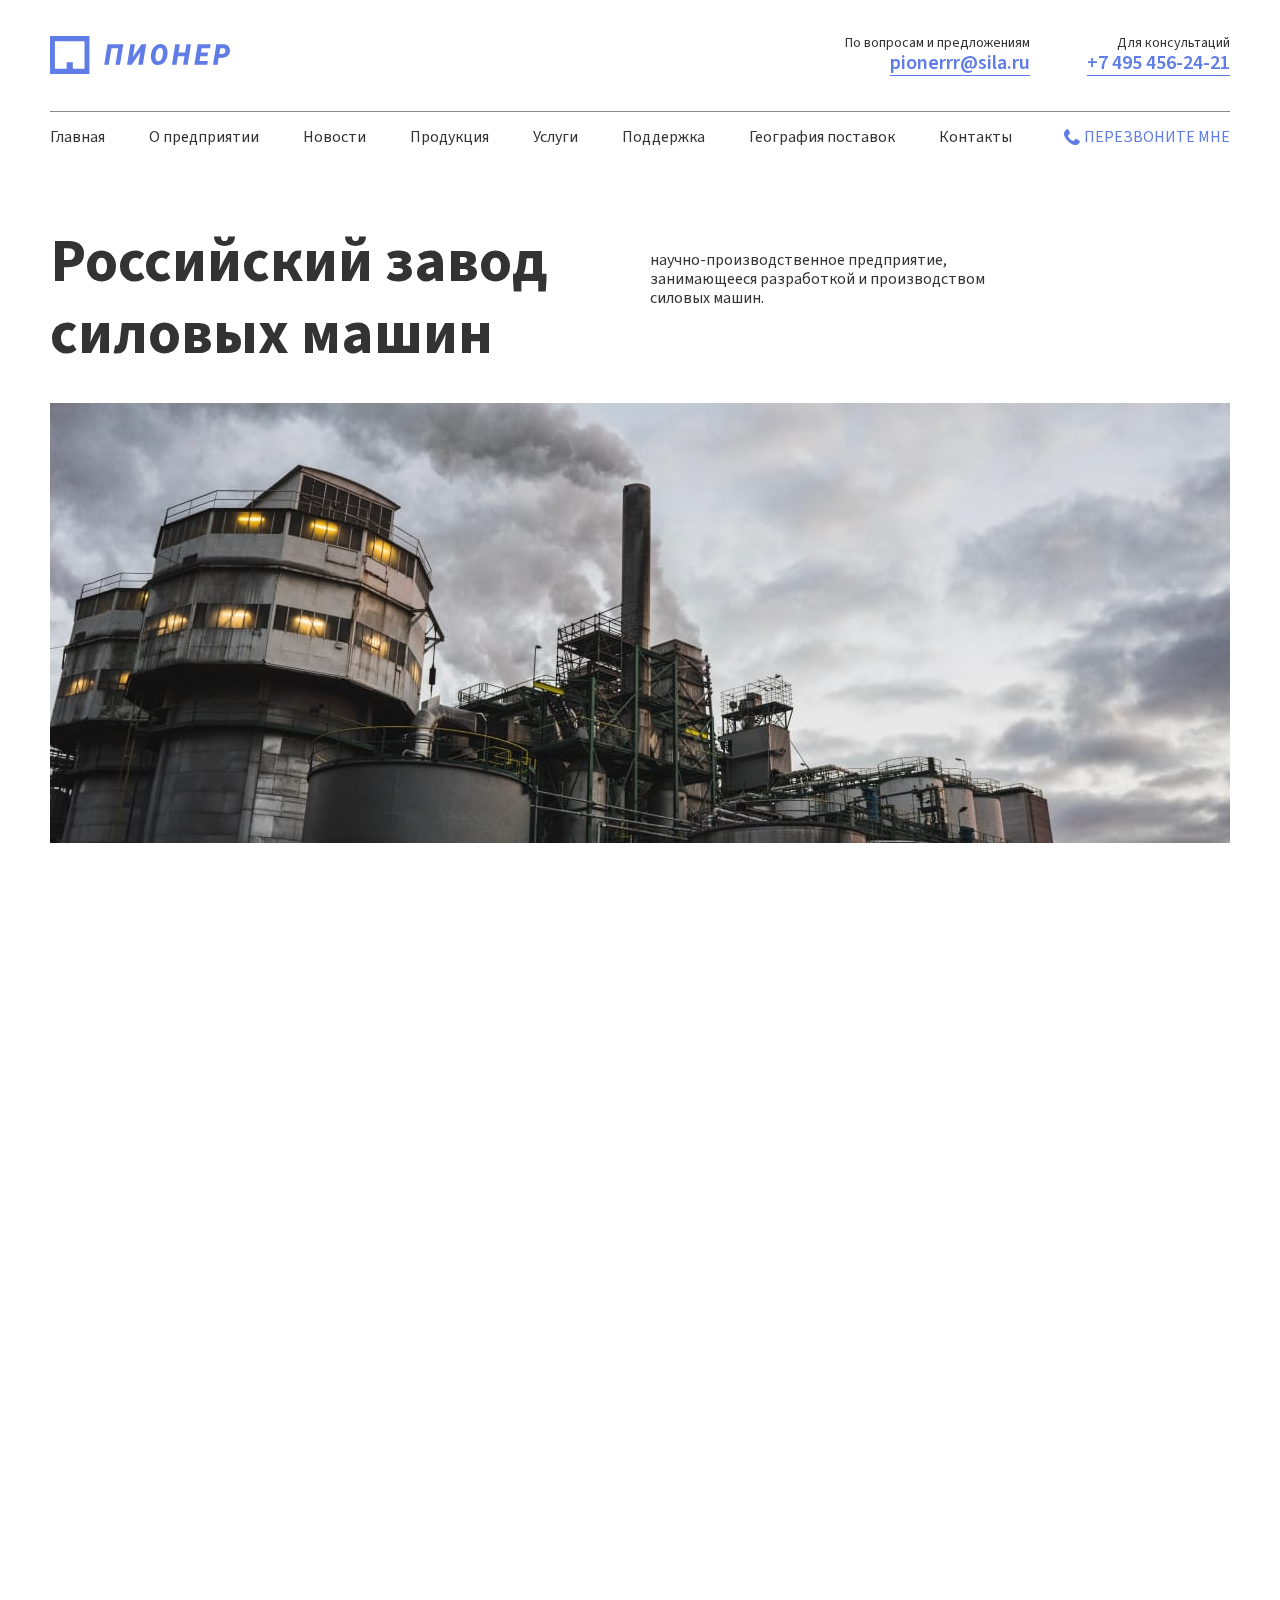
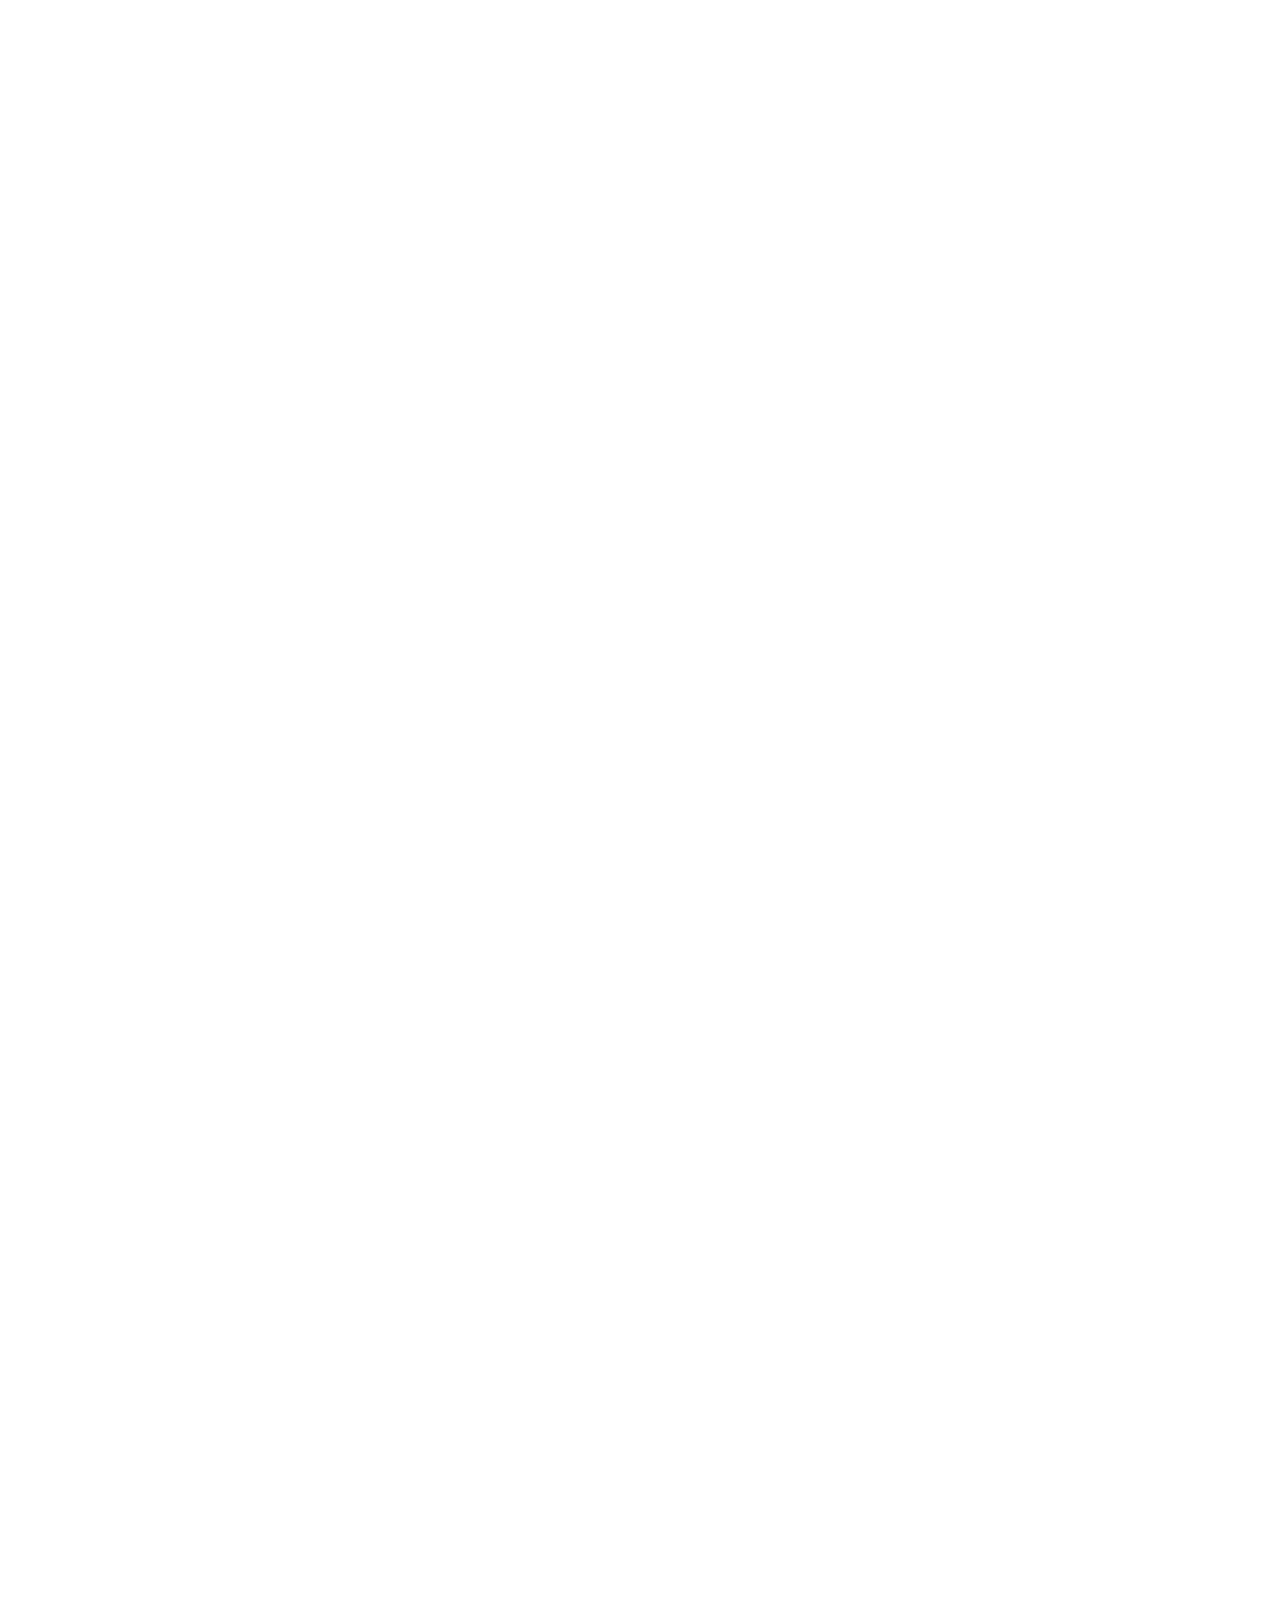
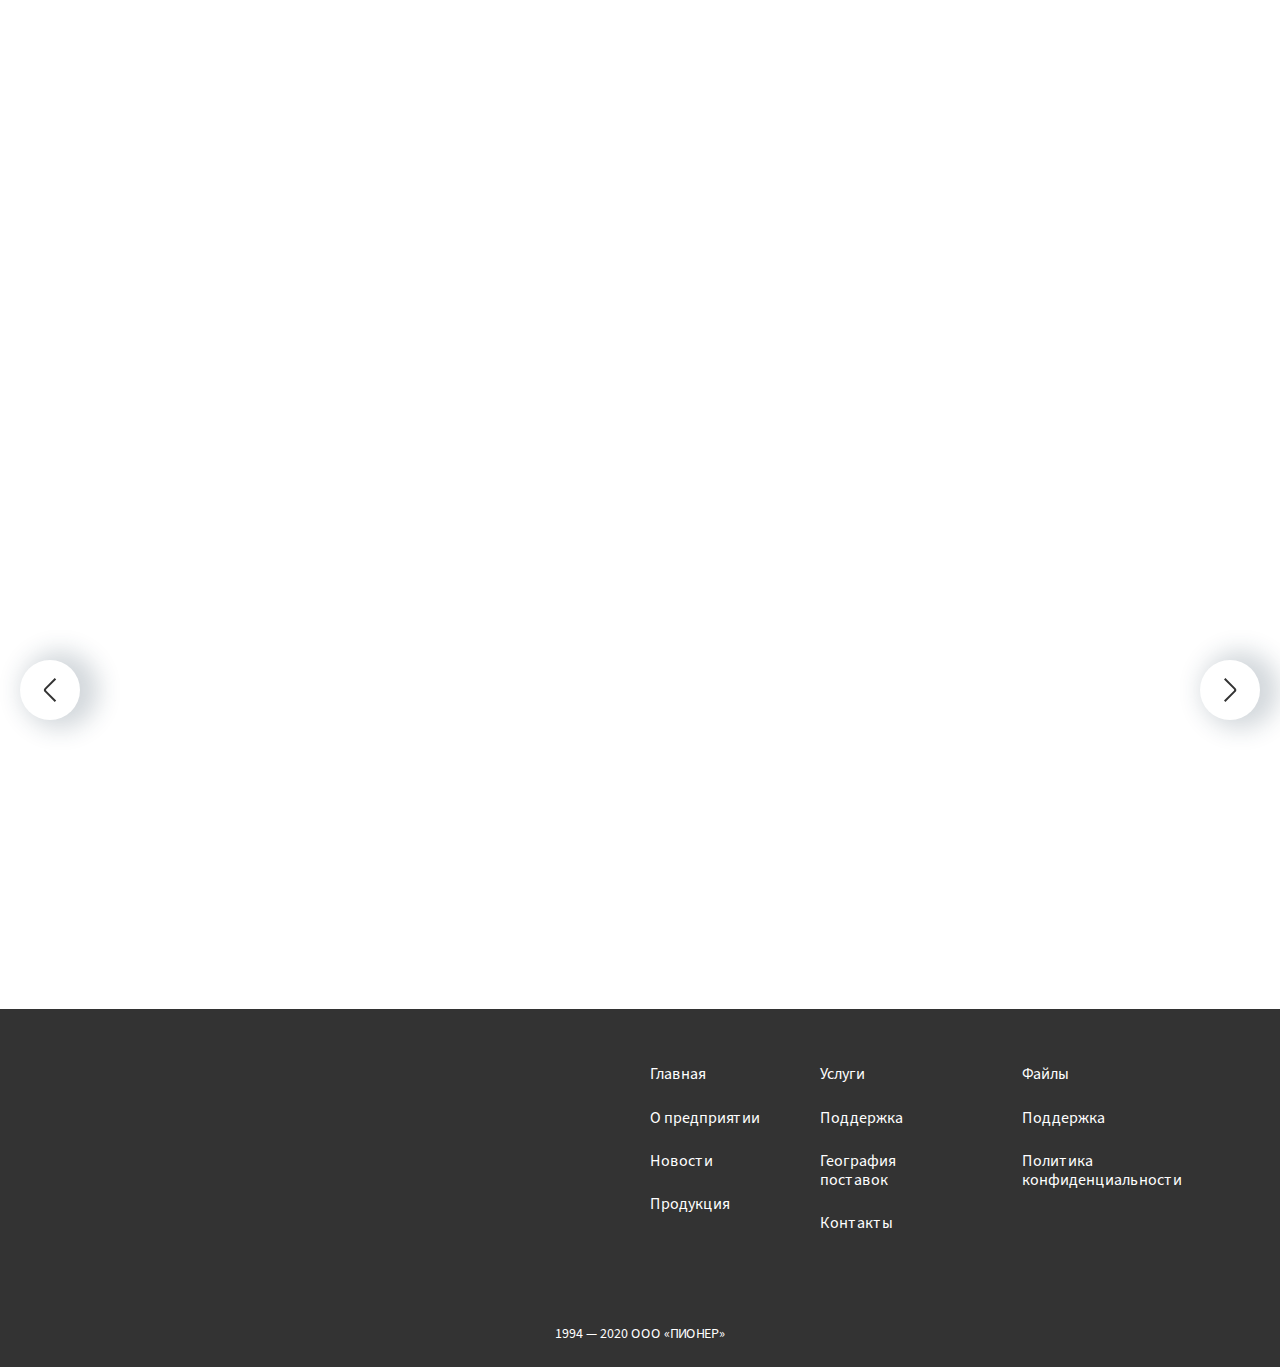
<file: index.html>
<!DOCTYPE html><html lang="ru" class="page"><head><meta charset="UTF-8"><meta name="viewport" content="width=device-width,initial-scale=1"><link rel="shortcut icon" href="favicon.ico" type="image/x-icon"><meta http-equiv="X-UA-Compatible" content="ie=edge"><meta name="theme-color" content="#111111"><title>Pioneer</title><link rel="preload" href="fonts/SourceSans3Regular.woff2" as="font" type="font/woff2" crossorigin><link rel="preload" href="fonts/SourceSans3SemiBold.woff2" as="font" type="font/woff2" crossorigin><link rel="preload" href="fonts/SourceSans3Bold.woff2" as="font" type="font/woff2" crossorigin><link rel="stylesheet" href="css/vendor.css"><link rel="stylesheet" href="css/main.css"><script defer="defer" src="js/main.js"></script></head><body class="page__body"><div class="site-container"><header class="header" data-aos="fade-in"><div class="container"><div class="header__top"><a href="#" class="logo header__logo" data-aos="flip-left" data-aos-delay="150" data-aos-duration="1000"><img src="img/logo.svg" alt="Логотип" width="180" height="38"></a><div class="header__contacts"><div class="header__contact"><span class="header__caption">По вопросам и предложениям</span> <a href="mailto:pionerrr@sila.ru" class="header__link">pionerrr@sila.ru</a></div><div class="header__contact"><span class="header__caption">Для консультаций</span> <a href="tel:+74954562421" class="header__link">+7 495 456-24-21</a></div></div><button class="burger" aria-label="Открыть меню" aria-expanded="false" data-burger><span class="burger__line"></span></button></div><div class="header__bottom" data-menu><nav class="nav" title="Главная навигация"><ul class="list-reset nav__list"><li class="nav__item"><a href="#" class="nav__link">Главная</a></li><li class="nav__item"><a href="#" class="nav__link">О предприятии</a></li><li class="nav__item"><a href="#" class="nav__link">Новости</a></li><li class="nav__item"><a href="#" class="nav__link">Продукция</a></li><li class="nav__item"><a href="#" class="nav__link">Услуги</a></li><li class="nav__item"><a href="#" class="nav__link">Поддержка</a></li><li class="nav__item"><a href="#" class="nav__link">География поставок</a></li><li class="nav__item"><a href="#" class="nav__link">Контакты</a></li></ul></nav><button class="btn-reset header__btn" data-graph-path="callMeBack"><svg><use xlink:href="img/sprite.svg#phone"></use></svg> Перезвоните мне</button><div class="header__contact header__contact--mobile"><span class="header__caption">По вопросам и предложениям</span> <a href="mailto:pionerrr@sila.ru" class="header__link">pionerrr@sila.ru</a></div><div class="header__contact header__contact--mobile"><span class="header__caption">Для консультаций</span> <a href="tel:+74954562421" class="header__link">+7 495 456-24-21</a></div></div></div></header><div class="graph-modal"><div class="graph-modal__container" role="dialog" aria-modal="true" data-graph-target="callMeBack"><button class="btn-reset js-modal-close graph-modal__close" aria-label="Закрыть модальное окно"></button><div class="graph-modal__text"><form id="form" class="form" autocomplete="off"><div class="form__input-box"><input class="form__input-inp" type="text" id="name" name="name" placeholder="Имя" autocomplete="off" required></div><div class="form__input-box"><input class="form__input-inp" type="tel" id="tel" name="tel" placeholder="+7(___) ___-__-__" autocomplete="off" required data-tel-input></div><div class="form__input-box"><textarea class="form__input-inp" name="msg" id="msg" placeholder="Сообщение" required></textarea></div><button class="form__btn" type="submit">Отправить сообщение</button></form></div></div></div><main class="main"><section class="hero section-offset"><div class="container"><div class="hero__top grid"><h1 class="hero__title" data-aos="fade-in" data-aos-delay="50">Российский завод силовых машин</h1><p class="hero__descr" data-aos="fade-in" data-aos-delay="150">научно-производственное предприятие, занимающееся разработкой и производством силовых машин.</p></div><img data-aos="fade-in" data-aos-delay="250" src="img/hero.jpg" srcset="img/hero_2x.jpg 2x" alt="Пионер - завод силовых машин" width="1180" height="440" class="hero__image"></div></section><section class="about section-offset"><div class="container"><h2 class="section-title about__title" data-aos="fade-up" data-aos-delay="50">О предприятии</h2><div class="about__text grid"><p class="about__descr" data-aos="fade-up" data-aos-delay="150">За 20 лет развития в структуре завода сформирован мощный производственный потенциал, научно-технический центр, испытательная лаборатория, современная база, учебный центр и широкая сеть региональных и международных представительств в Российской Федерации, Республике Беларусь, Узбекистане и Казахстане.</p><p class="about__descr" data-aos="fade-up" data-aos-delay="250">Ежегодно НПП «ПИОНЕР» реализует несколько проектов по модернизации серийных и разработке новых приборов, призванные в наибольшей степени удовлетворять возрастающие требования наших заказчиков.</p><p class="about__descr" data-aos="fade-up" data-aos-delay="350">В номенклатуре выпускаемой НПП «ПИОНЕР» продукции найдется все, что необходимо для успешного решения задачи автоматизации технологических процессов на любом предприятии. Все средства измерения производства «ПИОНЕР» внесены в Государственный реестр СИ и имеют необходимые разрешительные документы.</p></div><div class="about__images grid"><img src="img/about-1.jpg" data-aos="fade-up" data-aos-delay="450" srcset="img/about-1_2x.jpg 2x" loading="lazy" alt="Сварщик работает на заводе" width="580" height="280" class="about__image"> <img src="img/about-2.jpg" data-aos="fade-up" data-aos-delay="550" srcset="img/about-2_2x.jpg 2x" loading="lazy" alt="Конвейер автомобилей" width="580" height="280" class="about__image"></div></div></section><section class="products section-offset"><div class="container"><h2 class="section-title" data-aos="fade-up" data-aos-delay="50">Продукция</h2><ul class="list-reset products__list grid"><li class="products__item" data-aos="zoom-in-up" data-aos-delay="150" data-aos-duration="1000"><div class="products-card"><img src="img/1.png" srcset="img/1_2x.png 2x" alt="Сигнализатор уровня" width="200" loading="lazy" class="products-card__image"><h3 class="products-card__title">Сигнализатор уровня</h3><a href="#" class="products-card__link">Подробнее <svg><use xlink:href="img/sprite.svg#angle"></use></svg></a></div></li><li class="products__item" data-aos="zoom-in-up" data-aos-delay="250" data-aos-duration="1000"><div class="products-card"><img src="img/2.png" srcset="img/2_2x.png 2x" alt="Датчики давления" width="200" loading="lazy" class="products-card__image"><h3 class="products-card__title">Датчики давления</h3><a href="#" class="products-card__link">Подробнее <svg><use xlink:href="img/sprite.svg#angle"></use></svg></a></div></li><li class="products__item" data-aos="zoom-in-up" data-aos-delay="350" data-aos-duration="1000"><div class="products-card"><img src="img/3.png" srcset="img/3_2x.png 2x" alt="ПИД-регуляторы" width="200" loading="lazy" class="products-card__image"><h3 class="products-card__title">ПИД-регуляторы</h3><a href="#" class="products-card__link">Подробнее <svg><use xlink:href="img/sprite.svg#angle"></use></svg></a></div></li><li class="products__item" data-aos="zoom-in-up" data-aos-delay="450" data-aos-duration="1000"><div class="products-card"><img src="img/4.png" srcset="img/4_2x.png 2x" alt="Калибратор давления" width="200" loading="lazy" class="products-card__image"><h3 class="products-card__title">Калибратор давления</h3><a href="#" class="products-card__link">Подробнее <svg><use xlink:href="img/sprite.svg#angle"></use></svg></a></div></li><li class="products__item" data-aos="zoom-in-up" data-aos-delay="550" data-aos-duration="1000"><div class="products-card"><img src="img/5.png" srcset="img/5_2x.png 2x" alt="Корректор расхода газа" width="200" loading="lazy" class="products-card__image"><h3 class="products-card__title">Корректор расхода газа</h3><a href="#" class="products-card__link">Подробнее <svg><use xlink:href="img/sprite.svg#angle"></use></svg></a></div></li><li class="products__item" data-aos="zoom-in-up" data-aos-delay="650" data-aos-duration="1000"><div class="products-card"><img src="img/6.png" srcset="img/6_2x.png 2x" alt="Манометры" width="200" loading="lazy" class="products-card__image"><h3 class="products-card__title">Манометры</h3><a href="#" class="products-card__link">Подробнее <svg><use xlink:href="img/sprite.svg#angle"></use></svg></a></div></li></ul></div></section><section class="present section-offset"><div class="container"><h2 class="section-title" data-aos="fade-up" data-aos-delay="50">Представительства</h2><div class="present__map" data-aos="zoom-in" data-aos-duration="1000" data-aos-delay="700"><svg width="1153" height="680" viewBox="0 0 1153 680" fill="none" xmlns="http://www.w3.org/2000/svg"><path d="M68.4436 479.983C67.943 479.411 67.1564 475.406 66.7273 471.116C66.2982 466.755 65.583 462.966 65.2255 462.608C64.7964 462.251 62.937 461.393 61.0776 460.678C58.217 459.677 57.1442 458.676 55.0703 455.458C52.7103 451.74 52.6388 451.382 53.4255 448.737C53.8545 447.235 54.6412 445.806 55.1418 445.663C56.5721 445.091 61.7927 447.307 65.3685 449.953C67.5855 451.669 69.4448 452.526 71.0182 452.526C72.9491 452.526 73.8073 453.099 75.8812 455.601C78.2412 458.461 78.4558 459.105 78.4558 463.323C78.3842 470.187 77.5261 472.904 74.0933 476.765C70.3745 480.912 69.5164 481.341 68.4436 479.983Z"/><path d="M61.4352 421.138C60.6485 420.637 60.6485 419.994 61.3636 417.634C62.6509 413.13 62.0788 412.486 56.7867 412.486H52.2097L51.7091 408.84C51.28 405.622 50.9939 405.122 48.777 404.049C47.4182 403.406 46.2739 402.476 46.2739 401.904C46.2739 400.689 51.8521 392.466 52.7103 392.466C53.0679 392.466 53.5685 393.11 53.783 393.825C54.4982 396.041 64.0812 398.258 66.0121 396.685C66.6558 396.113 69.8739 395.541 73.5212 395.326C79.3855 394.969 79.8145 395.04 80.1721 396.399C80.9588 399.259 80.5297 401.332 78.7418 403.763C76.4533 406.623 75.1661 412.2 76.3818 413.63C77.0255 414.417 76.8824 414.631 75.7382 414.631C74.88 414.631 73.0921 416.061 71.3042 418.206C68.5867 421.424 68.0145 421.781 65.3685 421.781C63.7236 421.71 61.9358 421.495 61.4352 421.138Z"/><path d="M203.321 416.276L198.387 412.987L195.741 414.56C191.807 416.776 188.017 416.49 183.655 413.702C180.651 411.771 180.079 411.128 180.293 409.626C180.508 408.339 179.721 406.981 176.789 403.978C173.142 400.188 172.927 400.045 171.211 400.975C169.352 401.904 165.633 401.618 163.63 400.403C162.128 399.402 166.419 395.827 172.856 392.538C175.788 390.965 179.221 389.249 180.365 388.605C181.867 387.819 184.37 387.461 188.446 387.461C195.812 387.461 199.102 388.891 202.392 393.682C207.255 400.689 208.828 401.976 214.978 403.835C220.413 405.408 220.842 405.479 222.058 404.335C223.703 402.905 227.207 402.762 227.207 404.121C227.207 404.693 226.707 405.551 226.135 406.051C225.419 406.623 225.062 408.196 225.062 410.699V414.488L221.057 414.131C217.696 413.845 216.623 414.059 214.406 415.489C207.541 420.065 208.756 419.994 203.321 416.276Z"/><path d="M81.1018 413.344C77.7406 412.2 77.5976 412.057 77.9552 409.912C78.1697 408.625 79.3139 406.266 80.5297 404.621C82.5321 401.833 82.6752 401.261 82.3176 397.471C81.8885 393.968 82.0315 393.324 83.1042 392.895C83.9624 392.538 85.0352 392.967 86.3224 394.182C88.1103 395.97 88.4679 396.041 94.9758 395.612C98.6945 395.398 102.485 395.112 103.486 394.969C104.916 394.754 105.56 395.183 106.49 396.756C107.205 397.972 108.206 398.901 108.778 398.901C110.352 398.901 112.068 401.761 112.068 404.478C112.068 406.266 111.496 407.41 109.851 408.983C107.348 411.342 105.775 411.485 101.198 409.912L97.9079 408.768L93.2594 411.7C88.2533 414.917 86.537 415.132 81.1018 413.344Z"/><path d="M163.702 418.636C158.267 411.7 154.619 408.196 153.046 408.196C152.259 408.196 151.187 407.696 150.686 407.124C149.971 406.194 150.042 405.766 151.115 404.55C152.188 403.335 152.259 402.834 151.544 401.69C150.257 399.617 151.044 398.901 154.548 398.901C156.622 398.901 158.267 399.402 159.983 400.618C163.13 402.977 169.495 404.478 171.068 403.191C171.998 402.405 172.427 402.477 173.714 403.621C177.29 406.695 178.505 408.483 178.076 410.413C177.79 412.058 178.148 412.558 180.651 413.916C183.941 415.775 184.37 416.776 182.01 416.776C181.152 416.776 179.721 417.42 178.863 418.278C177.576 419.422 177.004 419.565 175.859 418.993C173.142 417.492 170.853 417.992 169.638 420.28C169.065 421.424 168.279 422.568 167.921 422.783C167.564 422.997 165.633 421.138 163.702 418.636Z"/><path d="M77.1685 454.028C75.3806 451.811 74.2364 451.096 71.8764 450.739C70.017 450.381 67.3709 449.166 65.2255 447.521C63.2945 446.091 60.2909 444.518 58.6461 444.018C56.143 443.303 55.5709 442.802 55.5709 441.515C55.5709 440.586 54.9273 438.012 54.1406 435.724C52.2812 430.29 52.2812 430.075 55.2133 428.717C56.5721 428.073 58.217 426.5 58.7891 425.285C59.9333 423.068 60.1479 422.997 63.6521 423.354C67.0848 423.712 67.5855 424.069 71.1612 427.93C76.4533 433.793 76.9539 434.58 77.8121 439.156C78.4558 442.66 79.0279 443.732 82.4606 447.092C84.6061 449.237 86.3224 451.311 86.3224 451.669C86.3224 452.026 85.4642 452.884 84.3915 453.599C78.9564 457.102 79.6 457.031 77.1685 454.028Z"/><path d="M101.198 463.18C99.4097 462.251 98.337 461.035 97.7648 459.319C97.3358 457.961 96.5491 456.531 96.12 456.245C95.6194 455.959 94.6897 454.886 94.0461 453.814C93.3309 452.741 91.8291 451.74 90.6133 451.454C89.3976 451.168 87.5382 449.81 86.3224 448.308L84.177 445.734L86.68 445.52C88.8255 445.305 89.6836 444.662 92.1867 441.23C93.76 438.942 95.3333 436.868 95.6909 436.511C95.977 436.153 97.0497 436.797 97.9794 437.869L99.6958 439.871L102.842 438.584C104.559 437.941 106.347 437.226 106.776 437.011C107.491 436.725 114.928 445.663 114.928 446.735C114.928 446.95 113.141 448.451 110.995 450.024L107.062 452.884L107.205 458.175C107.419 463.323 107.348 463.538 105.56 463.967C104.416 464.324 102.842 464.038 101.198 463.18Z"/><path d="M121.079 405.765C120.864 404.907 120.65 403.191 120.65 401.976C120.65 399.831 120.864 399.688 123.796 399.187C127.873 398.615 128.516 399.044 128.516 402.476C128.516 405.622 128.373 405.694 124.44 406.623C121.722 407.195 121.436 407.124 121.079 405.765Z"/><path d="M116.788 424.856C116.645 424.641 116.931 423.497 117.432 422.282C118.29 420.208 118.147 419.636 115.858 414.631C113.784 410.055 113.427 408.768 113.856 405.908C114.356 401.976 112.568 397.471 110.566 397.471C109.922 397.471 108.635 396.327 107.777 394.969L106.275 392.466L108.635 388.176C110.566 384.673 111.424 383.743 113.498 383.171C117.575 382.027 119.005 382.313 120.864 384.673C122.438 386.675 123.367 387.032 129.589 388.248C138.528 389.964 143.463 393.467 138.528 394.611C137.241 394.897 136.526 396.041 135.239 399.902C133.737 404.192 133.665 405.193 134.381 407.624C134.81 409.126 136.097 411.199 137.241 412.129C139.601 414.059 139.673 414.703 137.885 418.564C136.598 421.424 136.455 421.495 131.305 422.425C128.373 422.925 124.011 423.783 121.579 424.284C119.148 424.784 117.002 424.999 116.788 424.856ZM125.656 408.268L130.304 406.981L130.519 403.12C130.805 397.471 130.018 396.756 123.868 397.328L118.862 397.829L119.076 402.834C119.291 408.125 119.577 409.626 120.435 409.626C120.793 409.626 123.081 408.983 125.656 408.268Z"/><path d="M80.8873 442.373C80.5297 441.873 79.8861 439.513 79.3854 437.225C78.6703 433.722 77.8836 432.435 74.1648 428.431C71.6618 425.714 70.017 423.497 70.3745 422.997C72.2339 419.636 75.0945 416.848 76.0958 417.277C76.7394 417.491 77.5976 417.205 78.1697 416.419C79.0279 415.275 79.5285 415.275 84.1055 416.133L89.1115 417.062L89.5406 420.566C89.8982 422.925 90.7564 424.784 92.1151 426.357C95.2618 429.932 95.0473 433.936 91.4715 438.941C88.897 442.731 88.6824 442.874 85.1067 443.088C82.6751 443.231 81.2448 442.945 80.8873 442.373Z"/><path d="M134.309 450.167C132.092 447.951 132.021 447.951 128.731 448.809C126.371 449.452 125.227 449.524 125.084 448.952C124.512 447.307 122.581 446.092 120.435 446.092C117.503 446.02 117.145 445.806 113.212 440.729C109.636 436.082 109.422 435.653 110.995 435.081C111.567 434.866 112.855 433.079 113.856 431.077C115 428.789 116.216 427.359 117.288 427.144C121.079 426.215 134.023 423.927 135.382 423.927C136.884 423.927 142.676 430.576 146.681 436.94L148.755 440.372L143.463 445.949C140.531 449.095 137.813 451.74 137.313 452.026C136.884 452.241 135.525 451.383 134.309 450.167Z"/><path d="M67.5139 393.038C65.3685 391.823 65.9406 383.958 68.7297 375.378C71.0182 368.514 71.5188 367.584 75.4521 363.652C79.6715 359.433 79.743 359.433 82.1745 360.291C84.177 361.006 85.4642 362.436 88.7539 367.87L92.9018 374.591H98.1939H103.486L106.347 378.238C107.92 380.24 109.207 382.099 109.207 382.456C109.207 383.243 104.988 391.108 103.915 392.252C103.343 392.824 100.268 393.396 95.8339 393.61L88.6109 394.111L86.823 392.037L85.0351 389.964L81.6024 391.537C77.8121 393.181 69.3733 394.111 67.5139 393.038Z"/><path d="M113.069 477.337C107.777 471.617 106.561 470.044 106.061 468.042C105.703 466.397 105.846 466.04 107.491 465.682C109.279 465.182 109.279 465.11 109.136 459.605C108.993 456.53 109.064 453.885 109.279 453.742C114.428 449.523 116.859 448.236 119.362 448.236C121.579 448.236 122.295 448.522 122.938 450.024C123.868 452.026 123.939 452.097 128.23 450.953C131.234 450.238 131.663 450.31 133.022 451.74L134.595 453.313L132.593 454.743L130.59 456.244L131.091 464.681L131.592 473.118L124.368 476.765C120.364 478.767 116.859 480.411 116.502 480.411C116.216 480.411 114.642 479.053 113.069 477.337Z"/><path d="M139.172 389.32C137.813 388.105 135.382 387.318 130.519 386.46C124.297 385.316 123.653 385.03 121.794 382.671C119.863 380.24 119.648 380.168 116.573 380.669C114.785 380.883 112.926 381.241 112.497 381.455C111.996 381.598 110.137 379.811 108.278 377.451L104.916 373.161H100.125C97.4073 373.09 94.9042 372.875 94.4751 372.589C93.4024 371.874 87.0376 361.578 87.0376 360.577C87.0376 360.077 88.0388 359.29 89.183 358.861C91.8291 357.717 92.4012 356.716 93.1163 352.069C93.9745 345.991 95.7624 344.347 97.9079 347.564C98.6945 348.78 100.625 349.495 106.061 350.639C109.922 351.497 114.142 352.641 115.429 353.141C117.432 353.999 118.147 353.928 122.509 352.069L127.301 349.995L131.448 354.428C135.024 358.289 135.811 358.79 137.027 358.146C139.172 357.002 140.388 357.217 144.035 359.576C146.538 361.149 148.255 361.721 150.758 361.721C153.69 361.721 154.19 361.936 154.548 363.437C155.192 366.011 153.904 368.585 150.114 372.303C145.895 376.379 143.392 382.313 144.893 384.673C145.68 385.96 145.537 386.46 143.892 388.534C142.891 389.892 141.818 391.036 141.532 390.965C141.246 390.965 140.173 390.25 139.172 389.32Z"/><path d="M98.623 435.295C97.9794 434.151 97.1927 433.221 96.9067 433.221C96.5491 433.221 96.3346 432.077 96.3346 430.719C96.3346 428.931 95.6909 427.501 94.1176 425.714C92.1867 423.497 91.8291 422.568 91.7576 419.064L91.6861 415.06L94.9042 413.058L98.1224 411.056L102.342 412.272C106.49 413.416 106.633 413.416 109.207 411.914L111.925 410.341L113.927 414.846C116.216 419.994 116.216 420.137 114.785 423.712C110.566 433.936 110.781 433.65 103.915 436.01L99.8388 437.44L98.623 435.295Z"/><path d="M143.177 428.789C137.885 422.139 138.099 422.997 140.245 418.206L142.104 413.916L139.53 411.557C135.811 408.196 135.382 406.552 136.812 401.261C137.456 398.759 138.242 396.756 138.457 396.756C138.672 396.756 139.816 397.9 140.96 399.33C142.891 401.761 143.177 401.833 146.038 401.404C149.685 400.903 150.758 401.833 148.827 403.978C147.611 405.265 147.611 405.551 148.612 407.339C149.184 408.411 150.758 409.626 152.045 410.055C155.263 411.056 165.99 423.14 164.775 424.355C164.059 425.07 147.611 432.506 146.824 432.435C146.395 432.435 144.75 430.791 143.177 428.789Z"/><path d="M79.1709 492.566C77.383 491.422 75.6667 490.493 75.2376 490.421C74.6654 490.421 71.8764 486.346 70.7321 483.915C70.6606 483.629 72.4485 481.341 74.8085 478.767C79.457 473.619 80.6012 470.401 80.6012 462.608V458.461L84.6061 455.744C89.1115 452.741 91.6145 452.741 92.7588 455.744C93.1164 456.745 93.76 457.531 94.1891 457.531C94.6182 457.531 95.5479 458.961 96.3345 460.677C97.3357 463.037 98.337 464.181 100.125 464.896C102.699 465.968 104.916 468.471 104.916 470.33C104.916 470.973 107.205 473.833 109.922 476.836C114.428 481.698 114.928 482.485 114.928 485.202C114.928 488.92 113.784 489.206 110.065 486.346C107.777 484.63 107.276 484.487 102.27 484.916C99.3382 485.13 96.7636 485.488 96.5491 485.631C96.3345 485.845 95.977 487.132 95.6909 488.419C95.2618 490.493 94.6897 490.993 91.0424 492.423C84.6776 494.926 82.8897 494.997 79.1709 492.566Z"/><path d="M142.533 398.186C140.96 396.47 141.461 394.54 144.607 390.679C147.825 386.603 147.968 386.246 147.039 384.459C145.68 381.956 147.539 377.594 151.83 373.304C156.622 368.585 158.195 368.514 161.985 372.589L164.846 375.593L166.848 374.234C168.636 373.018 168.851 373.019 169.709 374.163C170.567 375.378 172.141 384.387 172.141 388.463C172.141 390.322 171.783 390.965 170.496 391.251C169.638 391.466 167.206 393.181 165.061 394.969C162.057 397.543 160.841 398.187 159.697 397.758C157.122 396.9 148.469 397.471 147.325 398.544C145.895 399.974 143.964 399.831 142.533 398.186Z"/><path d="M14.7358 564.21C14.2351 563.137 13.663 561.993 13.52 561.707C13.377 561.421 14.0206 561.207 14.9503 561.207C15.88 561.135 17.0958 560.849 17.6679 560.492C18.5261 559.92 18.5976 559.562 17.8824 558.347C16.3806 555.987 16.8097 555.058 19.7418 553.699C22.4594 552.484 24.5333 549.624 23.7467 548.265C23.4606 547.908 22.2448 547.622 20.8861 547.622C18.1685 547.622 15.0933 544.976 14.3782 542.045C13.7345 539.542 14.5212 539.328 16.9527 541.401C18.5976 542.76 20.0279 543.332 22.0303 543.332C24.6048 543.332 24.9624 543.546 25.9636 545.834C27.3939 549.266 28.1091 557.06 27.1079 558.776C26.3927 559.991 26.2497 559.92 25.5345 557.775C25.0339 556.488 24.3188 555.487 23.8182 555.487C23.3891 555.487 21.6012 557.846 19.8133 560.849C18.097 563.781 16.4521 566.212 16.1661 566.212C15.9515 566.212 15.3079 565.282 14.7358 564.21Z"/><path d="M108.85 593.668C104.13 593.167 99.6957 592.881 99.0521 593.096C98.337 593.31 97.3357 593.167 96.6921 592.81C95.8339 592.309 96.1915 591.665 98.766 589.091L101.984 586.017L100.554 583.229C98.9806 580.083 98.7661 580.297 105.059 579.081C107.348 578.581 109.35 578.009 109.493 577.723C109.636 577.509 109.493 575.649 109.136 573.719C108.492 570.43 108.635 570.072 110.995 566.569C112.354 564.567 113.498 562.708 113.498 562.422C113.498 562.136 111.853 561.921 109.851 561.921H106.132L106.633 556.201C106.919 552.555 106.776 549.409 106.204 547.336C105.775 545.548 105.56 543.832 105.846 543.546C106.204 543.26 108.921 543.046 111.925 543.117C116.645 543.189 117.575 543.474 118.647 544.761C120.221 546.692 120.292 548.051 118.862 549.481C117.718 550.625 117.575 552.841 118.433 555.129C118.79 555.987 118.504 557.989 117.718 560.349C116.144 564.925 116.43 565.64 120.936 569C122.724 570.359 124.368 571.932 124.512 572.575C124.726 573.219 125.084 576.579 125.298 580.154L125.799 586.661L122.795 587.876C119.791 589.02 119.72 589.02 120.221 591.88C120.721 595.241 121.794 595.098 108.85 593.668Z"/><path d="M51.8521 621.696C51.2085 620.409 50.9224 618.979 51.137 618.621C51.423 618.192 55.1418 615.618 59.5042 612.83C67.2279 607.825 67.3709 607.753 68.6582 609.112C69.3733 609.898 70.5891 610.542 71.3042 610.542C73.8073 610.542 73.0206 613.259 70.2315 614.617C68.3006 615.547 67.5139 616.476 66.6558 619.122L65.5115 622.482L60.3624 622.983C57.5733 623.269 54.7127 623.626 54.0691 623.769C53.3539 623.984 52.5673 623.269 51.8521 621.696Z"/><path d="M59.5758 653.942C59.3612 653.084 59.1467 650.081 59.1467 647.364C59.1467 642.645 59.0036 642.216 55.4994 636.925C52.2812 631.992 51.9952 631.134 52.4242 628.774C52.9964 625.557 54.5697 624.842 61.2921 624.842C66.6558 624.842 66.7273 624.77 68.4436 620.194C69.0873 618.621 70.2315 616.977 71.0897 616.548C74.2364 615.046 74.9515 613.902 74.737 611.328C74.5939 609.112 74.2364 608.683 72.5915 608.54C70.6606 608.254 69.6594 607.181 66.4412 601.819L64.8679 599.245L71.0182 595.884L77.1685 592.452L81.0303 596.313C85.2497 600.46 85.5358 601.032 83.6764 601.747C80.1721 602.963 79.8861 603.821 80.3867 611.972C80.8873 620.552 80.9588 620.194 75.5236 627.344L72.8061 630.991L72.5915 642.359L72.377 653.799L68.8012 654.586C66.8703 655.086 64.0812 655.444 62.6509 655.515C60.5055 655.587 59.9333 655.301 59.5758 653.942Z"/><path d="M48.7055 615.904C48.4194 615.189 48.8485 614.045 49.8497 613.044C51.28 611.542 51.423 610.827 50.9939 607.324L50.4933 603.391H55.7854C62.2218 603.391 65.3685 603.963 65.8691 605.179C66.1551 605.965 63.223 608.039 50.7794 616.119C49.3491 616.977 49.1345 616.976 48.7055 615.904Z"/><path d="M33.1151 597.457C32.4 595.026 31.2558 592.309 30.3976 591.451L28.9673 589.878L32.543 588.091L36.1188 586.232L39.9806 588.377C42.0545 589.521 45.9164 591.594 48.5624 593.024L53.3539 595.527L51.9236 597.958C50.4933 600.317 50.4933 600.389 46.3455 599.96C43.4848 599.745 41.0533 599.96 38.6933 600.746C36.8339 601.39 35.1176 601.962 34.8315 601.962C34.5455 601.962 33.8303 599.96 33.1151 597.457Z"/><path d="M83.2473 596.027C79.743 592.81 78.8848 591.451 77.6691 587.661C76.8824 585.159 75.1661 580.726 73.8073 577.795C72.4485 574.863 71.0897 571.145 70.8752 569.501C70.3745 566.426 66.2267 558.275 64.0097 556.059C63.2945 555.272 61.7212 554.771 60.2909 554.771C58.2885 554.771 57.7879 554.486 57.5733 553.127C57.4303 551.84 57.0012 551.554 55.1418 551.769C53.8545 551.84 52.5673 551.483 52.1382 550.911C51.423 550.124 51.9236 549.838 54.9988 549.409C57.0727 549.123 59.3612 548.408 60.0048 547.836C61.0776 546.835 61.3636 547.05 63.08 549.767C64.1527 551.411 65.3685 553.771 65.8691 555.058C67.5139 559.491 68.0861 559.991 72.1624 560.277C76.0242 560.635 76.0958 560.563 77.0255 558.346C77.9551 556.13 78.0267 556.058 81.3164 556.559L84.7491 556.988L87.3951 552.698C88.8255 550.267 89.8267 547.979 89.5406 547.622C89.3261 547.193 87.8242 546.907 86.2509 546.907C83.8909 546.907 83.3903 546.692 83.6048 545.62C83.8194 544.619 84.7491 544.333 89.183 544.19C93.3309 543.975 94.9042 543.618 96.0485 542.545C97.6933 540.972 98.48 541.33 98.48 543.618C98.48 545.906 99.8388 546.978 101.555 546.049C103.987 544.762 104.559 546.406 104.559 554.986V562.994L107.276 563.209C108.707 563.352 109.922 563.709 109.922 564.066C109.922 564.424 109.136 565.854 108.135 567.284C106.99 569.071 106.561 570.502 106.776 571.789C107.705 576.508 107.777 576.508 102.771 577.437C100.268 578.009 97.8364 578.724 97.4788 579.081C97.0497 579.439 97.3358 580.869 98.1224 582.656L99.4812 585.588L96.0485 588.877C92.6158 592.238 92.6158 592.238 94.1176 593.453C96.12 595.098 96.0485 595.598 93.3309 597.457C88.897 600.389 87.8242 600.174 83.2473 596.027Z"/><path d="M26.0351 587.59C24.3903 586.303 15.88 572.789 16.3806 572.289C16.5236 572.146 18.24 571.288 20.1709 570.501L23.6751 569L25.8921 571.646L28.1806 574.291L30.5406 573.076C33.7588 571.503 34.3309 571.574 35.6897 573.934C36.8339 575.793 36.8339 575.936 35.6897 576.651C34.5455 577.366 34.5455 577.651 35.6897 580.654L36.8339 583.944L34.6885 584.801C33.5442 585.302 31.4703 586.446 30.183 587.376C27.823 588.949 27.7515 588.948 26.0351 587.59Z"/><path d="M26.6073 569.429C25.5345 568.071 24.3188 566.927 23.8182 566.927C23.3891 566.927 21.1721 567.856 18.9552 568.929C16.6667 570.001 14.5927 570.716 14.3067 570.43C14.0206 570.144 12.5903 569.572 11.16 569.143C8.08485 568.142 7.65576 566.712 7.65576 556.774C7.65576 551.697 7.29818 549.481 5.43879 544.261C2.57818 536.11 1.36242 531.749 0.790304 527.459C0.361213 524.384 0.504243 524.027 1.72 524.027C2.43515 524.027 3.65091 524.956 4.29455 526.172C5.93939 528.889 7.01212 528.817 10.9455 526.029C13.8776 523.884 14.3067 523.812 18.6691 524.241C24.1042 524.742 24.6764 524.313 24.9624 519.308C25.177 515.447 24.9624 515.59 31.0412 516.519C33.1151 516.877 33.3297 517.091 32.9721 518.879C32.4 521.596 34.2594 523.455 36.5479 522.597C37.9067 522.096 38.5503 522.311 39.623 523.526C42.9127 527.316 42.9127 527.316 41.6255 531.177L40.4097 534.752L43.0558 538.684C45.1297 541.759 45.6303 543.189 45.4158 545.262C45.2012 547.908 45.1297 547.979 42.1976 547.979C39.48 547.979 38.9794 548.265 37.3345 550.625C35.2606 553.699 35.1891 554.486 36.6909 558.347C37.8351 561.064 37.7636 561.207 36.3333 562.422C35.5467 563.137 34.4024 564.996 33.9018 566.569C33.2582 568.357 32.1139 569.858 30.6836 570.716L28.5382 572.003L26.6073 569.429ZM20.5285 563.495L23.6036 558.704L24.6048 560.992C25.8921 564.138 27.2509 563.924 28.6812 560.277C29.6109 557.703 29.6824 556.273 29.1818 551.84C28.0376 543.046 26.6788 541.187 21.3867 541.187C20.3855 541.187 18.6691 540.329 17.5248 539.256C15.8085 537.612 15.3079 537.469 13.7345 538.184C11.303 539.328 11.4461 542.188 14.1636 545.834C15.6655 547.765 17.0242 548.766 18.5261 549.052C21.9588 549.552 21.6727 550.839 17.5964 552.484C13.8776 554.057 13.7345 554.343 15.0933 557.703C15.5224 558.561 15.0933 558.919 13.4485 559.276C12.0897 559.562 11.2315 560.134 11.2315 560.849C11.2315 562.851 14.8788 568.357 16.2376 568.357C17.0242 568.357 18.6691 566.569 20.5285 563.495Z"/><path d="M41.983 611.328C37.263 610.113 36.5479 609.398 35.2606 605.108C34.903 603.749 35.2606 603.463 38.5503 602.677C40.6242 602.248 43.7709 601.962 45.5588 602.033L48.777 602.319L48.9915 606.466C49.2061 610.256 48.4194 612.83 47.0606 612.615C46.8461 612.544 44.5576 611.972 41.983 611.328Z"/><path d="M54.3551 601.318C52.3527 601.104 52.3527 600.746 54.1406 598.029C56.0715 595.026 56 594.526 52.9248 593.096C51.423 592.381 47.6327 590.379 44.4145 588.591C39.0509 585.517 38.6218 585.088 37.9782 582.156C37.3345 579.439 37.4061 579.081 38.4788 579.081C40.7673 579.081 40.6242 577.723 38.1212 573.934C36.6909 571.86 35.5467 569.572 35.5467 568.857C35.5467 567.07 36.8339 564.639 38.5503 563.28C39.9806 562.136 39.9806 562.065 38.7648 558.132C37.5491 554.343 37.5491 554.057 38.6933 552.269C39.5515 550.982 40.4097 550.482 41.84 550.553C42.9127 550.625 44.5576 550.339 45.4873 549.838C46.9891 548.98 47.4182 549.123 50.1358 551.84C52.2812 553.914 53.5685 554.629 54.4267 554.343C55.2848 553.985 55.7854 554.271 56.0715 555.344C56.3576 556.631 57.0012 556.916 59.4327 556.916C62.2218 556.916 62.5079 557.06 65.1539 561.278C67.0133 564.067 68.3006 567.213 68.8727 570.001C69.3018 572.432 70.8751 576.722 72.2339 579.511C75.5236 586.16 76.5964 589.878 75.3806 590.951C74.9515 591.38 72.3055 592.952 69.5164 594.454C63.08 597.886 62.5794 598.315 63.0085 600.103C63.3661 601.461 63.08 601.604 59.6473 601.604C57.5733 601.604 55.2133 601.461 54.3551 601.318Z"/><a href="#" class="present__link"><path d="M71.6618 558.49C69.0158 558.132 67.7285 557.131 67.7285 555.344C67.7285 553.485 62.8655 544.762 61.5782 544.261C61.0061 544.047 59.8618 544.69 59.0752 545.763C57.6448 547.55 57.2158 547.622 52.8533 547.479L48.0618 547.264L47.7042 544.404C47.4897 542.831 46.2024 539.971 44.9152 538.041L42.5552 534.537L43.7709 530.819L45.0582 527.03L42.4121 523.741C39.623 520.38 39.2655 520.166 36.4048 520.38C35.1176 520.523 34.76 520.237 34.9745 519.236C35.1891 518.164 35.9042 517.949 38.5503 517.949C40.4097 517.949 42.3406 517.52 42.8412 516.948C43.8424 515.947 42.9127 514.946 38.0497 511.371C35.9758 509.87 35.9758 509.798 37.263 508.368C38.2642 507.224 39.48 506.867 41.7685 506.867C44.5576 506.867 45.3442 507.296 49.2776 510.871L53.64 514.946L55.857 512.444C57.0727 511.085 59.2182 508.368 60.577 506.509C62.4364 503.935 63.7951 502.791 65.9406 502.219C70.5176 500.861 71.8764 499.86 72.7345 497C74.0933 492.924 74.5224 492.781 78.5988 495.355C81.7454 497.286 82.7467 497.572 84.8921 497.214C90.2558 496.142 90.1127 496.07 91.257 501.004C92.4727 506.009 92.5442 505.866 87.3951 509.441C85.9648 510.442 85.9648 510.442 87.6097 513.516C89.2545 516.591 89.2545 516.662 88.0388 519.236C86.823 521.739 86.6085 521.882 83.3188 521.882C79.743 521.882 75.5951 523.455 75.5951 524.742C75.5951 525.171 76.0958 526.529 76.7394 527.673C77.6691 529.532 77.7406 530.462 77.097 533.036C76.0242 537.111 77.24 541.401 79.8861 543.332C81.3879 544.404 81.7454 545.119 81.4594 546.835C81.1733 548.98 81.2448 549.052 84.177 549.052H87.1091L85.4642 551.983C83.8194 554.915 83.8194 554.915 80.4582 554.486C77.24 554.128 76.9539 554.2 75.9527 556.202C74.6655 558.633 74.3794 558.776 71.6618 558.49Z"/></a><a href="#" class="present__link"><path d="M121.079 544.476C120.006 541.973 118.719 541.473 111.71 540.972C109.35 540.758 102.485 541.973 101.555 542.76C100.625 543.546 100.411 543.189 99.6242 539.542C99.0521 536.968 98.1939 537.111 95.5479 540.114C93.4024 542.474 93.1164 542.617 88.4679 542.617C81.96 542.617 80.2436 541.83 79.1709 538.613C78.5273 536.611 78.5273 535.324 79.1709 532.964C79.8861 530.39 79.8145 529.532 78.8133 527.602C77.1685 524.384 78.0267 523.812 84.7491 523.669C87.6812 523.669 87.8958 523.455 89.7552 520.166L91.6145 516.734L90.1127 514.017L88.5394 511.3L91.4715 508.869L94.4752 506.366L93.5455 502.148C93.0449 499.788 92.4727 497.286 92.3297 496.499C92.0436 495.427 92.6158 494.712 94.6182 493.639C97.1927 492.209 97.9794 491.351 98.7661 488.777C99.0521 487.776 99.9818 487.562 103.415 487.562C105.775 487.562 107.92 487.919 108.206 488.348C108.421 488.706 109.636 489.707 110.852 490.422C111.996 491.137 113.856 493.282 114.857 495.141C116.645 498.43 116.931 498.644 121.937 500.074C124.798 500.861 127.444 502.005 127.873 502.577C128.659 503.935 128.731 508.726 127.873 511.586C127.015 514.517 127.944 515.876 131.091 516.448C132.95 516.805 134.023 517.592 135.096 519.451C135.954 520.881 137.599 522.454 138.743 522.954C140.245 523.526 141.175 524.67 141.818 526.529C142.319 528.031 142.605 529.532 142.39 529.818C142.247 530.104 139.387 531.82 136.097 533.608C129.232 537.326 128.731 537.826 128.373 541.044C128.23 542.903 127.587 543.689 125.155 545.119L122.152 546.907L121.079 544.476Z"/></a><path d="M253.668 390.322C252.667 389.964 250.95 389.678 249.878 389.678C248.59 389.607 247.232 388.892 246.373 387.748C245.086 386.175 244.585 385.96 242.154 386.389L239.365 386.818V384.03C239.365 381.813 239.079 381.098 238.006 380.812C237.219 380.598 235.932 379.096 235.145 377.523C233.644 374.592 232.213 373.948 230.139 375.235C229.639 375.521 228.352 375.593 227.279 375.307C225.777 374.949 225.348 374.306 225.062 372.018C224.776 369.73 224.418 369.229 223.274 369.372C222.487 369.515 220.413 369.801 218.625 370.016C215.55 370.445 215.264 370.302 213.476 367.942C212.261 366.369 209.615 364.582 206.182 362.937C202.034 360.935 200.675 359.934 200.318 358.504C200.032 357.432 199.245 356.502 198.172 356.288C196.17 355.787 187.159 346.421 187.159 344.848C187.159 344.276 187.945 341.845 188.947 339.557C189.948 337.197 190.735 334.838 190.735 334.194C190.735 333.622 192.022 332.478 193.524 331.692C196.027 330.476 196.456 329.833 197.099 326.615C197.528 324.542 198.673 321.968 199.674 320.824C201.319 318.822 201.39 318.679 200.389 315.39C198.601 309.527 198.959 307.668 202.821 302.52C204.322 300.589 205.038 300.232 207.612 300.232C209.972 300.232 210.687 300.518 210.973 301.59C211.259 302.877 215.336 305.952 216.623 305.952C217.41 305.952 222.201 301.59 222.988 300.16C223.417 299.302 223.345 297.801 222.773 295.727C221.772 291.938 222.63 286.79 224.49 285.646C226.421 284.43 227.136 285.717 227.851 292.224L228.495 298.158L233.072 302.949C239.079 309.241 240.223 309.384 242.154 304.021C245.73 294.083 247.017 293.153 257.601 293.153C266.827 293.225 267.041 293.296 269.473 299.159C272.405 305.952 273.12 306.595 275.838 305.022L277.912 303.735L282.989 313.388L288.067 323.04L292.501 322.611C295.719 322.325 297.292 322.54 298.293 323.255C299.509 324.184 299.438 324.47 296.792 329.904L293.931 335.624L295.504 340.772C296.863 345.062 296.935 346.135 296.219 347.207C295.361 348.28 294.932 348.351 292 347.565C290.212 347.064 287.423 346.707 285.778 346.707C283.347 346.707 282.417 346.206 279.413 343.275C277.482 341.416 273.835 338.77 271.261 337.412C266.898 335.124 266.469 335.052 263.752 335.839C262.107 336.339 260.819 337.197 260.819 337.698C260.819 338.198 261.821 340.772 262.965 343.275C264.824 347.279 265.039 348.208 264.395 349.996C263.895 351.14 263.752 353.499 263.966 355.358C264.467 359.005 264.61 358.862 260.033 359.791C258.531 360.149 257.959 361.007 256.528 365.654L254.812 371.088L256.958 372.804C259.818 375.164 260.962 375.021 263.608 371.732C265.539 369.301 266.326 368.872 268.615 368.872C270.76 368.872 271.618 369.229 272.476 370.516C273.549 372.161 273.406 372.375 267.542 378.238C262.321 383.315 261.535 384.53 261.821 386.103C262.607 390.107 258.96 391.966 253.668 390.322Z"/><path d="M366.876 342.488C353.789 336.697 349.141 334.266 339.915 328.117C331.476 322.611 328.33 320.895 327.114 321.181C325.684 321.539 305.445 321.61 294.217 321.324C291.571 321.253 289.139 320.895 288.782 320.538C288.424 320.18 286.136 316.033 283.704 311.386C280.057 304.593 279.413 302.806 280.2 302.234C280.772 301.876 282.274 300.947 283.633 300.089L285.993 298.587L285.564 293.654L285.063 288.792L288.138 287.433C292.358 285.646 298.722 278.639 298.722 275.85C298.722 274.778 299.008 273.634 299.366 273.419C300.51 272.704 303.872 276.065 305.23 279.282C306.947 283.358 306.947 286.075 305.23 287.648C303.872 288.863 303.657 288.863 300.153 287.648C296.648 286.361 296.577 286.361 293.359 287.934C291.571 288.792 289.926 290.007 289.64 290.651C289.211 291.866 290.641 303.02 291.428 304.307C292 305.165 299.223 308.097 300.868 308.097C301.512 308.097 303.728 306.309 305.874 304.164L309.736 300.232H329.975C341.202 300.232 350.285 300.518 350.499 300.875C350.785 301.233 349.141 302.52 346.995 303.735C344.778 304.951 342.847 306.452 342.561 307.096C342.132 308.24 346.781 313.531 349.141 314.46C350.07 314.818 352.001 314.532 354.433 313.674C359.296 312.029 360.726 312.029 365.232 313.817C368.164 314.961 369.737 315.104 374.242 314.746L379.678 314.317L379.177 317.606C378.676 320.752 378.748 320.967 380.679 321.753C384.112 323.183 387.616 322.754 390.977 320.538L394.052 318.464L393.623 313.674C393.265 309.884 393.48 308.597 394.338 307.739C395.482 306.524 395.339 306.524 406.496 312.887C408.212 313.888 410.429 316.033 411.788 318.178L414.076 321.753L412.575 323.827C410.644 326.401 410.644 326.115 412.932 331.477C413.933 333.98 414.577 336.196 414.291 336.482C414.005 336.768 412.789 336.554 411.502 336.053C409.285 335.195 409.142 335.267 406.567 338.127C404.708 340.2 402.992 341.273 400.918 341.773C399.273 342.131 396.627 343.561 394.982 344.848C393.194 346.349 390.405 347.708 387.687 348.423C385.256 349.066 383.182 349.495 383.039 349.495C382.896 349.495 375.601 346.278 366.876 342.488Z"/><path d="M377.318 278.067C374.242 275.707 371.668 273.062 371.453 272.204C371.239 271.274 370.381 266.984 369.594 262.623C368.235 255.687 368.235 254.329 369.022 251.898C369.808 249.61 370.524 248.895 372.741 248.18C374.385 247.608 378.033 244.819 382.252 240.815C388.259 235.167 389.332 234.452 391.048 234.809C392.765 235.167 393.337 234.738 396.341 230.877C398.128 228.517 401.132 225.586 402.992 224.299C404.851 223.012 409.428 219.723 413.147 216.934C416.865 214.074 420.799 211.286 421.8 210.571C424.017 209.141 438.463 206.853 452.051 205.78C457.701 205.351 464.28 204.35 467.212 203.564C470.073 202.706 472.862 202.277 473.505 202.491C475.508 203.278 474.793 206.996 472.147 209.641C469.429 212.358 469.429 212.358 453.481 214.074C441.896 215.29 438.606 216.505 429.023 222.869C426.806 224.299 423.016 226.301 420.727 227.23C418.439 228.231 414.362 230.734 411.788 232.807C409.213 234.952 404.493 238.599 401.347 240.958C395.339 245.391 387.83 253.399 384.755 258.619C382.967 261.622 382.967 261.979 383.325 270.416C383.539 275.207 383.825 279.711 383.968 280.498C384.398 282.929 382.824 282.357 377.318 278.067Z"/><path d="M472.862 129.704C471.503 126.201 473.935 123.555 477.153 124.985C479.227 125.986 479.298 126.558 477.367 128.918C475.722 131.063 473.505 131.42 472.862 129.704Z"/><path d="M484.733 129.704C482.802 128.846 482.516 128.417 483.16 127.345C484.161 125.486 490.955 123.77 491.813 125.2C493.101 127.202 492.457 128.775 489.954 129.776C488.595 130.348 487.379 130.777 487.308 130.777C487.165 130.705 486.021 130.276 484.733 129.704Z"/><path d="M463.851 128.345C463.851 125.271 468.785 125.056 468.857 128.131C468.857 128.703 465.782 130.133 464.495 130.133C464.137 130.133 463.851 129.346 463.851 128.345Z"/><path d="M463.207 119.623C461.777 114.546 462.349 114.189 468.428 116.262C471.575 117.335 471.789 117.549 471.574 119.623C471.36 121.839 471.217 121.911 467.641 122.125L463.922 122.34L463.207 119.623Z"/><path d="M435.745 117.263C434.53 115.905 434.53 115.833 436.89 114.904C445.472 111.329 449.762 109.97 450.406 110.614C450.978 111.257 450.549 116.548 449.905 116.548C449.762 116.548 447.188 116.977 444.113 117.621C437.104 118.979 437.247 118.979 435.745 117.263Z"/><path d="M468.499 112.687L466.354 111.758L470.287 110.542C473.648 109.541 474.292 109.47 475.222 110.399C476.08 111.257 476.08 111.615 475.293 112.544C474.221 113.903 471.432 113.903 468.499 112.687Z"/><path d="M439.965 108.683C439.75 108.254 438.392 107.968 437.033 107.968C434.029 107.968 433.886 106.61 436.675 104.536L438.749 103.035L442.754 104.608C444.971 105.466 446.687 106.395 446.687 106.753C446.687 107.325 442.396 109.398 441.109 109.398C440.752 109.398 440.179 109.041 439.965 108.683Z"/><path d="M14.3067 304.736C13.1624 303.234 10.0158 298.801 7.29818 294.94C2.00606 287.29 2.00606 286.646 7.08364 286.646C9.30061 286.646 9.94424 287.004 11.16 289.006C11.9467 290.293 13.3055 291.937 14.0921 292.724C15.5224 294.011 15.5939 294.011 17.6679 292.509C18.9552 291.508 19.8848 291.222 20.1709 291.651C20.9576 292.867 24.1042 303.306 24.1042 304.664C24.1042 306.166 23.7467 306.38 19.7418 307.024C16.5952 307.453 16.3806 307.381 14.3067 304.736Z"/><path d="M145.823 344.419C145.322 343.918 144.965 343.275 144.965 342.989C144.965 342.631 143.606 339.485 141.961 335.982L139.029 329.547H136.24C133.737 329.547 133.451 329.332 133.88 328.117C134.166 327.187 133.737 325.686 132.807 324.184C131.234 321.61 130.09 321.253 126.371 322.325C123.582 323.112 118.647 321.896 116.645 319.894C114.928 318.178 114.785 318.107 112.783 319.179C111.639 319.751 110.566 320.252 110.352 320.252C110.208 320.252 109.851 318.393 109.636 316.105C109.35 313.888 108.492 309.813 107.634 307.167C105.775 301.59 105.918 301.376 111.067 300.589C113.355 300.232 115 300.518 117.718 301.662C121.508 303.306 122.152 304.307 123.224 310.385C123.653 312.887 123.796 313.03 127.372 313.459C129.375 313.674 132.164 313.817 133.522 313.674C135.739 313.459 136.168 313.03 137.885 309.527C138.958 307.31 139.673 305.308 139.458 305.022C139.315 304.736 137.17 303.378 134.595 302.019C131.234 300.089 129.875 298.873 129.303 297.229C128.159 293.868 128.302 293.225 130.948 290.508C133.093 288.22 133.737 288.005 136.526 288.22C139.53 288.434 139.673 288.577 141.675 292.51C142.819 294.798 145.68 301.018 148.112 306.452L152.474 316.319L156.622 316.891C160.484 317.463 160.913 317.392 162.629 315.819L164.417 314.174L166.133 316.319C167.063 317.463 168.851 319.751 169.995 321.396L172.141 324.399L169.566 325.257C168.136 325.757 164.632 328.188 161.771 330.691C157.623 334.337 156.479 335.767 156.264 337.555C156.121 339.414 155.335 340.2 151.759 342.488C146.824 345.563 146.967 345.491 145.823 344.419Z"/><path d="M187.945 328.546C185.872 326.329 185.085 326.043 180.436 325.614L175.216 325.114L170.281 318.393C167.564 314.746 164.918 311.672 164.488 311.672C163.988 311.672 162.844 312.458 161.985 313.459C160.484 315.175 158.338 315.604 155.263 314.818C154.047 314.46 152.402 311.529 148.255 302.091C145.251 295.37 142.819 289.435 142.819 288.935C142.819 288.291 144.25 288.077 147.682 288.077C153.547 288.077 172.141 284.788 173.285 283.572C173.785 283.072 174.644 279.354 175.287 275.207C175.931 271.06 176.718 267.485 177.004 267.127C177.361 266.841 179.006 266.198 180.794 265.697C183.798 264.839 184.155 264.41 187.874 257.761C191.45 251.397 192.165 250.539 196.098 248.251C201.605 245.034 203.107 243.604 206.611 238.527C208.113 236.311 209.686 234.452 210.044 234.452C210.473 234.452 212.404 235.596 214.406 237.026C217.767 239.457 217.982 239.814 217.553 241.888C216.48 246.392 217.481 248.752 220.485 248.752C222.416 248.752 222.487 249.109 223.703 257.618L224.561 264.053L222.559 265.483C218.339 268.486 215.193 271.703 211.116 277.066L206.897 282.5L208.256 289.006C208.971 292.581 209.686 296.085 209.901 296.8C210.187 297.872 209.758 298.087 206.968 298.087C203.965 298.087 203.607 298.301 200.818 301.876C198.029 305.451 197.886 305.952 197.958 310.313C198.029 312.816 198.244 315.676 198.53 316.677C198.959 317.964 198.673 318.965 197.528 320.323C196.599 321.396 195.669 323.755 195.455 325.543C195.025 328.188 194.525 329.046 192.88 329.904C191.736 330.476 190.663 330.977 190.592 330.977C190.448 330.977 189.233 329.833 187.945 328.546Z"/><path d="M321.25 419.78C313.955 416.848 310.594 416.562 302.155 418.135C297.006 419.065 296.291 419.065 291.785 417.778C287.137 416.491 286.851 416.276 285.063 412.844L283.275 409.269L277.911 408.769C270.474 408.125 270.116 408.268 270.116 412.558C270.116 417.635 268.615 418.064 259.246 415.704C251.594 413.845 250.95 413.917 248.018 417.063C247.017 418.064 245.873 418.922 245.444 418.922C244.585 418.922 242.225 411.843 242.225 409.269C242.225 408.554 243.298 406.767 244.657 405.337C246.516 403.263 247.375 401.261 248.376 397.114L249.663 391.609L252.238 392.038C260.104 393.539 260.533 393.468 262.464 390.894C263.68 389.321 264.181 387.891 263.966 386.747C263.68 385.245 264.61 383.887 269.759 378.882C273.12 375.521 275.838 372.518 275.838 372.232C275.838 371.875 274.979 370.516 273.907 369.158C272.119 367.013 271.547 366.727 268.543 366.727C265.539 366.727 265.039 366.941 262.822 369.658C260.605 372.304 260.176 372.518 258.817 371.803C256.958 370.802 256.958 370.373 258.602 365.654C259.747 362.294 260.104 362.008 263.036 361.293L266.183 360.506L265.968 356.216C265.825 353.928 266.111 351.068 266.541 349.924C267.184 348.208 266.97 347.207 265.11 343.275C263.394 339.628 263.108 338.413 263.823 337.984C265.468 336.983 267.113 337.34 270.975 339.628C276.91 343.132 278.77 344.562 279.485 346.421C279.985 347.851 280.558 348.137 283.275 348.137C284.991 348.137 288.496 348.78 290.999 349.567C293.502 350.282 295.576 350.925 295.647 350.997C295.719 350.997 296.577 349.853 297.578 348.423L299.295 345.849L297.578 340.844L295.933 335.839L297.793 332.121C298.794 330.119 300.367 327.33 301.297 325.9L302.942 323.255L316.101 323.398L329.259 323.469L340.273 330.691C348.068 335.767 354.147 339.128 360.941 341.988C366.233 344.276 371.882 346.707 373.456 347.35C383.825 351.998 382.61 351.783 388.116 350.282C391.478 349.424 393.981 348.208 395.983 346.492C397.842 344.919 399.916 343.847 401.704 343.632C403.707 343.346 405.065 342.56 406.782 340.701C410.072 336.911 413.576 337.483 410.644 341.344C409.142 343.418 409.356 345.134 411.43 346.921L413.218 348.494L411.216 351.354C410.143 352.999 407.783 355.644 405.995 357.217C402.992 359.934 402.133 360.292 395.983 361.364C389.261 362.508 385.756 364.081 382.681 367.513C382.038 368.228 379.248 369.515 376.602 370.302C373.885 371.088 369.737 373.09 367.377 374.735C363.444 377.452 362.943 377.666 362.299 376.522C361.155 374.52 360.082 375.021 355.291 379.811C351.429 383.744 350.785 384.816 350.499 387.462C350.356 389.178 350.142 390.608 350.07 390.608C349.927 390.679 347.925 392.252 345.493 394.111C341.274 397.329 340.988 397.758 337.77 405.837C332.621 418.493 330.761 422.068 329.116 422.211C328.33 422.282 324.825 421.21 321.25 419.78Z"/><path d="M251.737 280.641C247.232 278.782 245.801 277.495 241.796 271.918C237.72 266.198 234.645 257.689 233.143 247.822C231.999 240.672 231.713 239.743 230.354 239.6C229.281 239.457 227.994 240.386 225.848 242.96C223.703 245.463 222.273 246.607 221.057 246.607C218.768 246.607 218.339 245.32 219.698 242.102C220.699 239.6 220.699 239.528 218.768 237.884C217.696 236.954 215.55 235.381 214.12 234.452C211.259 232.521 211.045 231.878 212.332 229.089C213.19 227.159 213.405 227.016 219.698 225.8C225.419 224.728 226.921 223.655 227.493 220.366C229.281 210.07 230.139 207.425 232.07 206.567C239.079 203.349 241.439 202.92 250.021 203.707C262.75 204.851 262.965 204.922 262.965 206.924C262.965 208.426 262.607 208.712 260.819 208.712C259.604 208.712 258.459 209.141 258.245 209.713C257.53 211.5 260.033 218.722 263.751 225.872C267.113 232.235 267.399 233.165 268.4 241.602C268.972 246.464 270.116 252.398 270.903 254.758C272.548 259.834 272.548 263.266 270.975 272.704L269.759 279.854L265.468 280.998C259.747 282.643 256.171 282.5 251.737 280.641Z"/><path d="M143.892 356.287C141.747 354.929 140.388 354.571 138.528 354.857C136.24 355.215 135.668 354.857 131.949 351.139L127.801 347.064L124.798 348.279C123.081 348.923 120.721 349.853 119.505 350.353C117.646 351.068 116.859 351.068 114.857 350.067C113.498 349.495 109.994 348.565 107.062 348.065C102.771 347.35 101.198 346.778 99.4097 345.062L97.1212 342.846L101.841 337.554L106.561 332.335L105.703 329.547C105.274 328.117 104.916 326.043 104.916 325.042C104.916 323.469 105.274 323.183 107.634 322.897C109.064 322.754 111.281 322.182 112.497 321.61C114.499 320.824 114.928 320.823 116.287 322.182C118.218 323.898 123.153 324.828 127.229 324.113C130.662 323.541 132.021 324.899 132.092 328.974C132.092 331.62 132.164 331.692 134.953 331.692H137.813L140.745 337.912C144.464 345.991 144.679 346.992 143.177 349.352C141.961 351.139 141.961 351.282 143.32 352.355C144.178 352.998 145.322 353.785 146.038 354.214C146.753 354.643 147.182 355.572 147.039 356.502L146.753 358.003L143.892 356.287Z"/><path d="M81.4594 355.43C78.3127 349.281 72.8061 334.552 73.2352 333.336C73.8788 331.477 82.7467 316.534 84.0339 315.032C84.6061 314.389 86.1079 313.817 87.3236 313.817C90.3273 313.817 92.1152 312.458 94.8327 308.168C97.0497 304.736 99.6958 303.092 102.771 303.092C104.487 303.092 106.919 309.598 107.491 315.747L107.992 320.967H106.204C103.558 320.967 102.556 322.611 102.985 326.115C103.2 327.831 103.558 329.833 103.844 330.619C104.13 331.62 103.343 332.979 100.983 335.624C92.2582 345.062 91.4715 346.206 90.6849 350.568C90.2558 352.927 89.8982 354.929 89.8982 355.072C89.8982 355.644 85.1782 358.147 84.1055 358.147C83.4618 358.147 82.2461 356.931 81.4594 355.43Z"/><path d="M125.441 311.1C124.941 310.313 124.154 305.237 124.44 305.237C124.655 305.237 125.942 305.737 127.444 306.309C130.805 307.739 132.378 307.239 131.949 304.879C131.735 303.878 131.878 303.092 132.235 303.092C132.736 303.092 135.382 304.522 137.027 305.737C137.17 305.809 136.741 307.239 136.025 308.812L134.738 311.672H130.233C127.801 311.672 125.584 311.386 125.441 311.1Z"/><path d="M214.406 400.761C209.972 399.331 209.543 398.973 205.967 393.897C202.892 389.535 201.462 388.177 198.101 386.461C194.167 384.459 193.738 384.387 187.159 384.888C182.367 385.245 179.721 385.746 178.005 386.747C176.646 387.533 175.359 388.034 175.216 387.891C175.001 387.676 174.429 384.459 173.928 380.598C173.142 375.307 172.57 373.305 171.354 371.946C169.566 370.087 168.493 369.873 166.348 371.16C165.061 371.946 164.632 371.803 162.701 369.301C161.485 367.799 159.697 366.298 158.767 365.94C157.48 365.44 157.122 364.796 157.122 362.937C157.122 359.791 156.05 358.862 152.331 358.862C149.327 358.862 149.256 358.79 149.256 356.502C149.256 354.786 148.684 353.714 146.967 352.284C144.679 350.425 144.607 350.353 146.038 348.852C146.753 347.994 149.327 346.135 151.759 344.776C157.695 341.201 158.553 340.343 158.553 338.055C158.553 336.554 159.554 335.195 163.058 332.121C165.561 329.976 168.422 327.831 169.352 327.473C170.496 327.044 173.857 327.044 177.862 327.33C184.37 327.902 184.656 327.974 186.944 330.476L189.304 333.05L187.159 338.842C186.015 342.059 185.013 345.062 185.013 345.491C185.013 346.707 195.884 358.147 197.028 358.147C197.529 358.147 198.244 358.933 198.601 359.863C199.03 361.078 201.033 362.508 204.823 364.439C208.47 366.298 211.188 368.228 212.69 370.087L214.978 372.947L218.625 372.232C222.702 371.446 223.632 371.946 223.632 375.092C223.632 377.023 226.063 377.809 229.996 377.166C232.571 376.737 232.857 376.88 233.644 378.953C234.144 380.097 235.36 381.599 236.29 382.242C237.935 383.315 238.364 385.46 237.505 387.748C237.291 388.32 235.145 389.678 232.857 390.751C228.495 392.681 227.708 394.111 229.853 395.684C230.855 396.399 230.998 396.971 230.354 398.616C229.71 400.475 229.424 400.618 226.635 400.475C224.776 400.332 223.059 400.618 222.058 401.333C220.127 402.691 220.127 402.691 214.406 400.761Z"/><path d="M936.351 561.063C932.347 557.417 925.195 550.91 920.475 546.549C904.313 531.677 904.885 532.034 900.093 531.534C896.589 531.105 895.445 531.248 893.871 532.249C892.298 533.321 891.011 533.393 885.361 532.964C878.138 532.463 876.493 532.964 869.485 537.754C865.766 540.328 864.479 540.114 860.045 536.181L856.827 533.393L858.114 531.248C859.83 528.388 859.687 527.387 857.327 525.599C855.825 524.527 854.967 522.882 854.038 519.593C851.749 511.299 851.392 510.441 850.104 510.441C849.389 510.441 848.102 511.228 847.172 512.229C846.242 513.158 845.313 514.016 845.027 514.016C844.812 514.016 843.596 512.515 842.309 510.799C841.093 509.011 839.663 507.581 839.162 507.581C838.733 507.581 837.446 508.439 836.302 509.44C833.799 511.871 832.082 510.87 832.655 507.295C833.012 505.15 832.798 504.864 829.365 503.005C827.362 501.933 825.718 500.646 825.718 500.217C825.718 499.716 827.362 498.215 829.365 496.856C832.798 494.568 833.155 494.497 835.944 495.14C840.593 496.356 849.747 495.712 855.11 493.853L859.902 492.28L863.406 494.568C867.697 497.285 868.698 497.357 874.062 494.997C877.352 493.496 878.996 493.21 881.571 493.496C884.718 493.853 885.29 493.639 890.868 489.921C894.515 487.49 898.878 485.273 901.81 484.415C904.956 483.414 907.03 482.342 907.531 481.484C910.32 476.336 911.822 474.691 914.182 474.262C915.684 473.976 919.045 471.831 922.692 468.971C930.63 462.679 931.846 462.107 934.278 462.965C937.067 463.895 937.21 467.398 934.564 474.048C932.633 478.981 930.13 490.636 930.13 494.926C930.13 497.214 930.559 497.214 936.423 495.426C938.926 494.64 941.358 493.996 941.858 493.996C942.359 493.996 943.503 495.283 944.361 496.856C945.219 498.429 946.292 499.716 946.721 499.716C947.15 499.716 950.512 497.428 954.23 494.711C960.381 489.992 960.881 489.492 960.881 487.204C960.881 484.987 961.096 484.701 962.598 484.701C963.813 484.701 965.387 483.557 967.604 480.983L970.822 477.337L973.039 482.27C974.326 484.987 975.756 488.205 976.328 489.42L977.258 491.708L971.609 493.996C968.462 495.212 965.887 496.642 965.887 497.071C965.887 497.5 966.888 498.858 968.104 500.145L970.321 502.433L968.533 504.006C967.389 505.007 966.531 506.723 966.245 508.511C965.959 510.155 964.743 513.444 963.599 515.875C961.596 520.094 961.453 520.737 961.739 528.03C961.954 535.109 962.168 536.11 963.956 538.827C965.816 541.758 966.03 541.901 969.678 541.901C973.253 541.901 973.611 542.044 977.187 545.691C979.261 547.764 980.905 549.909 980.905 550.41C980.905 550.982 980.262 553.913 979.404 556.988C978.259 561.206 977.544 562.708 976.471 562.994C975.685 563.28 972.038 563.065 968.462 562.565C962.312 561.778 961.739 561.778 958.378 563.208C955.089 564.638 945.505 567.641 944.218 567.641C943.932 567.641 940.428 564.638 936.351 561.063Z"/><path d="M991.561 574.934C990.918 574.648 988.701 572.36 986.555 569.858C979.69 561.778 980.119 562.708 981.192 558.06C981.764 555.844 982.264 553.842 982.407 553.77C983.552 552.841 997.354 545.476 997.998 545.476C998.427 545.476 999.929 545.977 1001.29 546.692C1003.79 547.836 1004.15 547.836 1010.3 546.263C1013.8 545.333 1016.88 544.69 1017.09 544.904C1017.24 545.119 1015.45 548.193 1013.09 551.84C1010.73 555.415 1007.87 560.205 1006.72 562.422C1004.36 567.141 997.139 574.505 994.493 575.077C993.492 575.22 992.205 575.22 991.561 574.934Z"/><path d="M1120.5 332.335C1094.33 319.108 1086.03 314.317 1086.03 312.387C1086.03 312.172 1088.46 309.312 1091.47 306.095L1096.97 300.16L1096.04 295.87C1095.54 293.582 1094.76 291.08 1094.26 290.436C1093.47 289.364 1093.18 289.364 1090.61 290.365C1087.96 291.437 1087.61 291.437 1085.82 290.293C1084.75 289.65 1083.89 288.935 1083.89 288.649C1083.89 288.363 1086.32 286.003 1089.25 283.358C1094.76 278.424 1095.33 277.28 1093.61 274.778C1090.82 270.774 1085.32 259.906 1085.89 259.548C1092.76 254.901 1096.12 251.755 1097.19 248.966C1097.83 247.25 1098.55 245.892 1098.69 245.892C1098.83 245.892 1100.55 246.678 1102.48 247.679C1105.13 248.966 1107.13 249.467 1110.35 249.467C1115.35 249.467 1116.36 250.539 1114.42 253.9C1112.85 256.617 1112.92 257.546 1114.71 263.052C1116.5 268.414 1117.57 269.844 1120.22 270.488C1128.87 272.561 1129.51 272.919 1130.01 275.922C1130.44 278.424 1130.23 279.068 1128.3 281.284C1126.37 283.501 1126.08 284.359 1126.08 287.934C1126.08 290.15 1126.3 292.653 1126.51 293.439C1126.72 294.226 1129.44 296.514 1132.59 298.587C1138.88 302.806 1138.6 302.091 1138.31 311.743L1138.1 317.964L1140.88 321.038C1146.61 327.259 1149.61 332.621 1151.11 339.128C1152.83 346.564 1152.9 347.422 1151.4 347.422C1150.83 347.422 1136.88 340.629 1120.5 332.335Z"/><path d="M1080.24 306.452C1076.45 302.233 1076.16 301.59 1074.73 295.226C1073.23 288.791 1073.02 288.291 1069.87 285.502L1066.58 282.571L1067.8 277.423C1069.3 271.274 1069.87 273.49 1060.14 245.891L1052.92 225.514L1052.42 216.362C1051.78 205.708 1051.49 204.993 1044.77 200.203C1042.19 198.415 1039.33 196.27 1038.33 195.484L1036.69 194.054L1038.48 190.622C1041.05 185.831 1040.48 184.401 1035.97 184.401H1032.47L1029.18 190.479C1026.82 194.84 1025.96 197.057 1026.25 198.201C1026.53 199.059 1028.82 201.49 1031.32 203.563C1034.18 205.851 1035.97 207.925 1035.97 208.711C1035.97 209.498 1035.76 210.141 1035.47 210.141C1035.19 210.141 1032.68 207.925 1029.89 205.208C1024.46 199.917 1021.6 198.415 1018.95 199.631C1016.95 200.489 1016.59 200.131 1014.52 194.912C1013.09 191.122 1012.73 190.836 1010.66 190.836C1007.65 190.765 1007.22 190.407 1004.51 185.617C1002.5 181.97 1001.93 181.47 999.428 181.041C996.996 180.683 996.639 180.397 996.639 178.681C996.639 176.322 998.927 173.176 1004.72 167.67C1007.15 165.311 1010.16 161.736 1011.3 159.805C1013.09 156.802 1013.8 156.159 1015.8 155.944C1017.59 155.801 1018.52 155.229 1019.38 153.656C1020.38 151.94 1021.45 151.44 1025.39 150.51C1032.54 148.866 1032.47 148.866 1035.54 154.443C1037.04 157.231 1038.69 159.662 1039.26 159.877C1039.83 160.091 1041.84 158.947 1043.7 157.374C1046.99 154.657 1047.49 154.443 1052.42 154.3L1057.64 154.085L1058.93 149.438C1059.64 146.864 1060.29 143.789 1060.29 142.574C1060.29 141.358 1061.07 138.355 1062.08 135.853C1063.08 133.35 1063.86 130.204 1063.86 128.917V126.558H1068.01C1070.23 126.558 1072.44 126.772 1072.87 127.058C1073.3 127.344 1075.81 135.138 1078.45 144.433C1081.6 155.587 1083.89 162.379 1085.32 164.667C1086.53 166.526 1087.46 168.385 1087.46 168.671C1087.46 168.957 1084.6 170.101 1081.1 171.102C1077.59 172.103 1074.45 173.39 1074.09 173.819C1073.66 174.32 1073.02 178.324 1072.59 182.757C1071.94 189.478 1071.94 191.122 1072.8 193.267C1074.45 197.2 1074.16 197.486 1070.59 195.555C1064.29 192.052 1063.58 193.267 1067.08 201.49C1068.44 204.707 1069.58 207.71 1069.58 208.068C1069.58 208.425 1068.3 210.356 1066.72 212.358C1065.15 214.36 1063.86 216.219 1063.86 216.505C1063.86 218.149 1081.31 244.89 1082.96 245.748C1083.67 246.106 1085.89 246.177 1087.82 245.963L1091.4 245.534L1091.25 242.888C1091.11 240.743 1091.4 240.1 1092.54 239.742C1094.04 239.313 1095.69 240.314 1096.83 242.388C1097.26 243.246 1097.05 244.747 1096.04 247.464C1094.83 250.682 1093.83 251.754 1089.25 255.115C1086.32 257.26 1083.89 259.405 1083.89 259.905C1083.89 260.334 1086.03 264.553 1088.61 269.2L1093.33 277.637L1091.32 279.353C1085.82 284.072 1081.74 288.005 1081.74 288.72C1081.74 289.149 1083.03 290.293 1084.67 291.365C1087.53 293.296 1087.53 293.296 1090.11 292.08C1093.11 290.65 1093.4 290.865 1094.69 296.084L1095.47 299.516L1090.25 305.022C1087.39 308.096 1084.89 310.67 1084.67 310.742C1084.46 310.813 1082.46 308.883 1080.24 306.452Z"/><path d="M1029.25 566.855C1028.39 564.782 1028.18 562.923 1028.53 560.42C1028.96 557.131 1028.82 556.702 1025.32 551.268C1023.31 548.122 1021.38 544.69 1020.95 543.689C1020.6 542.688 1020.02 541.902 1019.74 541.902C1019.45 541.902 1016.16 542.831 1012.44 544.047C1004.51 546.549 1004.51 546.549 1000.86 544.69L997.998 543.26L990.989 547.193C987.056 549.409 983.695 551.197 983.48 551.197C983.266 551.197 983.051 550.696 983.051 550.053C983.051 549.409 980.977 546.835 978.402 544.333C973.969 539.971 973.539 539.757 970.25 539.757C967.103 539.757 966.745 539.542 965.387 537.04C964.314 535.109 963.813 532.678 963.599 527.959C963.313 521.882 963.384 521.238 965.673 516.305C966.96 513.445 968.033 510.299 968.033 509.298C968.033 508.368 969.034 506.509 970.25 505.151C972.038 503.077 972.252 502.362 971.68 501.218C971.251 500.432 970.321 499.431 969.606 499.073C967.961 498.072 968.891 497.286 974.112 495.141C976.472 494.211 978.689 492.996 978.975 492.424C979.618 491.351 972.181 474.692 971.036 474.692C970.679 474.692 968.891 476.408 967.032 478.553C964.242 481.77 963.241 482.485 961.024 482.7C958.378 482.914 958.378 482.914 958.593 485.846C958.879 488.777 958.807 488.849 953.444 492.853C950.44 495.069 947.722 496.857 947.365 496.857C947.007 496.857 946.006 495.641 945.219 494.211C943.503 491.351 942.788 491.351 935.708 493.568C932.561 494.569 932.275 494.497 932.275 493.425C932.275 490.064 934.635 479.411 936.709 473.762C938.569 468.471 938.855 466.97 938.282 464.825C937.71 462.537 937.21 462.036 934.635 461.107L931.56 460.034L926.196 463.824C923.264 465.826 920.547 467.542 920.189 467.542C919.402 467.542 917.257 460.535 917.257 457.889C917.257 456.817 917.615 455.387 917.972 454.6C919.402 451.955 918.044 449.738 913.181 446.95L908.604 444.304L909.104 441.444C909.891 436.725 909.891 436.582 907.03 434.723C904.742 433.15 904.456 432.793 905.385 431.935C906.172 431.077 906.315 428.932 906.029 420.781L905.672 410.699L912.752 407.053L919.76 403.478L919.617 399.188L919.474 394.826L923.908 393.468L928.342 392.109L928.699 386.747L929.057 381.384L931.56 381.098C936.495 380.669 936.423 380.526 927.77 369.372C923.193 363.509 922.263 361.865 921.619 358.361C920.618 353.07 920.547 353.571 923.05 350.639C925.553 347.851 925.481 347.064 922.263 341.702C921.19 339.843 919.903 337.197 919.331 335.696C918.473 333.408 918.544 332.979 919.617 331.835C920.618 330.905 921.905 330.619 925.338 330.834C927.77 330.905 931.202 330.548 932.99 330.047C935.708 329.189 936.495 328.546 937.996 325.686L939.784 322.397H943.932H948.152L947.651 318.607L947.222 314.889L950.726 312.172C954.23 309.527 954.373 309.455 957.663 310.242C962.812 311.386 966.316 313.531 968.676 316.891L970.822 320.037L968.748 322.897L966.674 325.686L968.462 328.331C970.464 331.263 971.895 331.549 974.469 329.547C976.042 328.331 977.401 328.117 985.053 328.117C992.133 328.117 993.778 328.26 993.778 329.118C993.778 329.69 992.205 330.619 990.059 331.334C985.125 332.979 984.41 333.622 984.624 336.196C984.839 338.198 984.553 338.484 981.764 339.485C980.047 340.129 978.259 341.273 977.83 342.059C977.401 342.846 974.112 346.993 970.536 351.354C966.96 355.644 963.67 359.72 963.098 360.435C962.312 361.507 962.383 362.294 963.813 365.654C965.601 369.944 965.53 370.874 962.669 378.238L961.382 381.527L964.028 385.817L966.745 390.179L964.529 399.045L962.312 407.982L963.456 417.992L964.6 428.074L961.31 443.518C959.451 452.026 958.164 459.319 958.378 459.677C958.664 460.034 960.238 460.392 961.882 460.392C964.385 460.392 965.959 459.748 969.678 457.174C972.324 455.387 974.755 453.957 975.113 453.957C975.542 453.957 977.187 455.53 978.903 457.532C982.479 461.679 984.696 462.251 984.624 458.962C984.624 458.747 984.41 457.889 984.195 457.031C983.838 455.816 984.124 455.244 985.268 454.6C987.199 453.599 988.2 454.529 989.416 458.747C989.988 460.892 990.632 461.822 991.561 461.822C992.992 461.822 999.499 455.244 999.499 453.885C999.499 453.385 998.498 451.24 997.211 449.095L994.994 445.162L997.998 442.302C1000.86 439.657 1001.22 439.514 1004.36 439.943C1006.22 440.157 1010.73 440.586 1014.37 440.801C1021.45 441.23 1021.1 441.015 1021.81 445.663C1021.96 446.521 1024.24 448.237 1028.11 450.382L1034.18 453.742L1035.4 459.391C1037.26 468.328 1041.48 476.622 1048.2 484.416C1051.42 488.134 1056.28 494.926 1059 499.574L1064.08 507.868L1064.58 517.878C1064.86 523.455 1064.79 528.245 1064.51 528.603C1063.72 529.461 1061.72 527.745 1061.72 526.1C1061.72 524.885 1054.49 519.022 1053.06 519.022C1051.92 519.022 1045.27 528.674 1045.48 530.033C1045.56 530.891 1046.84 532.178 1048.42 533.036C1050.63 534.251 1051.63 534.466 1053.42 533.965C1054.64 533.608 1055.71 533.322 1055.85 533.322C1055.92 533.322 1056 535.252 1056 537.612V541.902H1053.78C1052.64 541.902 1050.99 542.188 1050.2 542.617C1048.84 543.403 1048.84 543.546 1051.06 547.407L1053.35 551.411L1050.42 554.128C1047.49 556.845 1047.41 556.917 1041.76 556.917H1036.04L1033.47 560.849C1030.82 565.068 1030.54 566.14 1031.75 567.427C1032.61 568.214 1032.11 569.787 1031.04 569.787C1030.68 569.787 1029.89 568.428 1029.25 566.855Z"/><path d="M970.035 327.044C969.391 325.543 969.535 324.899 971.251 322.683L973.182 320.109L970.607 316.248C967.89 312.172 963.742 309.455 958.736 308.454C957.377 308.168 955.732 307.811 955.088 307.668C954.445 307.453 952.442 308.454 950.655 309.884C948.795 311.314 946.936 312.244 946.578 312.029C946.221 311.743 945.863 310.456 945.863 309.026C945.863 306.881 945.148 305.737 940.928 301.376C934.635 294.869 932.275 290.293 932.275 284.573V280.355L936.995 277.924C939.641 276.637 941.93 275.135 942.144 274.635C942.287 274.063 941.143 272.275 939.498 270.559L936.494 267.556L940.642 263.838C943.646 261.193 945.219 260.263 946.221 260.549C947.007 260.764 948.509 261.121 949.582 261.336L951.513 261.765L951.084 258.118C950.726 254.686 950.798 254.329 953.515 251.111C955.088 249.181 956.59 247.25 956.876 246.75C957.162 246.249 955.661 244.104 953.015 241.173L948.581 236.454L949.081 233.022C949.51 229.661 949.51 229.59 946.936 228.017C944.862 226.73 944.433 226.086 944.79 224.871C946.078 220.724 946.006 220.366 943.789 218.722C942.573 217.864 941.572 216.934 941.572 216.577C941.572 216.291 943.718 214.646 946.292 212.93C948.867 211.214 951.298 209.141 951.656 208.211C952.085 206.996 952.8 206.567 954.373 206.567C956.948 206.567 956.948 206.567 958.235 200.918C959.236 196.771 959.165 196.414 957.878 194.769C956.59 193.053 956.59 193.053 957.949 192.267C958.95 191.766 959.522 191.838 960.309 192.767C960.81 193.411 962.454 194.769 963.956 195.842L966.602 197.844L973.11 195.413C977.115 193.911 980.691 192.052 982.336 190.551C984.41 188.692 985.84 188.048 988.915 187.619C991.418 187.333 993.778 186.475 995.28 185.403C999.07 182.614 1000.57 183.043 1003.65 187.977C1005.94 191.695 1006.58 192.267 1008.51 192.267C1011.16 192.267 1011.66 192.839 1013.37 197.343C1014.02 199.131 1014.95 201.133 1015.45 201.848C1016.38 203.063 1016.52 203.063 1018.74 201.919C1020.88 200.775 1021.17 200.847 1023.31 202.205C1024.6 202.992 1027.53 205.566 1029.89 207.925C1032.25 210.285 1034.54 212.287 1034.97 212.287C1035.61 212.287 1039.55 229.232 1039.55 231.878C1039.55 232.521 1036.19 232.307 1034.04 231.52C1032.97 231.091 1030.68 229.161 1028.96 227.23C1027.25 225.3 1025.24 223.727 1024.46 223.727C1023.53 223.727 1021.38 226.301 1017.52 232.092C1014.45 236.74 1011.73 241.03 1011.51 241.673C1011.01 242.889 1011.8 245.82 1017.74 265.125C1021.6 277.638 1023.89 282.571 1027.03 285.145C1028.03 286.003 1028.46 285.932 1030.25 284.573C1032.54 282.929 1033.83 282.643 1033.83 283.787C1033.83 284.216 1032.25 286.361 1030.39 288.649C1027.39 292.295 1026.75 293.725 1024.96 300.589C1022.53 309.813 1022.03 310.957 1020.38 310.957C1017.88 310.885 1017.45 310.027 1018.31 306.81C1019.24 303.449 1018.59 302.377 1015.59 302.377C1013.73 302.377 998.069 311.529 997.568 312.959C997.282 313.531 997.712 315.676 998.427 317.749C999.142 319.823 999.499 321.825 999.213 322.254C998.999 322.683 997.64 323.326 996.281 323.827C994.922 324.256 993.778 324.899 993.778 325.257C993.778 325.686 989.916 325.972 985.053 325.972C977.473 325.972 975.971 326.186 974.112 327.402C971.394 329.189 971.036 329.189 970.035 327.044Z"/><path d="M962.812 192.839C959.665 190.193 959.236 189.979 957.52 190.765C955.804 191.552 955.446 191.337 952.871 188.906L950.154 186.189L944.433 186.404L938.64 186.618L935.851 183.544C933.133 180.612 932.99 180.183 932.99 175.893C932.99 171.746 933.205 171.103 935.493 168.314C937.353 166.098 937.996 164.596 937.996 162.666C937.996 160.807 938.64 159.234 940.285 157.232C942.502 154.443 942.502 154.443 941.143 152.942C938.568 150.082 933.348 146.793 928.699 145.148C926.125 144.219 923.765 143.218 923.407 142.86C922.406 142.002 924.551 137.927 930.416 129.776C936.566 121.339 937.281 120.052 937.281 117.692C937.281 116.691 937.71 115.619 938.139 115.333C938.64 115.047 942.573 114.618 946.864 114.332C951.799 113.974 954.945 113.474 955.518 112.83C956.733 111.543 957.377 102.534 956.304 101.247C955.804 100.532 953.73 100.103 950.154 99.96C945.863 99.7455 944.361 99.388 942.502 97.958C941.215 97.0285 940.142 95.7415 940.142 95.241C940.142 94.24 948.008 79.8685 952.514 72.7185C954.731 69.1435 963.027 61.4215 973.11 53.628C983.051 45.906 1007.65 29.318 1009.15 29.318C1009.94 29.318 1012.37 29.9615 1014.52 30.748C1016.66 31.5345 1019.09 32.178 1019.88 32.1065C1021.81 32.1065 1029.11 26.9585 1029.46 25.3855C1029.82 23.598 1028.53 23.026 1022.6 22.454C1017.31 21.9535 1016.23 21.167 1018.45 19.308C1019.02 18.8075 1020.17 16.305 1020.95 13.6595C1022.38 8.94052 1022.38 8.86902 1028.25 5.07952C1031.4 2.93452 1034.54 1.07552 1035.19 0.932524C1035.83 0.789524 1037.47 1.64752 1038.83 2.79152L1041.34 4.86502L1040.05 9.72702C1037.9 18.0925 1037.55 17.735 1050.63 20.023C1055.28 20.8095 1059.57 21.8105 1060.07 22.2395C1062.43 24.2415 1060.07 29.318 1056.78 29.318C1054.28 29.318 1053.35 30.1045 1049.56 35.2525C1046.7 39.185 1046.41 39.471 1044.12 39.1135C1042.12 38.756 1041.19 39.1135 1038.19 41.5445C1034.47 44.476 1034.18 44.9765 1033.47 49.6955C1032.54 55.4155 1032.97 55.058 1026.46 54.5575C1019.24 54.057 1018.52 54.5575 1019.24 59.9915C1019.52 61.922 1020.1 64.067 1020.52 64.639C1021.03 65.354 1023.96 66.1405 1028.39 66.784C1032.25 67.356 1035.76 68.071 1036.04 68.4285C1036.4 68.786 1037.33 71.5745 1038.12 74.7205L1039.55 80.369L1036.4 85.0165C1032.47 90.665 1032.83 91.523 1039.12 91.523C1042.98 91.523 1043.98 91.1655 1047.2 89.0205C1051.35 86.232 1051.78 86.1605 1057.43 87.3045C1060.93 88.0195 1061.86 87.948 1065.72 86.5895C1071.44 84.5875 1073.23 84.659 1075.59 87.09L1077.59 89.1635L1072.23 94.8835L1066.87 100.604L1069.66 111.901C1071.23 118.121 1072.37 123.627 1072.16 124.127C1071.87 124.842 1070.3 125.128 1066.72 125.128H1061.72V128.346C1061.72 130.205 1060.93 133.422 1059.93 135.853C1058.93 138.141 1058.14 141.144 1058.14 142.431C1058.14 143.718 1057.71 146.364 1057.21 148.366L1056.28 151.941L1051.28 152.298C1046.84 152.584 1045.91 152.942 1043.55 154.944C1042.12 156.231 1040.55 157.303 1040.05 157.303C1039.62 157.232 1037.97 155.015 1036.47 152.298C1033.47 146.578 1033.33 146.578 1025.67 148.366C1019.45 149.796 1019.09 149.939 1018.24 151.869C1017.74 153.085 1016.66 153.728 1014.73 154.014C1012.3 154.443 1011.73 155.015 1009.23 159.162C1007.72 161.736 1004.72 165.311 1002.65 167.099C996.782 172.104 995.208 174.749 995.208 179.611C995.208 184.473 993.993 185.617 987.985 186.332C984.982 186.69 983.623 187.262 981.335 189.407C978.832 191.623 969.463 195.842 966.96 195.842C966.602 195.842 964.671 194.483 962.812 192.839Z"/><path d="M937.067 44.333C934.707 41.759 934.421 41.044 934.421 37.5405C934.421 34.18 934.635 33.608 936.065 33.179C936.924 32.893 938.497 32.1065 939.57 31.32C940.571 30.605 941.787 30.033 942.216 30.033C944.075 30.033 942.359 46.335 940.428 46.9785C939.999 47.1215 938.497 45.906 937.067 44.333Z"/><a href="#" class="present__link"><path d="M1033.33 651.439C1032.68 651.01 1033.18 649.437 1035.26 645.505C1036.83 642.573 1038.12 639.785 1038.12 639.284C1038.12 638.784 1036.04 635.066 1033.47 630.99C1030.25 625.771 1027.68 622.696 1024.89 620.48C1022.74 618.764 1020.95 616.833 1020.95 616.19C1020.95 614.76 1023.1 608.253 1023.96 607.181C1024.32 606.752 1026.75 606.037 1029.39 605.536C1035.11 604.607 1038.12 603.534 1038.12 602.39C1038.12 601.961 1037.69 600.317 1037.12 598.744C1036.54 597.171 1035.9 592.452 1035.61 588.376C1035.26 582.728 1034.68 579.868 1033.4 577.008C1031.61 573.004 1031.25 571.216 1032.25 571.216C1032.61 571.216 1033.4 570.787 1034.11 570.215C1035.4 569.357 1035.4 569.143 1034.26 567.498C1033.18 565.782 1033.18 565.568 1034.97 562.35L1036.83 559.061H1042.34H1047.84L1051.78 555.558L1055.64 552.054L1053.71 548.05L1051.78 544.118L1054.42 543.903C1056.5 543.689 1057.14 543.331 1057.5 541.901C1058.28 539.113 1058.21 532.034 1057.43 531.534C1057.07 531.248 1055.57 531.391 1054.14 531.82C1052.13 532.392 1051.06 532.249 1049.49 531.462C1048.34 530.89 1047.41 530.175 1047.41 529.818C1047.41 529.532 1048.7 527.387 1050.35 525.17L1053.28 521.095L1056.57 523.454C1058.93 525.17 1060 526.457 1060.14 527.816C1060.36 529.246 1061 530.032 1062.72 530.747C1064.65 531.534 1065.15 532.177 1065.51 534.465C1065.79 535.967 1066.65 539.971 1067.44 543.331C1068.87 548.837 1069.01 551.983 1069.37 579.081L1069.73 608.754L1065.15 618.764L1060.57 628.702L1051.78 631.348C1046.99 632.849 1042.62 634.351 1042.12 634.78C1041.55 635.209 1041.05 637.711 1040.84 640.5C1040.62 643.217 1039.83 646.863 1039.12 648.722C1038.05 651.368 1037.4 652.011 1035.97 652.011C1034.97 651.94 1033.83 651.725 1033.33 651.439Z"/></a><path d="M817.851 495.284C812.845 491.494 812.344 490.779 810.056 484.63C808.697 481.198 806.122 477.48 796.468 465.397L794.537 462.966L790.032 464.896L785.526 466.827L781.021 462.465L776.444 458.104L771.223 458.533C768.362 458.819 765.502 459.176 764.858 459.391C764.286 459.534 761.926 463.466 759.709 468.042C756.634 474.406 755.49 477.552 755.204 480.912C754.846 483.987 754.274 485.774 753.344 486.632C751.985 487.848 751.842 487.776 749.983 485.417C748.624 483.772 747.623 483.129 746.836 483.486C744.619 484.273 734.536 491.28 731.961 493.782L729.387 496.213L727.17 494.283C724.452 492.066 724.381 491.494 726.025 475.264C726.669 468.972 726.955 463.395 726.812 462.894C726.598 462.394 725.382 461.75 724.166 461.464C722.593 461.107 721.162 459.82 719.088 457.031C716.514 453.528 716.228 452.741 716.585 450.31C716.8 448.88 717.229 447.093 717.444 446.521C717.73 445.734 716.943 444.805 714.583 443.375C712.581 442.159 711.365 440.872 711.293 440.086C711.293 438.584 708.576 433.579 705.787 429.79C704.571 428.074 703.284 427.359 701.21 427.001C698.564 426.572 698.421 426.501 699.565 425.285C700.495 424.213 700.566 423.569 699.922 421.567C698.421 417.134 697.634 416.848 686.978 416.562L677.324 416.419L677.109 412.987C676.966 410.771 677.395 408.554 678.396 406.338C679.183 404.479 679.827 402.334 679.827 401.619C679.827 400.832 678.325 398.115 676.537 395.613C673.891 391.895 673.176 390.179 672.675 386.461C671.888 381.241 671.388 379.597 670.458 379.597C668.813 379.597 669.171 377.309 671.316 374.377L673.605 371.088L670.959 357.646L668.384 344.204L664.737 340.558L661.09 336.84L665.166 332.764C669.028 328.903 669.457 328.689 672.032 328.975C675.822 329.547 676.608 328.26 677.61 320.252C678.11 316.462 678.682 312.887 678.897 312.172C679.04 311.457 681.328 308.526 683.832 305.737C686.335 302.877 688.408 300.017 688.408 299.374C688.408 297.372 677.395 281.427 674.105 278.567C671.173 276.065 670.887 275.493 669.457 268.915C668.599 265.125 668.027 261.479 668.17 260.907C668.456 259.763 672.818 256.617 674.105 256.617C674.463 256.617 675.464 257.904 676.251 259.477C678.182 263.266 679.827 263.195 681.829 259.119C683.76 255.115 685.262 254.186 692.628 252.327C698.635 250.897 699.851 250.897 699.851 252.613C699.851 254.114 704.07 257.332 706.001 257.332C706.931 257.332 711.508 255.759 716.156 253.828C720.733 251.898 725.239 250.11 726.097 249.896C728.457 249.109 728.6 247.608 726.669 243.246C724.595 238.67 724.524 237.383 725.882 235.453C726.741 234.309 727.67 234.166 732.319 234.309C737.539 234.523 737.897 234.452 740.328 232.307C741.687 231.163 743.118 230.162 743.404 230.162C743.761 230.162 747.337 233.093 751.413 236.74C757.063 241.888 758.422 243.389 757.349 243.604C755.847 243.89 754.202 245.034 754.202 245.892C754.202 246.178 756.705 248.251 759.709 250.539C764.572 254.186 766.503 255.115 774.87 257.832C787.671 261.908 787.743 261.836 784.024 250.682C782.594 246.249 781.378 242.031 781.378 241.387C781.378 240.386 782.308 240.243 788.029 240.386L794.609 240.529L796.039 236.382C796.825 234.166 797.898 232.164 798.47 231.949C799.042 231.735 801.474 231.306 803.834 231.091C809.484 230.519 810.842 229.804 810.342 227.802C809.984 226.587 810.699 225.514 813.202 223.083C814.99 221.367 816.421 219.723 816.421 219.365C816.421 219.008 814.204 217.006 811.415 215.004C806.265 211.286 805.979 210.857 805.479 204.922C805.121 200.918 805.407 200.489 811.271 197.2C824.144 189.907 832.512 184.688 836.802 181.113C841.165 177.538 841.951 177.18 844.598 177.395C847.744 177.609 847.673 177.466 846.672 182.328C846.457 183.472 846.672 184.33 847.315 184.545C848.316 184.902 871.344 180.04 872.775 179.111C873.275 178.825 876.35 173.176 879.712 166.598L885.79 154.586L891.512 151.583C897.161 148.652 897.304 148.652 901.309 149.367C904.384 149.939 905.815 150.654 907.03 152.084C907.888 153.156 908.675 154.3 908.675 154.586C908.675 154.801 909.319 155.23 910.106 155.516C912.251 156.159 919.975 150.654 921.262 147.508C922.478 144.719 922.335 144.719 929.629 147.651C933.92 149.367 939.427 153.299 939.427 154.515C939.427 154.944 938.783 156.088 937.996 157.089C937.21 158.09 936.566 159.877 936.566 161.021C936.566 163.524 935.636 165.383 932.919 168.6C931.059 170.674 930.845 171.389 930.845 176.036C930.845 180.398 931.131 181.542 932.275 182.543C933.062 183.258 933.849 184.402 934.063 185.117C934.778 187.405 939.57 188.906 944.647 188.334L949.224 187.834L953.158 192.195L957.162 196.628L956.304 200.346C955.518 203.778 955.303 204.064 953.015 204.422C951.155 204.708 950.512 205.208 950.154 206.495C949.868 207.711 947.937 209.427 944.29 211.858C941.215 213.86 938.783 215.933 938.783 216.577C938.712 217.149 939.856 218.364 941.286 219.294C943.36 220.652 943.789 221.224 943.36 222.511C942.001 226.873 942.073 227.159 944.719 228.803C947.222 230.448 947.365 230.591 946.936 233.737C946.507 236.954 946.578 237.097 950.44 241.244C952.657 243.604 954.445 245.892 954.445 246.321C954.445 246.75 953.158 248.609 951.513 250.468C949.01 253.256 948.652 254.114 948.867 256.331C949.153 258.833 949.153 258.833 946.793 258.404C944.576 257.975 943.932 258.333 939.427 262.337C936.638 264.768 934.421 267.127 934.421 267.628C934.421 268.057 935.565 269.558 936.924 270.917C938.354 272.275 939.355 273.634 939.212 273.991C939.141 274.277 937.138 275.636 934.778 276.851L930.487 279.139L930.273 283.787C929.987 290.365 932.776 296.228 938.998 302.162L943.503 306.524L944.504 312.458C945.935 320.967 946.078 320.609 942.001 320.609C938.497 320.609 938.425 320.609 936.781 323.898C934.707 328.045 932.275 329.046 924.48 328.903C919.188 328.76 918.973 328.832 917.758 330.834C917.114 332.049 916.542 333.408 916.542 333.98C916.542 334.552 918.044 337.769 919.832 341.201L923.05 347.422L920.833 350.21L918.544 352.999L919.688 358.361C920.69 363.438 921.19 364.296 926.554 371.088C932.418 378.524 932.704 379.525 928.985 379.597C927.341 379.597 926.554 382.099 926.554 387.819V390.679L922.12 392.109L917.615 393.539L917.829 397.829L918.044 402.119L911.035 405.837L904.027 409.484L904.313 419.851C904.527 429.79 904.456 430.219 903.025 431.005C900.737 432.221 901.238 433.651 904.599 435.51C907.745 437.297 907.745 437.369 906.959 442.302L906.458 445.234L911.107 447.951C913.681 449.452 915.97 451.097 916.184 451.669C916.399 452.241 916.184 453.814 915.684 455.172C914.897 457.246 915.04 458.461 916.399 463.752C918.187 470.759 918.044 471.26 913.324 472.475C910.606 473.119 909.891 473.762 907.602 477.409C905.171 481.341 904.813 481.699 900.952 482.557C898.305 483.2 894.801 484.988 890.653 487.776C884.718 491.78 884.145 491.995 881.213 491.494C878.782 491.137 877.28 491.423 873.99 492.853C868.77 495.212 868.055 495.141 863.621 492.424L859.973 490.136L854.038 492.066C847.601 494.14 840.807 494.569 835.515 493.139C832.512 492.352 832.369 492.352 827.863 495.641C825.36 497.5 823.143 498.93 822.929 498.93C822.714 498.93 820.425 497.286 817.851 495.284Z"/><path d="M793.965 190.265C793.25 185.617 793.393 185.045 796.11 183.973C798.971 182.757 805.05 182.829 805.479 184.116C805.765 184.902 799.114 190.408 795.896 192.124C794.608 192.839 794.394 192.624 793.965 190.265Z"/><path d="M765.716 177.538C763.928 176.966 762.212 176.251 761.855 175.822C761.139 175.107 759.28 166.67 759.208 163.81C759.208 162.237 759.351 162.165 765.502 162.38L771.724 162.666L771.509 160.521C771.438 159.305 771.295 157.518 771.151 156.588C771.08 155.23 771.366 154.801 772.439 154.801C773.44 154.801 774.012 155.516 774.441 157.518C775.085 160.092 775.514 160.521 780.019 162.523L784.882 164.811L781.307 169.458C773.726 179.254 772.725 179.754 765.716 177.538Z"/><path d="M781.736 159.591C776.229 156.588 776.515 152.727 782.308 151.798C784.596 151.44 784.811 151.583 785.598 153.728C786.456 156.374 786.67 161.593 785.884 161.522C785.526 161.522 783.738 160.664 781.736 159.591Z"/><path d="M793.679 149.295C791.748 147.293 792.892 146.149 800.33 142.431C809.984 137.641 810.342 137.641 809.698 142.288C809.412 144.219 809.055 146.292 808.84 146.793C808.625 147.365 805.979 148.294 802.976 148.938C796.396 150.368 794.823 150.439 793.679 149.295Z"/><path d="M1104.27 519.951C1103.12 519.308 1101.55 518.307 1100.76 517.663C1098.05 515.304 1091.11 505.579 1087.82 499.502C1084.89 494.068 1084.1 493.067 1081.46 491.923C1078.95 490.851 1076.02 487.704 1065.58 474.977L1052.78 459.462L1046.99 456.745C1039.76 453.456 1036.33 450.381 1031.75 443.231C1027.89 437.225 1027.39 435.152 1029.32 433.079C1030.25 432.006 1030.39 431.148 1029.82 428.359C1029.18 424.927 1028.89 424.641 1023.46 422.282C1021.03 421.281 1020.67 419.779 1022.6 418.635C1023.67 417.92 1024.53 418.564 1028.46 422.639C1030.97 425.285 1035.61 429.718 1038.83 432.506C1042.48 435.724 1044.98 438.584 1045.7 440.229C1046.63 442.66 1047.99 443.589 1059.79 450.096C1082.03 462.465 1088.54 466.183 1089.18 466.826C1089.61 467.184 1087.96 468.328 1085.1 469.615C1082.46 470.83 1080.1 472.26 1079.88 472.832C1079.67 473.404 1081.17 477.694 1083.17 482.342C1085.25 486.989 1087.68 492.567 1088.68 494.783C1090.75 499.502 1091.32 499.788 1106.2 504.721C1115.43 507.724 1120 510.441 1115.64 510.37C1114.5 510.37 1111.78 510.084 1109.63 509.726C1106.77 509.297 1105.41 509.369 1104.77 510.012C1103.77 510.942 1103.7 510.727 1107.2 518.807C1108.42 521.524 1107.7 521.81 1104.27 519.951Z"/><path d="M536.224 679.324C534.293 679.11 533.435 678.395 531.79 675.749C530.575 673.962 529.502 671.888 529.287 671.245C528.715 669.457 527.213 669.1 524.996 670.244C522.994 671.316 517.058 671.531 513.911 670.673C512.052 670.172 502.255 657.159 502.898 656.087C503.113 655.801 504.042 655.586 504.972 655.586C506.402 655.586 506.903 655.014 507.618 652.655C508.333 650.152 508.333 649.58 507.404 649.08C503.47 646.792 503.542 646.72 509.835 644.647C515.699 642.716 515.985 642.502 518.846 638.426C521.993 633.922 522.493 633.707 526.927 634.78C530.074 635.495 530.646 634.994 531.433 630.919C532.362 625.556 532.434 625.485 538.87 626.915C541.945 627.63 544.806 628.416 545.235 628.702C546.379 629.346 545.45 631.348 543.09 633.421C541.087 635.066 541.016 635.423 541.23 640.142L541.445 645.147L544.591 646.077C547.309 646.792 548.024 646.792 549.311 645.934C550.813 645.004 550.956 645.147 553.102 649.723C554.318 652.369 556.034 655.729 556.892 657.159L558.537 659.876L556.535 661.95L554.461 664.095L556.678 666.597C558.823 669.028 559.038 670.887 557.321 671.459C556.821 671.674 553.745 672.389 550.456 673.175C545.164 674.391 544.234 674.82 542.303 677.179C541.087 678.681 539.8 679.825 539.371 679.753C538.942 679.682 537.511 679.539 536.224 679.324Z"/><path d="M476.724 592.738L469.358 595.813C464.065 597.958 459.703 599.245 453.982 600.103L444.971 602.176C447.116 605.608 448.69 610.327 455.341 628.989C458.201 636.997 460.704 643.432 460.919 643.432C461.205 643.432 462.635 641.787 464.137 639.785C468.07 634.494 469.501 635.352 472.075 644.361L473.219 648.437L476.867 648.508C478.941 648.58 484.233 648.58 488.595 648.437L496.533 648.294L498.822 651.511C500.753 654.157 501.468 654.657 502.898 654.371C503.899 654.157 504.972 653.37 505.473 652.584C506.331 650.939 506.045 650.725 501.754 648.294C499.823 647.221 499.608 646.792 500.324 645.934C500.824 645.291 501.468 644.862 501.897 644.862C502.326 644.862 505.33 644.004 508.691 643.003C514.484 641.215 514.627 641.144 517.916 636.568L521.206 631.92L525.068 632.278C528.787 632.778 528.858 632.85 529.287 630.848C529.573 629.704 530.217 627.487 530.789 625.843C531.576 623.698 531.719 621.41 531.361 616.905L530.861 610.899L523.995 602.891C520.205 598.458 516.772 594.812 516.343 594.812C515.914 594.812 515.127 595.312 514.627 595.884C513.053 597.815 511.408 598.315 504.615 599.102L497.964 599.817L494.388 603.749C492.385 605.966 490.383 607.682 489.954 607.61C489.525 607.467 486.235 604.107 482.945 600.103L476.724 592.738Z"/><path d="M698.778 648.866L692.342 647.292L690.125 641.001C688.838 637.569 687.693 634.637 687.55 634.422C686.978 633.922 657.514 627.559 654.939 627.416C651.578 627.201 650.291 625.27 650.72 621.266C651.006 619.05 651.578 617.692 652.794 616.834C654.725 615.332 654.582 615.475 658.086 611.399C661.304 607.681 663.521 607.538 664.093 610.899C664.451 612.829 665.309 613.473 673.39 617.477C679.541 620.48 683.188 621.91 685.119 621.91C687.121 621.91 689.195 622.768 692.056 624.627C695.775 626.986 696.204 627.558 696.061 629.489C695.918 631.419 696.132 631.634 698.421 631.849C700.065 631.992 701.424 632.635 702.497 633.922L704.07 635.852L707.36 634.208C711.508 632.135 712.724 630.848 712.724 628.631C712.724 627.416 714.226 625.128 717.301 621.696C719.804 618.907 722.235 615.403 722.664 614.045C723.379 611.9 728.886 605.036 737.826 595.312C738.612 594.454 739.327 591.665 739.828 587.447C741.473 573.147 741.544 571.431 740.4 569.644C739.828 568.714 738.398 565.139 737.325 561.707C735.322 555.486 735.322 555.415 736.467 551.125C737.754 546.335 738.04 546.978 732.962 542.831C730.531 540.901 731.532 538.613 735.68 536.468C738.183 535.181 739.184 534.251 739.542 532.678C739.971 530.748 740.185 530.605 745.12 530.176C750.412 529.747 752.057 528.746 752.057 526.029C752.057 524.527 752.772 524.455 756.562 525.456C758.851 526.1 759.566 526.028 760.567 525.099C762.284 523.597 763.142 523.74 764.072 525.814C765.001 527.816 765.073 527.816 771.08 526.815C774.727 526.172 776.229 525.457 778.804 523.169C781.45 520.881 782.093 519.808 782.522 517.019C782.88 514.445 783.595 513.087 785.598 511.299C789.388 507.796 791.462 508.296 788.53 512.014C786.456 514.731 786.742 517.591 789.817 523.454C794.609 532.678 797.541 536.682 799.758 537.183C800.83 537.397 803.476 538.612 805.55 539.756C809.055 541.758 809.269 542.116 809.269 544.69C809.269 547.05 808.983 547.55 807.124 548.336C804.621 549.337 800.473 554.057 794.895 562.208C792.749 565.282 790.675 568.357 790.175 569C788.673 571.002 790.675 576.365 793.393 577.58C797.398 579.368 797.04 582.085 791.819 588.305C789.674 590.951 787.028 593.024 783.738 594.74C779.233 597.1 778.875 597.529 778.303 600.246C777.874 602.462 777.016 603.749 774.942 605.465C773.369 606.68 771.438 609.04 770.651 610.541C769.292 613.187 769.006 613.401 766.145 613.401C763.857 613.401 762.355 613.902 760.067 615.546C758.136 617.048 756.634 617.62 755.704 617.334C753.845 616.762 749.196 619.05 749.196 620.623C749.196 621.338 749.554 622.697 749.983 623.626C750.698 625.128 750.555 625.771 749.268 627.559C747.051 630.705 747.337 632.421 750.341 633.994L752.915 635.281L750.412 636.996C748.553 638.283 747.766 639.356 747.48 641.429C746.979 644.575 746.55 644.647 738.97 642.931C735.108 642.073 732.104 641.93 726.812 642.216L719.732 642.716L714.154 646.649C710.864 648.937 707.861 650.51 706.931 650.51C706.001 650.438 702.354 649.724 698.778 648.866Z"/><path d="M752.128 647.507C749.625 645.505 749.268 644.862 749.411 642.717C749.554 640.715 750.126 639.857 752.557 638.069C754.202 636.854 755.561 635.495 755.561 634.923C755.633 634.423 754.345 633.493 752.772 632.778C749.482 631.42 749.339 630.776 751.413 628.059C752.772 626.343 752.915 625.843 752.2 623.483C751.485 621.267 751.556 620.766 752.629 619.98C753.344 619.408 754.703 619.193 755.919 619.408C757.492 619.694 758.565 619.336 760.782 617.62C762.713 616.047 764.644 615.261 767.29 614.903C770.579 614.474 771.151 614.188 772.081 612.115C772.725 610.828 774.656 608.397 776.515 606.609C778.732 604.464 779.948 602.677 780.234 600.889C780.663 598.601 781.164 598.101 785.168 596.313C788.816 594.597 790.317 593.31 793.75 589.02C797.612 584.158 797.898 583.515 797.684 580.512C797.469 577.652 797.183 577.151 795.181 576.222C791.891 574.863 790.675 571.002 792.677 568.786C793.464 567.928 795.324 565.354 796.897 562.994C801.331 555.987 805.908 550.625 807.839 550.124C810.699 549.338 811.414 548.337 811.414 544.976C811.414 542.545 810.985 541.473 809.698 540.186C807.624 538.327 802.046 535.467 800.401 535.467C798.613 535.467 789.602 520.666 789.102 516.877C788.887 515.304 789.245 515.089 793.607 514.303C802.046 512.73 804.692 510.513 803.905 505.58C802.976 499.86 802.904 499.788 800.33 499.288C797.04 498.644 795.681 496.142 795.681 490.493C795.681 485.488 795.824 485.417 802.69 485.417H807.481L808.911 489.063C810.127 492.209 811.271 493.568 816.063 497.286C819.21 499.788 823.644 502.791 825.861 504.078C829.722 506.152 829.937 506.438 829.794 508.797C829.651 510.942 830.008 511.443 832.297 512.801L834.943 514.303L836.659 512.73C837.589 511.872 838.519 511.157 838.805 511.157C839.019 511.157 840.235 512.587 841.522 514.374C842.81 516.09 844.24 517.592 844.669 517.592C845.17 517.592 846.385 516.877 847.458 516.09C848.531 515.232 849.532 514.66 849.675 514.803C849.747 514.946 850.533 517.377 851.391 520.166C852.25 523.097 853.68 526.029 854.681 527.03L856.469 528.817L854.967 530.676C854.18 531.749 853.608 533.036 853.751 533.536C853.894 534.108 856.04 536.182 858.543 538.255L863.048 542.045L859.044 546.049C856.111 549.052 854.61 551.34 853.322 554.915C851.248 560.277 851.391 561.564 854.181 562.208C855.253 562.494 857.542 564.281 859.258 566.212L862.405 569.787L860.474 574.077C858.614 578.224 858.543 578.724 858.757 589.02C858.972 599.102 859.044 599.745 860.688 601.533C862.691 603.606 862.119 604.75 858.543 606.252C856.97 606.895 855.897 608.182 854.681 610.971C853.608 613.402 852.393 615.046 851.32 615.404C847.673 616.834 843.239 616.977 839.663 615.904C834.228 614.26 833.298 614.474 831.081 617.692C828.864 620.909 828.507 620.981 823.071 619.408C818.351 618.049 812.559 618.335 810.842 620.123C810.199 620.766 808.053 624.055 806.051 627.487C802.618 633.422 802.046 633.994 793.464 640.286L784.525 646.935L772.582 648.365C756.419 650.367 755.704 650.367 752.128 647.507ZM810.699 618.764C815.777 617.048 818.566 615.404 823.572 611.257L826.075 609.183L824.216 607.181C822.642 605.394 822.499 604.75 822.928 601.962C823.214 600.174 823.214 598.53 822.928 598.244C822.714 598.029 820.354 597.314 817.779 596.742C813.417 595.741 812.916 595.813 810.485 597.028C808.768 597.886 807.839 598.887 807.839 599.817C807.839 600.603 806.981 601.604 805.693 602.319C803.405 603.463 802.118 605.322 802.118 607.539C802.118 610.041 798.756 612.043 795.395 611.614C792.678 611.257 792.32 611.4 790.174 614.188C788.887 615.761 787.814 617.549 787.814 617.978C787.814 618.764 793.75 619.694 804.048 620.409C804.835 620.48 807.91 619.765 810.699 618.764Z"/><path d="M796.396 618.192C793.035 617.835 790.246 617.406 790.103 617.263C789.96 617.191 790.747 615.976 791.819 614.617C793.679 612.258 793.893 612.186 795.967 613.044C797.898 613.831 798.399 613.759 800.83 612.115C802.833 610.756 803.548 609.827 803.548 608.397C803.548 606.252 804.549 604.822 807.338 603.106C808.411 602.462 809.269 601.318 809.269 600.603C809.269 599.173 811.987 597.672 814.49 597.672C815.348 597.672 817.279 598.029 818.852 598.458L821.57 599.173L821.212 602.534C820.926 605.322 821.069 606.18 822.356 607.539C823.358 608.54 823.644 609.326 823.143 609.684C822.714 609.97 820.998 611.328 819.21 612.758C816.063 615.332 806.552 619.193 803.905 618.979C803.119 618.979 799.758 618.621 796.396 618.192Z"/><path d="M703.999 632.063C703.713 631.133 702.711 630.561 700.781 630.204C698.278 629.775 697.991 629.489 698.206 628.13C698.707 625.771 689.624 619.836 685.619 619.836C683.545 619.836 680.327 618.621 674.535 615.761C667.168 612.186 666.239 611.471 665.81 609.54C664.88 605.036 661.376 604.964 657.085 609.397C654.01 612.543 653.938 612.615 652.222 611.471C650.792 610.541 650.076 610.47 648.646 611.113C647.001 611.9 646.071 611.542 639.564 607.896C633.342 604.464 631.697 603.82 628.479 603.749C624.831 603.749 624.545 603.534 621.542 600.174C619.825 598.172 618.395 596.384 618.324 596.098C618.324 595.884 619.968 594.597 621.899 593.381C623.902 592.094 625.475 591.022 625.547 590.95C625.547 590.879 626.119 587.447 626.834 583.371C627.978 576.793 627.978 575.506 627.192 573.075C626.047 569.929 625.69 570.644 632.198 562.994L634.987 559.705L632.698 553.842C631.482 550.553 630.481 547.478 630.481 546.978C630.481 546.549 631.411 544.261 632.627 541.901L634.772 537.683L638.848 537.254C645.285 536.539 645.857 536.324 646.93 534.394C647.502 533.393 648.145 532.606 648.432 532.749C648.718 532.821 650.291 534.68 651.936 536.753C654.51 540.042 655.154 540.471 657.156 540.328C659.445 540.114 659.445 540.042 659.516 536.11C659.516 532.392 659.874 531.605 665.023 523.74L670.53 515.446L669.457 512.801C667.955 509.297 668.027 509.083 670.887 508.582C672.961 508.225 674.034 508.582 677.824 510.942C682.258 513.73 687.193 515.446 688.981 514.874C689.41 514.731 689.839 513.73 689.839 512.658C689.839 511.657 690.482 509.369 691.269 507.653C693.2 503.363 693.128 502.862 689.839 500.717C686.692 498.644 686.549 498.072 688.051 495.426C688.623 494.425 689.124 491.923 689.124 489.921C689.124 486.346 689.052 486.203 686.764 485.416C685.405 484.987 683.474 483.7 682.401 482.628C680.613 480.697 680.47 480.34 681.185 477.766C681.615 476.264 681.972 473.905 681.972 472.618C681.972 470.759 682.759 469.257 685.119 466.54C688.122 462.965 688.265 462.536 689.553 454.743L690.84 446.663L688.122 444.375L685.405 442.159L685.977 434.508L686.478 426.858L691.341 423.569C695.703 420.709 696.275 420.494 696.919 421.567C697.491 422.568 697.133 423.354 695.345 425.142C692.628 428.002 693.128 428.645 698.707 429.36L702.926 430.004L705.644 434.437C707.145 436.868 708.433 439.799 708.576 440.872C708.719 442.23 709.72 443.446 711.794 444.804C714.512 446.663 714.726 447.021 714.154 448.665C713.725 449.666 713.439 451.096 713.439 451.811C713.439 453.813 719.875 463.251 721.234 463.251C724.309 463.251 724.381 463.68 723.093 478.981L721.806 493.496L724.595 495.855C728.815 499.502 729.601 499.502 733.034 496.284C735.823 493.639 745.764 486.846 746.908 486.846C747.194 486.846 748.338 487.919 749.411 489.349C750.484 490.707 751.699 491.851 752.057 491.851C752.415 491.851 753.845 490.35 755.275 488.491C757.349 485.774 757.778 484.558 757.778 481.77C757.778 479.124 758.636 476.479 761.64 470.187C765.43 462.107 765.502 462.036 768.219 461.535C774.799 460.463 775.729 460.749 780.305 465.396C782.665 467.756 784.882 469.686 785.312 469.615C785.669 469.615 787.314 468.971 788.887 468.256C790.461 467.47 792.32 466.826 792.964 466.826C794.179 466.826 805.05 480.125 805.55 482.199C805.693 482.842 804.335 483.271 800.33 483.629C794.036 484.201 793.536 484.701 793.536 490.707C793.536 496.07 795.538 500.145 798.542 500.789C801.045 501.289 802.332 503.649 801.975 507.152C801.688 509.798 798.971 511.514 793.965 512.229L790.461 512.729L791.676 511.085C793.25 508.797 793.178 508.511 790.747 507.224C788.744 506.223 788.601 506.223 785.025 509.083C781.95 511.657 781.378 512.515 780.949 515.232C780.663 517.305 779.733 519.307 778.303 520.88C775.585 524.026 774.727 524.455 769.864 525.099C765.859 525.599 765.859 525.599 765.073 523.383C764.143 520.737 763.356 520.594 760.567 522.668C758.565 524.026 758.279 524.098 755.347 523.097C751.771 521.81 750.913 522.167 750.198 525.099C749.554 527.887 748.839 528.245 744.047 528.316C738.898 528.316 737.754 528.745 737.754 530.819C737.754 532.821 737.039 533.536 733.105 535.681C730.96 536.896 730.173 537.826 729.816 539.685C729.244 542.616 729.601 543.832 731.246 544.332C731.961 544.547 733.177 545.405 733.964 546.12C735.394 547.478 735.465 547.693 734.393 551.768C733.32 556.058 733.32 556.13 735.609 563.065C736.896 566.998 738.183 570.43 738.541 570.787C739.399 571.717 739.327 578.295 738.469 584.015C738.04 586.589 737.539 589.735 737.325 590.95C737.11 592.523 734.75 595.741 729.53 601.675C724.953 606.823 721.735 611.185 721.234 612.758C720.805 614.188 718.23 617.834 715.513 620.837C711.937 624.841 710.578 626.843 710.578 628.273C710.578 629.846 710.006 630.561 707.932 631.634C706.43 632.42 705 633.135 704.785 633.207C704.499 633.35 704.142 632.849 703.999 632.063ZM713.796 612.257C716.299 609.254 719.947 599.959 719.446 598.029C719.375 597.6 719.088 596.384 718.874 595.24L718.373 593.238L712.008 593.453C706.073 593.667 705.572 593.596 703.641 591.88C699.422 588.09 699.565 588.09 695.703 590.45C691.698 592.952 691.126 593.024 687.193 591.665C684.976 590.879 684.189 590.807 683.188 591.522C681.543 592.738 681.615 593.167 684.404 599.316L686.835 604.607L691.269 605.036C693.772 605.322 697.276 605.536 699.136 605.536C702.497 605.536 702.497 605.536 705.93 610.541C707.861 613.258 709.791 615.546 710.221 615.546C710.721 615.546 712.366 614.045 713.796 612.257Z"/><path d="M709.005 612.115C708.433 611.471 706.931 609.326 705.644 607.467L703.355 604.107L696.776 604.035C693.129 604.035 689.624 603.749 688.909 603.463C688.122 603.177 686.621 600.746 685.476 598.101C683.116 592.524 683.617 591.737 688.48 593.668C691.412 594.812 691.412 594.812 695.274 592.595L699.207 590.379L702.783 593.382C706.001 596.027 706.573 596.313 708.004 595.527C708.862 595.098 711.365 594.812 713.51 594.955C717.301 595.169 717.372 595.169 717.587 597.529C717.944 600.675 715.441 607.682 712.938 610.828C710.65 613.759 710.435 613.831 709.005 612.115Z"/><path d="M544.663 643.932C543.233 643.217 542.875 642.431 542.661 639.714C542.446 636.782 542.661 636.21 544.377 635.066C547.953 632.635 555.39 624.913 555.39 623.626C555.39 622.911 554.89 620.408 554.318 618.049C552.887 612.043 552.959 610.613 555.104 607.824C556.964 605.465 556.964 605.322 555.891 602.605C555.033 600.388 554.961 599.316 555.605 597.314C556.535 594.168 556.105 593.667 553.173 594.74C551.886 595.169 550.742 595.383 550.599 595.24C550.456 595.097 550.956 593.524 551.6 591.737C552.816 588.448 552.816 588.376 551.171 585.516C549.669 582.799 549.526 580.44 550.885 580.511C551.242 580.511 552.387 582.013 553.459 583.729C555.819 587.375 556.749 587.59 564.687 585.874C567.262 585.302 569.622 585.159 569.908 585.445C570.265 585.802 570.838 587.447 571.195 589.163C571.553 590.879 573.984 596.384 576.487 601.318C579.062 606.323 581.136 610.756 581.136 611.328C581.136 611.829 580.063 613.401 578.776 614.76C577.417 616.19 575.987 618.692 575.486 620.337C574.842 622.839 573.555 624.269 568.621 628.416C564.544 631.777 562.399 634.137 562.113 635.424C561.112 640.143 560.825 640.428 555.605 640.929C549.168 641.501 548.167 641.859 548.382 643.289C548.668 644.79 546.952 645.076 544.663 643.932Z"/><path d="M547.524 628.059C547.524 626.987 545.95 626.486 538.155 624.77C534.293 623.984 534.079 623.769 533.65 621.338C533.435 619.908 533.221 616.905 533.221 614.617C533.221 610.613 533.149 610.399 528.787 605.322C526.284 602.462 522.636 598.172 520.562 595.813L516.844 591.451L515.771 582.585C515.199 577.652 514.484 572.218 514.198 570.43L513.768 567.141L519.132 565.997C522.064 565.354 526.212 563.781 528.286 562.565C531.504 560.635 533.006 560.277 540.229 559.705C544.735 559.276 548.453 559.062 548.596 559.205C552.244 563.781 555.39 569 555.39 570.502C555.39 571.646 554.461 573.29 552.744 574.935C551.242 576.365 549.455 578.724 548.668 580.083C547.309 582.585 547.309 582.585 549.025 585.803L550.67 588.949L549.097 592.81C548.239 594.883 547.524 597.028 547.524 597.6C547.524 598.53 547.738 598.53 552.101 597.1C553.245 596.814 553.388 596.957 553.03 598.315C552.816 599.245 553.173 601.032 553.745 602.319C554.89 604.679 554.89 604.822 552.887 607.682C550.885 610.542 550.885 610.756 551.743 614.689C553.674 623.555 553.674 623.984 551.099 626.629C548.453 629.346 547.524 629.704 547.524 628.059Z"/><path d="M601.232 190.264C601.232 189.621 601.804 185.045 602.519 180.254C603.52 173.533 604.164 171.245 605.165 170.53C607.167 169.029 608.097 169.243 609.17 171.388C610.028 172.961 610.6 173.247 612.674 173.176C615.177 173.033 615.249 173.104 617.394 177.966C619.039 181.541 619.396 183.043 618.824 183.543C617.966 184.187 602.09 191.551 601.518 191.551C601.303 191.551 601.16 190.979 601.232 190.264Z"/><path d="M588.43 177.18C585.212 176.465 582.28 175.678 581.922 175.535C581.636 175.321 580.778 173.319 580.063 171.174C579.133 168.028 578.99 166.312 579.419 163.452C580.063 160.02 580.206 159.734 582.852 158.876C587.286 157.446 593.079 157.589 595.296 159.233C597.155 160.592 597.227 160.878 597.441 168.814C597.584 175.75 597.441 176.965 596.44 177.752C595.725 178.252 595.01 178.61 594.795 178.61C594.581 178.538 591.72 177.966 588.43 177.18Z"/><path d="M574.842 154.085C572.912 151.94 572.768 151.297 573.269 149.295C573.627 148.008 574.27 145.577 574.699 143.932C575.486 140.786 578.49 136.568 579.92 136.568C581.35 136.568 586.07 144.576 586.571 147.793C587.358 152.87 586.642 154.157 582.28 155.444C577.202 156.946 577.345 156.945 574.842 154.085Z"/><path d="M656.37 338.127C658.515 338.699 660.446 340.057 662.735 342.417L666.024 345.849L668.241 357.646C669.529 364.081 670.53 369.801 670.53 370.302C670.53 370.731 669.385 372.518 668.027 374.163C665.023 377.881 664.952 378.882 667.598 380.812C669.314 382.099 669.672 382.957 670.101 386.818C670.458 390.536 671.102 392.181 673.748 396.185C675.536 398.83 676.966 401.476 676.966 402.119C676.966 402.763 676.322 404.55 675.464 406.195C674.177 408.697 674.034 409.984 674.392 413.774C674.606 416.348 674.964 418.564 675.25 418.85C675.75 419.351 677.109 419.422 686.835 419.494L693.772 419.637L689.553 422.425C687.193 423.998 685.047 425.714 684.761 426.215C684.475 426.715 684.118 430.791 684.046 435.295L683.903 443.375L686.263 445.377C688.48 447.164 688.623 447.522 688.194 450.453C686.263 463.395 686.478 462.537 683.331 465.826C680.613 468.614 680.184 469.401 679.755 473.405C679.469 475.907 678.969 478.553 678.754 479.411C678.182 481.341 681.901 485.774 685.333 487.204C688.265 488.42 688.409 490.279 685.905 494.998C684.904 496.857 684.118 498.644 684.118 498.93C684.118 499.288 685.619 500.432 687.407 501.504C689.696 502.863 690.554 503.721 690.339 504.579C690.125 505.222 689.553 506.867 689.052 508.297C688.623 509.655 688.122 511.157 687.979 511.657C687.693 512.73 685.906 512.73 683.474 511.8C682.544 511.371 679.898 509.941 677.61 508.583C674.177 506.509 673.033 506.152 671.03 506.509C669.028 506.867 666.668 507.367 666.167 508.011C665.667 508.654 665.667 509.298 666.167 510.299C668.599 514.732 668.599 514.803 662.949 523.312C658.229 530.533 657.657 531.82 657.657 534.895C657.657 539.542 656.441 539.328 652.293 534.037C650.505 531.677 648.718 529.747 648.36 529.747C648.074 529.747 646.858 530.891 645.714 532.321C643.712 534.752 643.282 534.966 638.634 535.395L633.699 535.824L631.053 540.829C629.552 543.546 628.407 546.335 628.336 546.907C628.336 547.479 629.337 550.553 630.481 553.628C632.913 559.92 633.199 559.133 627.406 565.783L623.902 569.715L624.975 572.933C625.976 575.864 625.976 576.865 624.975 582.943L623.83 589.664L620.04 592.309C617.895 593.811 616.178 595.455 616.178 596.027C616.178 596.599 618.038 599.102 620.326 601.604C622.543 604.178 624.402 606.466 624.402 606.681C624.402 606.967 620.898 608.182 616.536 609.469L608.669 611.757L608.026 614.76C607.596 616.691 606.738 618.192 605.665 618.907C604.736 619.479 602.733 622.125 601.232 624.77C596.512 632.778 593.937 634.637 584.712 636.568C584.139 636.711 581.136 636.425 578.132 635.996C573.555 635.352 572.196 634.852 570.623 633.207L568.621 631.205L572.697 627.487C575.558 624.913 576.988 622.911 577.489 621.052C577.846 619.622 579.348 617.048 580.707 615.404C582.137 613.759 583.281 611.972 583.281 611.4C583.281 610.899 581.064 606.037 578.347 600.675C575.701 595.241 573.198 589.521 572.983 587.876C572.053 582.728 571.553 582.442 565.545 583.658C557.893 585.302 556.749 585.159 554.89 582.442C552.387 578.724 552.315 578.081 554.675 575.864C556.463 574.148 556.821 573.219 556.821 570.645C556.821 568.071 556.249 566.641 553.674 562.994L550.527 558.49L551.815 556.488C552.673 555.201 553.03 553.771 552.744 552.341C552.458 550.482 552.959 549.409 555.319 546.406C557.679 543.475 558.251 542.188 558.251 539.828C558.251 537.111 558.108 536.897 555.605 536.253C546.022 533.751 546.809 534.18 546.809 531.32C546.809 528.031 547.095 527.673 551.314 524.813C555.033 522.239 555.176 521.739 553.531 517.592C552.458 514.875 552.244 514.732 549.312 514.732C546.379 514.732 546.022 514.446 542.518 510.084C538.37 505.008 538.37 505.008 528.358 504.293C520.276 503.721 518.846 502.791 520.992 499.502C522.35 497.357 522.35 497.286 520.777 493.067C519.704 489.993 519.49 488.706 520.133 488.491C521.421 487.991 532.076 480.269 532.649 479.411C533.578 478.052 533.292 477.695 528.644 474.978C525.211 472.976 523.709 471.617 522.779 469.544C521.349 466.398 521.492 466.183 527.857 459.319C532.148 454.672 532.362 453.742 530.646 448.666C529.502 445.305 529.502 445.305 531.504 442.445C535.009 437.583 535.366 436.582 535.366 430.934C535.366 424.427 534.508 423.069 529.502 421.782C525.712 420.781 526.069 421.639 525.712 412.487C525.64 410.27 525.497 408.125 525.426 407.625C525.426 407.124 524.281 406.195 522.922 405.694L520.562 404.693L520.062 397.4C519.561 391.251 519.204 389.607 517.487 386.747C516.2 384.53 515.199 381.384 514.627 377.881C513.912 373.019 513.983 372.304 515.27 369.801C516.558 367.299 519.561 362.723 520.276 360.649C520.992 358.576 520.777 357.503 518.489 350.997L515.842 343.704L513.268 344.204C508.19 345.134 508.047 345.062 504.901 340.629C503.184 338.27 501.825 336.125 501.754 335.839C501.754 335.553 503.685 333.98 506.045 332.264C510.55 328.975 512.195 326.258 512.91 320.681C513.339 317.964 513.053 317.392 510.407 314.174C508.834 312.172 507.475 310.242 507.475 309.884C507.475 309.455 509.12 307.453 511.122 305.38L514.77 301.59L515.914 303.163C518.345 306.595 519.633 307.453 522.35 307.239L524.996 307.024L525.211 302.591C525.425 298.373 525.354 298.087 521.921 293.654C520.062 291.151 518.274 288.577 517.988 287.862C517.487 286.504 518.775 275.922 519.561 275.064C519.776 274.778 525.497 274.063 532.148 273.419C549.598 271.775 550.384 271.632 550.885 270.416C551.099 269.773 550.456 267.628 549.455 265.483L547.595 261.693L550.599 257.26C552.244 254.758 555.247 250.897 557.321 248.68C560.539 245.248 562.256 244.176 569.765 240.815C575.987 238.027 578.704 236.454 579.205 235.238C579.92 233.808 585.784 230.162 587.501 230.162C587.858 230.162 588.502 231.091 589.002 232.235C590.576 236.096 591.076 236.096 598.943 232.307L606.238 228.732L606.023 226.086C605.809 223.655 605.952 223.441 608.312 222.797C612.459 221.725 612.817 221.01 611.816 216.076L610.958 211.786L614.462 206.209C616.393 203.135 618.61 200.203 619.396 199.703C621.113 198.416 624.116 198.416 625.69 199.56C626.762 200.418 626.619 200.775 623.973 203.85C619.897 208.64 620.469 209.713 626.834 209.069C631.554 208.569 631.769 208.64 632.198 210.213C632.412 211.143 632.627 212.573 632.627 213.431C632.627 214.718 633.842 215.862 635.201 215.862C635.344 215.862 637.061 214.36 639.063 212.644L642.71 209.427H649.147H655.583L660.232 213.145C662.878 215.218 665.095 217.649 665.309 218.65C665.595 219.651 665.81 223.727 665.881 227.659V234.809L661.161 241.959C658.587 245.892 654.796 252.112 652.722 255.759C650.649 259.477 647.573 264.768 645.786 267.556C642.71 272.561 641.995 274.706 643.282 275.493C643.712 275.707 645.786 275.707 648.074 275.421C651.936 274.992 652.508 274.635 658.301 269.344C661.662 266.269 664.665 263.767 664.952 263.767C665.524 263.767 665.738 264.339 667.383 271.846C668.527 276.78 668.956 277.709 671.388 279.64C672.961 280.784 676.322 285.074 679.04 289.078C686.549 300.303 686.335 298.802 681.257 304.522C676.394 310.027 675.893 311.243 675.178 318.965C674.535 325.757 674.177 326.329 670.673 326.043C668.098 325.9 667.669 326.186 662.806 331.263"/><path d="M442.611 540.114C442.539 540.114 442.468 540.114 442.468 540.114C442.11 540.328 441.753 541.616 441.753 542.831C441.753 544.261 441.109 545.691 439.965 546.906L438.105 548.909L439.607 551.411C441.395 554.486 441.038 554.772 434.53 556.488L429.81 557.703L428.236 563.209L426.663 568.643L429.095 572.218C431.812 576.007 431.812 576.365 429.238 582.228L428.093 585.016L429.667 584.659C430.596 584.444 432.885 583.801 434.816 583.3C437.533 582.514 438.248 582.585 438.964 583.3C439.679 584.015 439.679 584.658 438.392 586.946C437.462 588.448 436.747 590.236 436.747 590.736C436.747 591.237 438.821 593.953 441.252 596.956C442.396 598.386 443.326 599.387 444.113 600.531C447.331 599.244 450.692 598.601 454.196 598.029C459.918 597.099 464.137 595.956 469.572 593.668L477.081 590.45L481.015 594.883C483.16 597.314 486.092 600.675 487.594 602.248L490.24 605.179L493.887 601.533L497.535 597.743L503.971 597.243C511.409 596.671 514.627 594.883 514.627 591.308C514.627 587.876 512.267 569.429 511.766 568.786C511.48 568.5 509.192 569.214 506.76 570.501C504.328 571.717 502.04 572.504 501.682 572.218C501.325 571.86 500.61 569 499.966 565.854C499.394 562.779 498.607 559.991 498.321 559.705C498.035 559.419 495.103 559.634 491.813 560.063C486.45 560.706 485.735 560.563 484.876 559.491C484.304 558.633 482.159 558.061 479.012 557.56L474.006 556.845L471.503 552.698C470.216 550.482 468.142 548.051 466.855 547.193C464.423 545.477 444.756 539.828 442.611 540.114Z"/><path d="M404.422 588.948C404.207 588.591 404.207 587.161 404.493 585.731C405.065 582.656 404.422 581.727 398.701 578.08C395.339 575.864 393.838 575.363 391.692 575.506C389.833 575.649 388.76 575.363 388.402 574.648C388.045 574.076 387.401 569.214 386.901 563.78L386.042 553.985L389.547 546.978L392.979 539.971L397.27 538.898L401.561 537.826L401.418 533.536C401.061 526.529 400.489 525.17 397.27 524.312C394.553 523.526 394.41 523.383 394.195 520.308C394.052 517.734 394.481 516.304 396.412 513.158C397.699 511.013 399.058 509.297 399.416 509.44C399.845 509.512 400.56 510.87 401.132 512.443C402.133 515.518 401.704 515.303 411.573 517.734C413.933 518.306 418.725 518.95 422.158 519.236C428.093 519.665 428.665 519.593 431.598 517.877C433.314 516.876 434.887 516.018 435.102 516.018C435.316 516.018 435.102 517.162 434.744 518.592C434.101 520.809 434.387 522.239 436.961 529.389C440.537 539.542 440.68 542.259 437.533 545.762C435.316 548.336 435.245 548.408 436.461 550.481C437.176 551.697 437.533 552.841 437.39 553.127C437.176 553.413 435.245 554.056 433.099 554.557C430.882 555.057 428.737 555.844 428.236 556.344C427.736 556.845 426.52 559.848 425.662 563.065L423.945 568.928L426.52 572.503L429.095 576.078L427.664 579.725C426.878 581.727 426.305 583.872 426.449 584.444C426.878 587.089 405.924 591.379 404.422 588.948Z"/><path d="M501.682 563.852L500.61 557.989H493.816C489.668 557.989 486.593 557.632 485.949 557.131C485.377 556.702 482.874 556.059 480.442 555.773C475.508 555.201 475.508 555.201 472.433 550.339C469.501 545.62 466.425 543.975 454.554 540.829C448.833 539.328 443.827 537.898 443.255 537.612C442.682 537.326 440.966 533.536 439.464 529.246C436.747 521.882 436.675 521.31 437.462 517.663C438.177 514.66 439.25 512.801 443.04 508.297C447.474 502.934 447.903 502.648 450.692 502.577C452.337 502.577 454.053 502.148 454.482 501.576C454.912 501.075 456.699 496.857 458.487 492.209C460.204 487.562 461.848 483.629 461.992 483.415C462.135 483.272 465.21 483.343 468.857 483.629C475.079 484.13 475.436 484.273 476.438 486.203L477.51 488.277L483.375 487.776C489.096 487.347 489.382 487.419 494.388 489.921C497.248 491.351 500.038 492.567 500.538 492.567C501.11 492.567 503.756 491.137 506.474 489.349C510.264 486.918 511.623 486.346 512.624 486.918C513.339 487.276 513.912 487.919 513.912 488.277C513.912 488.706 514.698 489.278 515.628 489.635C516.701 490.064 517.988 491.566 518.846 493.639L520.348 497L518.918 499.002C517.559 500.932 517.487 501.218 518.488 503.149C519.704 505.437 520.348 505.58 531.361 506.581C537.011 507.01 537.082 507.081 539.943 510.299C545.593 516.591 545.95 516.877 548.596 516.877C550.67 516.877 551.242 517.163 551.815 518.664C552.887 521.453 552.816 521.524 549.025 523.955C545.378 526.315 544.663 527.816 544.663 533.036C544.663 535.181 544.878 535.467 547.738 536.182C554.747 538.112 556.463 538.827 556.678 539.828C556.821 540.472 555.39 542.974 553.602 545.405C550.813 549.195 550.313 550.267 550.67 552.126C551.385 556.273 550.098 556.988 540.229 557.775C532.291 558.418 531.075 558.704 527.428 560.849C525.068 562.208 521.063 563.638 517.916 564.281C514.984 564.925 510.622 566.426 508.262 567.57C505.902 568.786 503.685 569.787 503.327 569.787C502.97 569.787 502.255 567.141 501.682 563.852Z"/><path d="M558.251 665.167C557.464 664.309 557.607 663.809 558.895 662.451C560.897 660.306 560.825 659.59 558.251 655.515C557.107 653.584 555.39 650.152 554.389 647.864C552.387 643.145 552.673 642.716 557.679 642.716C561.684 642.716 563.114 641.501 563.686 637.64C563.972 636.138 564.759 634.351 565.474 633.636C566.833 632.492 566.976 632.563 569.336 634.78C571.553 636.925 572.339 637.211 578.275 637.854C590.29 639.213 596.726 636.21 602.376 626.629C603.735 624.269 605.952 621.338 607.31 620.051C608.812 618.693 609.742 617.191 609.742 616.047C609.742 613.759 610.671 613.115 615.463 611.757C628.05 608.182 627.764 608.325 627.406 606.895C626.762 604.321 630.624 605.322 638.705 609.755C645.571 613.473 646.644 613.902 648.503 613.259C650.005 612.687 650.863 612.758 651.578 613.401C652.508 614.188 652.436 614.474 651.006 615.832C648.503 618.192 647.788 624.198 649.79 626.915C650.577 628.059 651.221 629.274 651.221 629.632C651.221 629.989 649.004 633.421 646.215 637.354C643.497 641.215 641.208 644.575 641.208 644.861C641.208 645.076 642.496 648.508 644.069 652.512C645.642 656.516 646.93 660.091 646.93 660.52C646.93 660.949 645.356 662.093 643.354 663.094C639.921 664.81 639.349 664.881 625.904 664.881H612.03L611.172 661.235C610.6 658.947 609.742 657.303 608.741 656.731C607.954 656.23 602.733 655.086 597.227 654.156L587.215 652.584L573.412 659.447C565.832 663.237 559.538 666.311 559.395 666.311C559.252 666.311 558.751 665.811 558.251 665.167Z"/><path d="M346.638 552.126C338.985 551.268 335.553 551.197 333.407 551.769C331.262 552.341 328.616 552.198 322.537 551.268C318.175 550.625 314.313 549.838 314.027 549.552C313.812 549.266 314.456 547.907 315.529 546.477C316.601 545.119 317.316 543.546 317.102 543.046C316.887 542.545 314.599 541.544 312.024 540.829C309.45 540.185 307.304 539.328 307.304 539.113C307.304 537.969 311.595 532.106 314.027 529.746C316.53 527.315 316.601 527.172 316.601 521.881V516.376L319.104 515.232C320.535 514.517 322.394 514.016 323.324 514.016C326.256 514.016 331.691 516.305 332.835 518.021C334.194 520.166 334.981 520.166 337.698 518.021C340.702 515.59 342.561 516.591 341.918 520.309C341.274 524.241 345.708 533.107 348.64 533.679C352.359 534.465 356.578 536.825 357.794 538.827C358.509 539.899 360.44 542.116 362.085 543.689C366.233 547.55 366.59 549.194 363.873 551.125C360.869 553.27 358.724 553.342 346.638 552.126Z"/><path d="M333.693 516.09C332.692 514.589 325.684 511.872 322.68 511.872C321.893 511.872 319.962 512.515 318.318 513.373L315.457 514.946L312.668 513.016C311.095 512.015 309.45 511.157 309.021 511.157C308.305 511.157 306.16 510.227 297.507 506.366C296.005 505.723 295.147 504.865 295.147 504.007C295.147 501.933 293.859 501.576 290.927 502.863L288.21 504.078L283.49 501.504C278.341 498.644 278.341 498.644 279.699 492.924L280.486 489.349L284.419 488.992C288.281 488.634 288.353 488.563 290.069 485.202C291.785 481.627 292.286 481.413 296.577 482.414C300.081 483.272 300.796 482.843 301.297 479.554C301.798 476.551 301.44 476.837 309.307 473.548C311.309 472.69 311.595 472.189 311.452 470.187C311.381 468.829 311.881 467.041 312.525 466.04C314.098 463.824 314.027 462.394 312.31 459.105C310.308 455.387 310.451 453.385 312.882 452.384C314.742 451.526 319.962 446.449 324.754 440.729C326.113 439.085 327.4 436.582 327.686 435.009C328.258 431.649 329.975 428.074 331.333 427.287C331.905 426.93 332.335 426.143 332.335 425.428C332.335 424.713 332.764 423.569 333.336 422.783C334.337 421.424 334.408 421.496 335.124 423.569C336.411 427.144 336.983 427.788 340.416 429.647C343.133 431.077 344.421 432.578 347.782 438.155L351.858 444.805L350.285 451.526L348.783 458.175L350.356 461.321C351.787 464.396 351.787 464.682 350.785 468.9L349.641 473.262L351.787 475.049C352.931 475.979 354.147 476.837 354.361 476.837C354.647 476.837 355.792 477.623 356.864 478.624C358.509 480.197 358.795 480.984 358.795 484.559C358.867 486.775 359.296 489.421 359.868 490.422C360.44 491.351 360.941 493.854 360.941 495.856V499.502L358.295 499.931C354.147 500.646 351.286 500.503 350.428 499.574C349.141 498.358 344.492 508.94 344.492 513.016C344.492 514.732 344.349 516.162 344.135 516.162C343.92 516.162 342.776 515.661 341.56 515.018C339.558 514.017 339.343 514.017 337.055 515.804L334.695 517.592L333.693 516.09Z"/><path d="M374.743 551.697C368.664 549.624 368.021 549.266 367.305 547.121C366.948 545.834 365.303 543.761 363.801 542.545C362.228 541.33 360.583 539.471 360.082 538.47C358.867 535.967 354.147 532.821 350.785 532.321C348.354 531.892 347.925 531.463 345.922 527.53C343.419 522.382 343.276 521.238 345.207 518.807C346.209 517.52 346.638 515.876 346.638 513.302C346.638 510.871 347.21 508.511 348.425 506.152C350.356 502.362 350.929 502.148 359.51 501.647L362.729 501.504L362.943 497.715C363.158 494.211 363.301 493.997 365.017 493.997C366.09 493.997 368.235 493.353 369.808 492.638C371.453 491.852 375.601 490.565 379.105 489.707C386.257 487.991 392.479 484.273 393.909 480.912C394.338 479.84 395.053 478.982 395.482 478.982C395.912 478.982 399.344 480.698 403.135 482.843C410 486.775 410.072 486.847 414.076 493.425C416.293 497.071 418.725 501.504 419.512 503.363C420.942 506.581 421.156 506.724 427.593 508.94C431.24 510.227 434.53 511.514 434.887 511.872C435.173 512.158 433.743 513.588 431.669 514.946C427.807 517.377 427.807 517.449 422.801 516.734C416.079 515.876 410.501 514.875 407.282 513.945C404.922 513.302 404.493 512.801 403.063 508.94C401.99 506.08 401.132 504.722 400.274 504.722C399.559 504.722 397.699 506.867 395.554 510.227C392.264 515.447 392.05 516.09 392.05 520.666C392.05 525.743 392.693 526.815 395.697 526.887C397.842 526.887 398.701 528.174 399.201 532.321L399.702 535.896L395.697 536.825L391.621 537.683L387.544 545.906C384.97 551.125 383.11 553.985 382.395 553.985C381.823 553.914 378.319 552.913 374.743 551.697Z"/><a href="#" class="present__link"><path d="M429.524 508.082C423.159 505.722 421.013 504.435 421.013 502.934C421.013 502.505 418.796 498.429 416.079 493.925L411.216 485.774L403.135 481.126C395.697 476.908 394.982 476.622 394.267 477.837C390.834 483.629 386.257 486.56 377.461 488.634C373.67 489.563 369.594 490.85 368.45 491.422C364.731 493.353 363.301 492.924 361.656 489.349C360.798 487.418 360.225 484.701 360.225 482.342V478.481L356.292 475.835C352.001 472.975 351.858 472.546 353.145 467.041C353.861 463.966 353.789 463.251 352.43 460.82L350.857 458.032L352.359 451.311L353.932 444.59L349.427 437.011C345.493 430.29 344.564 429.289 341.775 428.002C339.415 427.001 338.342 426 337.555 423.998C335.839 419.922 336.196 417.062 339.701 408.196C343.062 399.759 343.777 398.758 350.499 393.682C352.716 391.966 353.074 391.251 353.074 388.82C353.074 386.389 353.575 385.388 356.221 382.599C359.224 379.453 359.51 379.31 361.155 380.24C362.872 381.098 363.301 380.955 368.164 377.523C371.024 375.521 374.099 373.876 375.029 373.876C376.602 373.876 376.674 374.162 376.674 378.381C376.674 382.099 376.245 383.672 374.457 386.961L372.24 391.036L374.815 394.468L377.318 397.9L385.041 398.83C389.833 399.402 394.124 400.331 396.412 401.332C399.988 402.977 400.059 403.048 399.988 406.051C399.916 409.054 400.059 409.269 403.421 411.199L406.925 413.273L412.145 411.7L417.438 410.127L420.87 412.987C423.945 415.561 424.303 416.133 424.661 419.708C424.875 422.139 426.019 425.571 427.807 429.074L430.596 434.651H435.173C439.607 434.651 439.893 434.723 444.613 438.512C449.047 442.016 449.977 442.445 455.77 443.446L462.063 444.59L467.069 450.024L472.075 455.386H478.941H485.878L489.954 452.026L494.03 448.665L498.107 453.098C501.969 457.245 502.398 457.531 505.401 457.531C507.69 457.531 509.621 458.175 512.839 460.034C515.199 461.464 517.63 462.894 518.202 463.18C518.846 463.537 519.204 464.467 519.061 465.611C518.632 469.114 521.421 473.762 525.282 476.193C527.285 477.408 528.715 478.767 528.501 479.124C527.642 480.411 518.274 486.131 516.915 486.131C516.2 486.131 514.984 485.488 514.269 484.701C513.554 483.915 512.553 483.271 512.052 483.271C511.552 483.271 508.619 484.773 505.616 486.632L500.181 489.992L494.889 487.275C489.668 484.558 489.453 484.558 484.233 484.987C478.941 485.488 478.869 485.488 478.082 483.629C477.582 482.628 476.509 481.627 475.722 481.484C472.719 480.912 461.205 480.483 460.49 480.983C460.061 481.269 458.416 484.916 456.842 489.063C452.838 499.716 452.838 499.716 449.619 499.716C447.045 499.716 446.544 500.074 442.396 505.007C439.893 508.01 437.319 510.37 436.747 510.37C436.175 510.37 432.885 509.297 429.524 508.082Z"/></a><path d="M514.484 459.319C510.407 456.888 508.19 456.102 506.045 456.102C503.47 456.102 502.755 455.673 499.465 452.098C494.102 446.306 494.102 446.306 489.31 450.382L485.162 453.957H479.012H472.79L467.999 448.666L463.207 443.375L456.699 442.159C450.692 440.944 449.762 440.515 445.329 437.011C440.609 433.365 440.251 433.222 435.888 433.15H431.383L428.665 427.287C426.949 423.426 426.019 420.352 426.019 418.421C426.019 415.704 425.662 415.132 422.301 412.129C420.227 410.342 418.01 408.912 417.366 408.912C416.651 408.912 414.148 409.484 411.645 410.27L407.211 411.7L404.207 409.913C401.49 408.34 401.204 407.911 401.204 405.194C401.204 400.618 397.556 398.83 385.399 397.4C378.104 396.542 378.033 396.542 376.316 393.968C374.099 390.751 374.099 390.465 376.316 386.604C377.747 384.03 378.104 382.528 378.104 378.024V372.518L380.25 372.089C381.394 371.803 383.968 370.159 385.899 368.443C389.189 365.44 389.976 365.154 395.768 364.153C404.35 362.651 403.707 362.937 409.356 357.575C413.075 354 414.72 351.855 415.364 349.638C416.15 346.993 416.15 346.421 415.221 345.92C412.074 343.99 412.074 344.133 414.792 340.129C416.293 338.055 417.438 335.91 417.438 335.481C417.438 335.052 416.579 332.979 415.578 330.977C413.719 327.259 413.719 325.257 415.507 325.257C416.007 325.257 419.583 330.047 423.445 335.982C428.451 343.561 430.882 346.707 431.812 346.707C432.67 346.707 434.029 345.42 435.388 343.275C438.177 338.842 438.535 337.197 437.104 334.981C436.175 333.551 436.032 332.335 436.461 329.118C436.961 325.042 436.961 325.042 434.315 322.826L431.598 320.609L433.314 318.464C434.172 317.32 436.175 313.817 437.605 310.671C440.108 305.165 440.179 304.879 439.107 303.02C437.176 299.731 438.248 297.944 444.899 293.797C450.263 290.436 451.479 289.221 456.342 282.643C459.846 277.852 462.278 275.207 463.136 275.207C464.495 275.207 472.433 277.924 473.362 278.782C473.72 279.068 473.72 280.927 473.434 283C473.005 286.146 472.218 287.576 468.07 292.796C465.353 296.228 463.136 299.588 463.136 300.446C463.136 301.233 463.636 303.807 464.28 306.095C465.424 310.17 465.424 310.313 463.565 315.89C462.564 319.036 461.705 322.182 461.705 322.897C461.705 323.612 460.561 327.616 459.202 331.692C457.844 335.767 456.699 339.771 456.699 340.558C456.699 341.344 457.558 343.99 458.559 346.349L460.347 350.711L457.415 356.216C455.77 359.219 454.196 361.722 453.839 361.722C453.481 361.722 451.264 364.081 448.833 367.084C444.613 372.304 444.47 372.447 441.252 372.447C439.536 372.447 435.817 371.732 433.171 370.945C423.159 367.871 421.371 370.159 428.308 377.237C433.242 382.314 438.535 385.245 442.611 385.317C446.902 385.317 455.198 381.098 458.344 377.166C459.846 375.307 462.993 372.518 465.353 370.945L469.572 368.085V359.934C469.572 350.782 469.93 349.924 474.364 349.138C478.44 348.351 480.371 349.853 481.587 354.572C483.947 364.153 483.804 363.867 485.878 363.867C486.95 363.867 488.881 363.152 490.24 362.365L492.6 360.935L492.099 355.787C491.813 352.927 491.313 349.924 491.027 349.138C490.669 348.28 488.238 346.063 485.592 344.133C481.515 341.201 479.942 340.558 475.722 339.914C471.289 339.271 470.645 338.985 470.216 337.412C469 332.907 469.501 330.619 473.148 324.899C475.15 321.753 476.724 318.893 476.724 318.464C476.724 318.035 475.937 314.532 475.007 310.599C473.005 302.591 473.219 301.662 477.582 297.658C481.229 294.226 486.378 290.794 486.593 291.509C486.736 291.938 485.663 295.227 484.304 299.016C482.874 302.734 481.73 306.166 481.73 306.595C481.73 308.168 495.389 315.962 498.25 315.962C499.895 315.962 501.682 314.103 501.754 312.458C501.754 311.958 499.68 309.169 497.105 306.309C494.531 303.449 492.457 300.589 492.457 300.017C492.457 298.087 493.887 297.801 495.604 299.445C497.392 301.09 498.965 301.304 501.11 300.16C502.97 299.231 502.827 297.872 500.61 294.083C499.108 291.509 498.893 290.722 499.608 289.793C501.754 287.29 504.758 289.578 502.97 292.438C502.255 293.582 502.326 294.011 503.184 294.726C503.828 295.155 505.759 297.086 507.475 299.016L510.55 302.448L507.261 305.809C505.401 307.668 503.899 309.527 503.899 309.956C503.899 310.456 505.33 312.387 507.118 314.389C510.55 318.107 510.836 319.465 509.549 323.898C508.905 325.972 507.547 327.545 503.828 330.405C501.182 332.478 498.822 334.552 498.607 335.052C498.25 335.839 501.468 340.987 505.473 345.992C507.404 348.423 507.475 348.423 510.479 347.636C512.195 347.136 513.768 346.993 514.055 347.279C514.341 347.565 515.413 350.139 516.415 352.999L518.202 358.147L514.627 365.225L511.051 372.232L511.838 377.881C512.41 381.742 513.339 384.745 514.841 387.462C516.772 390.894 517.058 392.252 517.344 398.187C517.702 405.551 518.274 407.482 520.205 407.482C522.636 407.482 523.208 408.983 523.208 415.418C523.208 422.354 523.709 423.14 528.572 424.284C532.148 425.142 532.505 425.857 532.505 431.363C532.505 436.296 532.362 436.725 529.573 440.658L526.57 444.805L527.785 448.523C528.429 450.596 528.93 452.741 528.93 453.313C528.93 454.6 521.921 462.537 520.848 462.537C520.348 462.537 517.487 461.035 514.484 459.319Z"/><path d="M273.263 569.429C273.049 568.857 273.192 567.356 273.621 566.069C274.622 563.209 273.835 562.136 269.902 561.493C264.467 560.635 264.181 560.206 266.04 556.345C266.97 554.486 268.472 550.982 269.401 548.48C271.475 542.76 276.338 537.898 279.27 538.613C284.133 539.828 284.634 539.614 287.065 535.109C290.856 528.102 289.998 525.528 284.348 526.815C281.916 527.316 279.842 527.173 275.194 526.172C271.904 525.457 269.044 524.599 268.758 524.241C268.472 523.884 267.613 522.239 266.898 520.523L265.539 517.449L267.327 516.09C270.402 513.659 271.976 513.659 274.908 515.947C277.196 517.806 278.484 518.164 283.418 518.593C290.141 519.236 289.998 519.308 292.286 512.372C293.144 509.727 294.074 507.582 294.289 507.582C295.79 507.582 310.809 514.16 312.596 515.59C314.313 516.948 314.742 517.878 315.028 521.238C315.314 525.242 315.314 525.242 311.738 529.246C308.091 533.25 305.159 538.041 305.159 539.971C305.159 540.615 306.875 541.473 309.807 542.259C312.382 542.974 314.456 543.689 314.456 543.832C314.456 544.047 313.741 545.405 312.954 546.907C311.095 550.196 310.379 550.196 301.011 546.764C294.36 544.333 292.715 544.547 290.498 547.836C289.425 549.552 289.425 549.981 291.142 555.201C293.001 561.135 292.644 562.208 289.497 560.492C287.423 559.348 281.845 559.562 280.558 560.849C279.985 561.421 279.27 563.352 278.984 565.139C278.77 566.927 278.055 568.857 277.482 569.429C276.124 570.788 273.764 570.788 273.263 569.429Z"/><path d="M267.756 589.949C264.324 587.804 263.394 587.518 262.393 588.233C258.674 590.879 258.102 590.879 255.17 588.019C252.881 585.874 252.238 584.587 251.88 581.727C251.022 575.935 247.16 573.433 241.939 575.435C239.937 576.221 240.08 576.293 234.859 570.144L233.072 567.999L227.136 569.214C223.846 569.929 220.771 570.501 220.27 570.501C219.77 570.501 219.055 569.214 218.625 567.713C218.268 566.14 217.338 564.209 216.623 563.28C215.479 561.921 215.121 561.85 213.762 562.565C212.904 562.994 211.903 563.208 211.545 562.994C211.188 562.779 210.401 559.633 209.686 555.987C208.971 552.34 208.113 548.837 207.827 548.193C207.469 547.478 205.753 546.334 203.965 545.548C200.818 544.118 200.747 544.046 200.747 540.614C200.747 535.967 200.032 535.395 194.668 535.967L190.234 536.324L189.805 534.036C189.09 530.676 189.018 530.747 192.165 529.818C193.881 529.317 195.669 528.102 196.67 526.743C197.672 525.385 200.389 523.597 203.965 521.881C208.899 519.522 210.473 518.378 215.622 512.729C218.84 509.154 221.486 505.651 221.486 504.936C221.486 504.149 222.487 505.079 223.989 507.367C226.278 510.727 226.492 511.514 226.564 516.304C226.564 520.809 226.993 522.596 229.996 530.032C233.143 537.754 233.358 538.755 232.785 541.758C231.927 546.406 232.356 547.121 235.789 546.692C237.362 546.477 238.793 546.549 239.007 546.906C239.579 547.764 238.078 551.268 236.719 552.269C235.646 553.055 235.718 553.341 237.076 555.558C238.435 557.846 238.507 558.203 237.577 560.062C235.789 563.423 236.218 564.495 239.222 564.996C243.298 565.711 245.658 565.568 247.232 564.567C248.447 563.852 249.019 564.066 251.451 566.497C254.812 569.715 255.885 569.572 257.959 565.496C258.745 563.923 259.961 562.636 260.605 562.636C263.465 562.636 270.832 564.352 270.832 565.067C270.832 565.496 270.331 567.355 269.616 569.214L268.4 572.575L272.405 578.509C278.484 587.733 278.341 587.161 275.766 590.092C274.55 591.522 273.192 592.666 272.762 592.595C272.262 592.595 270.045 591.451 267.756 589.949Z"/><a href="#" class="present__link"><path d="M251.308 563.924C248.948 561.993 248.376 561.779 246.802 562.494C244.943 563.352 239.937 563.638 239.222 562.923C239.007 562.708 239.15 561.421 239.579 560.063C240.08 558.49 240.08 557.131 239.651 556.059C239.15 554.915 239.293 553.413 240.223 550.625C242.082 544.905 242.082 544.761 238.006 544.761H234.502L234.859 540.972C235.217 537.612 234.859 536.325 231.927 529.461C229.281 523.169 228.638 520.952 228.638 517.52C228.638 513.659 228.924 512.801 231.999 508.225C234.359 504.65 235.503 502.148 235.789 499.86L236.147 496.499L241.51 494.855C247.947 492.853 248.519 492.424 247.303 490.136C245.873 487.562 246.516 486.847 251.308 484.988L255.742 483.343L257.53 485.703C258.96 487.633 259.961 488.134 262.893 488.563C266.684 489.063 268.257 490.493 270.832 495.641C271.404 496.785 272.691 498.001 273.692 498.358C274.693 498.787 276.124 499.645 276.91 500.36C279.628 502.791 287.995 507.01 289.425 506.652C291.213 506.152 291.213 507.295 289.497 512.229L288.21 515.804L284.133 516.019C279.842 516.233 276.91 515.017 274.05 511.871C273.335 511.085 272.333 510.441 271.761 510.441C269.973 510.441 262.965 515.589 262.965 516.876C262.965 519.093 266.684 526.815 267.899 527.173C272.762 528.603 279.628 529.747 282.417 529.604C284.276 529.532 286.064 529.675 286.279 529.89C286.565 530.176 285.921 531.82 284.848 533.608C283.061 536.682 282.918 536.754 280.844 536.039C279.628 535.61 277.983 535.467 277.053 535.681C275.194 536.182 267.971 542.831 267.971 544.046C267.971 544.547 266.541 548.408 264.681 552.626C262.107 558.775 261.105 560.42 259.89 560.635C258.96 560.706 257.744 561.85 256.886 563.495C256.099 564.996 255.17 566.212 254.741 566.14C254.383 566.14 252.81 565.139 251.308 563.924Z"/></a><path d="M149.399 540.686C149.041 539.971 148.469 538.255 148.183 536.897C147.897 535.467 146.538 531.391 145.108 527.745C142.891 521.953 142.319 521.024 140.602 520.666C139.387 520.452 138.171 519.379 137.17 517.52C136.025 515.447 135.024 514.66 133.308 514.303L130.948 513.874L131.019 507.653C131.019 503.649 130.733 500.932 130.161 500.289C129.661 499.717 126.8 498.644 123.796 497.858C118.862 496.642 118.218 496.285 117.217 494.211C116.359 492.352 116.287 491.494 116.931 490.207C117.36 489.349 117.861 487.347 117.932 485.774C118.147 482.986 118.29 482.843 123.51 480.197C126.442 478.767 129.232 477.552 129.661 477.552C130.018 477.552 131.663 478.839 133.236 480.483C134.738 482.056 138.242 485.345 140.888 487.705C145.322 491.637 146.324 492.209 152.045 493.711C156.908 494.998 158.982 495.999 161.127 497.858C162.629 499.288 165.275 500.932 167.063 501.504C168.922 502.148 170.782 502.934 171.354 503.149C174.143 504.579 185.299 529.032 183.583 530.104C182.653 530.676 168.136 533.107 161.985 533.751C156.693 534.251 155.191 535.324 153.904 539.256C153.046 541.902 150.472 542.688 149.399 540.686Z"/><a href="#" class="present__link"><path d="M184.37 523.883C182.939 519.236 177.504 508.082 175.502 505.579C174.93 504.864 175.216 504.507 176.431 504.221C177.933 503.792 178.005 503.577 177.504 498.787C176.932 492.709 177.075 492.566 184.012 492.566C188.804 492.566 189.233 492.709 192.88 495.426C195.025 496.999 196.885 498.286 197.028 498.286C197.171 498.286 198.959 496.856 201.033 495.069L204.823 491.851L206.396 493.996C208.184 496.499 209.328 496.642 211.116 494.711C212.761 492.852 213.762 492.852 215.908 494.926C217.052 495.998 217.982 498 218.625 500.932L219.555 505.365L214.263 511.299C207.97 518.306 208.685 517.734 202.892 520.237C200.031 521.452 197.099 523.383 195.311 525.242C193.452 527.101 191.664 528.316 190.663 528.316C189.733 528.316 188.303 528.459 187.516 528.674C186.229 529.031 185.8 528.459 184.37 523.883Z"/></a><a href="#" class="present__link"><path d="M225.062 505.365C223.417 503.005 221.844 501.289 221.486 501.504C220.914 501.861 219.341 497.643 219.341 495.641C219.341 494.712 214.835 491.136 213.619 491.136C213.119 491.136 211.903 491.78 210.902 492.566L208.971 494.068L207.398 492.066C206.468 490.922 205.753 489.706 205.753 489.277C205.753 488.848 204.966 487.776 204.108 486.918C203.178 486.06 202.034 484.058 201.533 482.485C200.818 479.983 200.461 479.696 198.387 479.696C195.741 479.625 195.025 479.268 193.381 476.694C192.379 475.049 191.593 474.692 188.446 474.549C185.8 474.406 184.584 473.976 184.441 473.261C184.298 472.475 184.87 472.118 186.229 472.118C187.373 472.118 189.805 472.046 191.664 471.974L195.168 471.831L194.882 468.829L194.668 465.826L198.601 464.539C200.747 463.824 205.467 462.322 209.114 461.178L215.622 459.104L218.196 460.821C219.913 462.036 221.271 462.394 222.487 462.108C224.347 461.679 224.49 461.965 226.206 471.403C226.778 474.549 229.067 480.126 229.996 480.698C230.354 480.912 233.429 480.125 236.862 478.981C240.295 477.766 243.441 477.051 243.727 477.194C245.015 477.98 244.299 480.412 242.225 482.771C239.579 485.774 239.579 486.56 241.868 487.132C244.156 487.704 246.016 491.137 244.371 491.709C243.799 491.923 241.367 492.781 239.007 493.567L234.716 495.069L234.359 498.358C234.073 500.503 233.071 503.077 231.284 505.722C229.853 507.867 228.495 509.726 228.28 509.726C228.137 509.726 226.635 507.796 225.062 505.365Z"/></a><path d="M170.496 500.789C168.565 500.217 165.704 498.93 164.131 497.858L161.199 495.999L165.347 492.281L169.566 488.563L168.636 484.273C168.136 481.913 167.85 478.767 167.993 477.194L168.207 474.334L172.069 474.12C175.573 473.905 175.931 473.691 176.646 471.76C177.075 470.616 177.79 469.687 178.219 469.687C179.864 469.687 182.081 471.903 182.296 473.762C182.439 474.835 183.011 475.764 183.583 475.836C191.521 476.908 191.45 476.908 192.522 478.982C193.452 480.698 194.096 481.127 196.17 481.127C198.387 481.127 198.816 481.413 199.817 483.772C200.389 485.274 201.605 487.204 202.392 488.134L203.965 489.778L200.604 492.996L197.171 496.213L193.381 493.282C189.805 490.636 189.233 490.422 184.942 490.422C182.439 490.422 179.149 490.779 177.576 491.208L174.858 491.923L175.287 496.857C175.859 502.434 176.074 502.291 170.496 500.789Z"/><path d="M274.05 496.284C273.621 495.998 272.19 493.996 270.903 491.851C269.616 489.635 268.471 487.847 268.4 487.704C268.257 487.633 266.469 487.204 264.324 486.846C261.32 486.274 260.033 485.559 258.459 483.772C256.671 481.698 254.097 476.837 254.526 476.408C254.669 476.336 255.956 475.764 257.458 475.121C258.888 474.549 260.104 473.619 260.104 473.047C260.104 472.546 261.391 469.401 262.965 466.183C264.753 462.465 265.825 459.247 265.825 457.531C265.825 453.241 266.612 450.524 268.328 448.737C269.187 447.879 270.402 446.163 270.975 445.019C271.976 443.16 271.976 442.588 271.046 440.014C270.116 437.225 270.116 437.083 271.69 435.796C274.407 433.651 279.199 429.074 279.771 428.216C279.985 427.787 278.412 425.571 276.195 423.283C272.262 419.065 272.19 418.993 272.405 415.204C272.619 411.557 272.762 411.414 274.693 411.128C275.838 411.057 277.84 411.128 279.199 411.343C281.201 411.772 281.916 412.415 283.204 415.204C284.777 418.421 284.92 418.564 290.713 420.28L296.577 421.996L303.728 420.709C311.667 419.207 312.668 419.351 322.537 422.926C325.541 423.998 328.044 425.356 328.044 425.857C328.044 426.357 327.4 428.002 326.613 429.432C325.827 430.933 325.183 432.936 325.183 434.008C325.183 437.297 314.813 448.951 310.522 450.381L307.876 451.239L308.234 454.6C308.448 456.459 309.164 459.104 309.879 460.534C311.023 462.965 311.023 463.252 309.95 464.968C309.307 465.969 308.735 467.685 308.735 468.9C308.735 470.831 308.377 471.117 304.658 472.475C300.081 474.191 298.722 475.478 298.722 478.124C298.722 479.84 298.651 479.84 294.431 479.411L290.212 478.91L288.424 482.485L286.565 486.06L282.488 486.274L278.341 486.489L277.268 491.423C276.195 496.285 275.48 497.357 274.05 496.284Z"/><path d="M152.975 491.994C146.467 490.135 146.038 489.849 139.601 483.986C135.954 480.626 132.736 477.408 132.521 476.908C132.235 476.336 132.593 475.549 133.165 475.12C134.095 474.405 134.238 472.832 134.095 465.754L133.88 457.245L135.811 456.53C138.6 455.529 146.467 460.749 149.685 465.825C152.617 470.33 152.975 470.616 154.691 469.329C155.835 468.542 156.55 468.614 159.983 470.115C165.919 472.761 166.205 473.261 166.634 481.341L166.92 488.276L163.63 491.136C161.842 492.709 160.198 493.925 159.983 493.925C159.768 493.925 156.622 492.995 152.975 491.994Z"/><path d="M244.228 483.772C245.444 482.485 245.801 481.198 245.801 478.409C245.801 473.905 245.73 473.905 237.362 476.622C231.498 478.552 231.355 478.552 230.354 477.194C228.995 475.335 229.067 473.976 230.855 469.329C231.856 466.54 232.714 465.396 233.644 465.396C235.432 465.396 236.29 464.109 236.862 460.391C237.577 456.03 237.863 455.744 241.081 455.744C243.799 455.744 244.013 455.529 247.232 450.381C251.165 444.232 250.807 444.304 258.674 448.093L264.038 450.739L263.823 455.744C263.68 458.89 263.179 461.535 262.393 462.894C261.678 464.038 260.39 466.755 259.532 468.971C258.173 472.26 257.458 473.047 255.027 474.119C252.452 475.192 252.166 475.549 252.595 476.979C253.954 481.198 253.596 481.984 249.019 483.7C243.441 485.917 242.225 485.917 244.228 483.772Z"/><path d="M161.556 468.757C157.122 466.612 155.406 466.112 154.834 466.684C153.475 467.971 153.118 467.756 151.044 464.253C149.756 462.036 147.611 459.963 144.25 457.746L139.244 454.457L141.961 451.526C143.463 449.881 145.752 447.307 147.11 445.806C150.758 441.802 151.616 441.515 155.764 442.874L159.268 444.018V449.023C159.268 453.242 159.625 454.528 161.485 457.889C162.701 460.034 163.916 461.965 164.274 462.108C164.56 462.322 167.135 461.321 169.924 459.963C172.784 458.604 175.216 457.531 175.359 457.531C175.502 457.531 176.288 458.818 177.075 460.391L178.577 463.251L176.431 467.541L174.286 471.831L170.853 471.76C168.422 471.689 165.847 470.902 161.556 468.757Z"/><path d="M181.366 468.971C179.292 467.255 179.149 466.898 179.793 464.896C180.293 463.609 180.293 462.322 179.936 461.75C178.863 460.034 179.221 459.319 181.652 458.246C183.726 457.245 183.941 456.816 184.155 453.456C184.37 449.809 184.441 449.666 186.873 449.237C188.232 448.951 191.092 449.237 193.381 449.809L197.528 450.81L198.816 454.671C199.459 456.816 200.246 459.104 200.461 459.819C200.747 460.749 199.888 461.535 196.67 463.037C192.737 464.896 192.522 465.182 192.737 467.327C192.952 469.972 192.665 470.115 187.373 470.544C184.155 470.83 183.368 470.616 181.366 468.971Z"/><path d="M227.636 468.829C227.422 468.328 226.421 462.894 225.348 456.888C224.204 450.811 222.916 445.448 222.487 445.019C221.558 444.089 210.33 441.372 208.685 441.73C208.113 441.801 206.754 442.588 205.681 443.374C204.537 444.232 203.536 444.733 203.393 444.59C203.25 444.447 202.892 442.802 202.678 441.015C202.32 438.083 202.463 437.583 204.823 435.152C206.325 433.507 207.755 432.578 208.542 432.792C209.185 432.935 210.473 433.293 211.331 433.579C212.547 433.936 213.834 433.507 215.836 432.077C217.338 431.005 218.625 429.861 218.625 429.575C218.625 429.217 216.909 427.573 214.764 425.929C212.618 424.213 210.83 422.497 210.83 421.996C210.759 421.567 212.332 420.209 214.192 418.993C217.267 416.991 218.268 416.776 222.773 416.776H227.922V412.201C227.922 408.34 228.208 407.481 229.71 406.051C230.712 405.122 231.498 403.907 231.498 403.406C231.498 402.834 232.213 401.046 233 399.402C234.216 397.114 234.359 396.185 233.715 395.184C233 394.04 233.501 393.61 237.935 391.394C240.652 390.035 243.227 388.891 243.584 388.891C243.942 388.891 244.8 389.749 245.444 390.822C246.659 392.609 246.659 392.967 245.515 397.4C244.585 400.832 243.584 402.834 241.653 404.764L239.079 407.481L239.865 411.199C241.296 418.135 243.012 423.211 243.942 423.211C244.442 423.211 246.516 421.71 248.59 419.994C250.664 418.206 252.381 416.776 252.452 416.776C252.524 416.776 255.027 417.42 257.959 418.206C260.891 418.993 264.967 419.636 266.898 419.636C270.331 419.708 270.617 419.851 274.05 423.712L277.625 427.716L272.619 432.292L267.685 436.868L268.829 440.014C269.973 443.088 269.973 443.088 267.828 446.02C266.684 447.593 265.539 448.951 265.396 448.951C265.182 448.951 263.537 448.165 261.606 447.164C255.384 444.018 250.664 442.445 249.663 443.303C249.162 443.661 247.446 446.234 245.873 448.951C242.941 453.813 242.869 453.885 239.579 454.099L236.147 454.314L235.217 458.747C234.43 462.25 233.93 463.251 232.928 463.251C231.355 463.251 230.354 464.395 229.71 466.969C229.138 469.257 228.065 470.187 227.636 468.829Z"/><path d="M202.678 460.606C202.535 460.248 201.605 457.531 200.747 454.457C199.745 451.025 198.673 448.808 197.958 448.665C197.314 448.451 194.954 447.95 192.665 447.521L188.518 446.663L188.732 442.659L188.947 438.727L192.165 437.797C194.882 436.939 195.598 437.011 196.956 437.869C197.815 438.441 199.03 438.941 199.531 438.941C200.246 438.941 200.747 440.228 201.033 443.231C201.605 448.236 202.248 448.451 206.468 445.448L209.328 443.374L215.193 444.733C218.411 445.519 221.2 446.234 221.272 446.377C221.415 446.449 221.987 449.237 222.559 452.526C223.488 457.817 223.488 458.675 222.559 459.605C221.629 460.534 221.272 460.463 219.484 459.104C218.339 458.318 216.981 457.531 216.408 457.388C215.55 457.245 207.684 459.39 204.036 460.82C203.536 461.035 202.892 460.892 202.678 460.606Z"/><path d="M162.844 456.245C161.699 453.957 160.984 451.168 160.698 447.522L160.341 442.231L155.978 440.944C151.616 439.657 148.684 437.083 149.47 435.081C149.685 434.652 154.405 432.221 159.983 429.647C167.921 426 170.353 424.57 171.139 422.997C172.355 420.781 172.212 420.781 175.788 421.853C178.291 422.568 178.648 422.497 180.579 420.924C182.367 419.422 183.726 419.065 188.732 418.707C192.093 418.493 195.455 417.921 196.313 417.349C197.743 416.491 198.244 416.634 201.176 418.207C202.964 419.208 206.968 422.068 210.115 424.57C215.693 428.932 215.765 429.146 214.549 430.505C213.333 431.792 210.83 431.863 207.612 430.648C207.04 430.433 205.109 431.863 203.25 433.865L199.888 437.44L197.958 436.01C196.17 434.652 195.955 434.652 191.45 435.867L186.801 437.154L186.587 442.016C186.372 446.664 186.301 446.878 184.298 447.593C182.296 448.308 182.153 448.594 182.153 452.098C182.153 455.387 181.938 455.959 180.293 456.817C178.648 457.746 178.362 457.675 177.504 456.602C176.36 454.958 175.859 455.029 170.567 457.532C168.136 458.676 165.704 459.677 165.347 459.677C164.918 459.677 163.773 458.104 162.844 456.245Z"/><path d="M83.08 514V506.128H85.324C85.916 506.128 86.432 506.204 86.872 506.356C87.312 506.5 87.656 506.74 87.904 507.076C88.152 507.412 88.276 507.868 88.276 508.444C88.276 508.996 88.152 509.452 87.904 509.812C87.664 510.164 87.324 510.432 86.884 510.616C86.452 510.792 85.948 510.88 85.372 510.88H84.076V514H83.08ZM84.076 510.064H85.252C85.94 510.064 86.448 509.932 86.776 509.668C87.112 509.404 87.28 508.996 87.28 508.444C87.28 507.876 87.104 507.484 86.752 507.268C86.408 507.044 85.892 506.932 85.204 506.932H84.076V510.064ZM91.7559 514.144C91.2839 514.144 90.8399 514.024 90.4239 513.784C90.0159 513.544 89.6839 513.196 89.4279 512.74C89.1799 512.284 89.0559 511.736 89.0559 511.096C89.0559 510.44 89.1799 509.884 89.4279 509.428C89.6839 508.972 90.0159 508.624 90.4239 508.384C90.8399 508.144 91.2839 508.024 91.7559 508.024C92.2359 508.024 92.6799 508.144 93.0879 508.384C93.4959 508.624 93.8239 508.972 94.0719 509.428C94.3279 509.884 94.4559 510.44 94.4559 511.096C94.4559 511.736 94.3279 512.284 94.0719 512.74C93.8239 513.196 93.4959 513.544 93.0879 513.784C92.6799 514.024 92.2359 514.144 91.7559 514.144ZM91.7559 513.328C92.0919 513.328 92.3879 513.236 92.6439 513.052C92.8999 512.86 93.0959 512.596 93.2319 512.26C93.3679 511.924 93.4359 511.536 93.4359 511.096C93.4359 510.648 93.3679 510.256 93.2319 509.92C93.0959 509.576 92.8999 509.312 92.6439 509.128C92.3879 508.936 92.0919 508.84 91.7559 508.84C91.4199 508.84 91.1239 508.936 90.8679 509.128C90.6199 509.312 90.4239 509.576 90.2799 509.92C90.1439 510.256 90.0759 510.648 90.0759 511.096C90.0759 511.536 90.1439 511.924 90.2799 512.26C90.4239 512.596 90.6199 512.86 90.8679 513.052C91.1239 513.236 91.4199 513.328 91.7559 513.328ZM98.3078 514.144C97.7878 514.144 97.3198 514.024 96.9038 513.784C96.4878 513.544 96.1598 513.196 95.9198 512.74C95.6798 512.284 95.5598 511.736 95.5598 511.096C95.5598 510.44 95.6878 509.884 95.9438 509.428C96.2078 508.972 96.5518 508.624 96.9758 508.384C97.4078 508.144 97.8718 508.024 98.3678 508.024C98.7518 508.024 99.0798 508.088 99.3518 508.216C99.6318 508.344 99.8718 508.508 100.072 508.708L99.5798 509.32C99.4358 509.176 99.2638 509.064 99.0638 508.984C98.8718 508.896 98.6518 508.852 98.4038 508.852C98.0598 508.852 97.7478 508.948 97.4678 509.14C97.1958 509.324 96.9798 509.584 96.8198 509.92C96.6598 510.256 96.5798 510.648 96.5798 511.096C96.5798 511.536 96.6558 511.924 96.8078 512.26C96.9598 512.596 97.1718 512.86 97.4438 513.052C97.7158 513.236 98.0318 513.328 98.3918 513.328C98.6638 513.328 98.9158 513.276 99.1478 513.172C99.3798 513.068 99.5798 512.936 99.7478 512.776L100.18 513.376C99.9318 513.608 99.6518 513.796 99.3398 513.94C99.0278 514.076 98.6838 514.144 98.3078 514.144ZM102.631 514V508.972H100.675V508.168H105.571V508.972H103.615V514H102.631ZM108.971 514.144C108.499 514.144 108.055 514.024 107.639 513.784C107.231 513.544 106.899 513.196 106.643 512.74C106.395 512.284 106.271 511.736 106.271 511.096C106.271 510.44 106.395 509.884 106.643 509.428C106.899 508.972 107.231 508.624 107.639 508.384C108.055 508.144 108.499 508.024 108.971 508.024C109.451 508.024 109.895 508.144 110.303 508.384C110.711 508.624 111.039 508.972 111.287 509.428C111.543 509.884 111.671 510.44 111.671 511.096C111.671 511.736 111.543 512.284 111.287 512.74C111.039 513.196 110.711 513.544 110.303 513.784C109.895 514.024 109.451 514.144 108.971 514.144ZM108.971 513.328C109.307 513.328 109.603 513.236 109.859 513.052C110.115 512.86 110.311 512.596 110.447 512.26C110.583 511.924 110.651 511.536 110.651 511.096C110.651 510.648 110.583 510.256 110.447 509.92C110.311 509.576 110.115 509.312 109.859 509.128C109.603 508.936 109.307 508.84 108.971 508.84C108.635 508.84 108.339 508.936 108.083 509.128C107.835 509.312 107.639 509.576 107.495 509.92C107.359 510.256 107.291 510.648 107.291 511.096C107.291 511.536 107.359 511.924 107.495 512.26C107.639 512.596 107.835 512.86 108.083 513.052C108.339 513.236 108.635 513.328 108.971 513.328ZM113.207 514V508.168H115.451C115.875 508.168 116.247 508.216 116.567 508.312C116.895 508.408 117.147 508.568 117.323 508.792C117.507 509.008 117.599 509.292 117.599 509.644C117.599 509.964 117.511 510.232 117.335 510.448C117.167 510.656 116.931 510.804 116.627 510.892V510.94C116.851 510.98 117.055 511.06 117.239 511.18C117.423 511.292 117.571 511.444 117.683 511.636C117.795 511.82 117.851 512.048 117.851 512.32C117.851 512.712 117.751 513.032 117.551 513.28C117.359 513.528 117.087 513.712 116.735 513.832C116.391 513.944 115.995 514 115.547 514H113.207ZM114.179 510.592H115.283C115.763 510.592 116.107 510.516 116.315 510.364C116.523 510.204 116.627 509.996 116.627 509.74C116.627 509.46 116.527 509.248 116.327 509.104C116.127 508.952 115.803 508.876 115.355 508.876H114.179V510.592ZM114.179 513.292H115.439C115.927 513.292 116.287 513.204 116.519 513.028C116.751 512.852 116.867 512.6 116.867 512.272C116.867 511.984 116.739 511.76 116.483 511.6C116.235 511.432 115.863 511.348 115.367 511.348H114.179V513.292ZM118.808 511.372V510.616H121.568V511.372H118.808ZM123.027 514V508.168H124.011V510.532H126.819V508.168H127.803V514H126.819V511.408H124.011V514H123.027ZM131.109 514.144C130.789 514.144 130.497 514.08 130.233 513.952C129.977 513.816 129.773 513.628 129.621 513.388C129.469 513.14 129.393 512.84 129.393 512.488C129.393 511.832 129.681 511.336 130.257 511C130.833 510.664 131.745 510.428 132.993 510.292C132.985 510.052 132.945 509.82 132.873 509.596C132.809 509.372 132.689 509.192 132.513 509.056C132.337 508.92 132.093 508.852 131.781 508.852C131.445 508.852 131.129 508.916 130.833 509.044C130.537 509.164 130.273 509.3 130.041 509.452L129.657 508.78C129.833 508.66 130.041 508.544 130.281 508.432C130.521 508.312 130.781 508.216 131.061 508.144C131.341 508.064 131.637 508.024 131.949 508.024C132.421 508.024 132.805 508.124 133.101 508.324C133.405 508.516 133.625 508.792 133.761 509.152C133.905 509.512 133.977 509.936 133.977 510.424V514H133.161L133.077 513.304H133.041C132.761 513.536 132.461 513.736 132.141 513.904C131.821 514.064 131.477 514.144 131.109 514.144ZM131.385 513.328C131.673 513.328 131.941 513.264 132.189 513.136C132.445 513.008 132.713 512.82 132.993 512.572V511C132.337 511.08 131.817 511.184 131.433 511.312C131.057 511.432 130.785 511.584 130.617 511.768C130.449 511.952 130.365 512.172 130.365 512.428C130.365 512.748 130.465 512.98 130.665 513.124C130.865 513.26 131.105 513.328 131.385 513.328ZM135.32 511.372V510.616H138.08V511.372H135.32ZM139.626 514V516.064H138.774L138.666 513.82V513.196H144.558V513.82L144.462 516.064H143.61V514H139.626ZM142.722 513.7V508.972H140.862L140.634 510.94C140.578 511.476 140.498 511.924 140.394 512.284C140.298 512.636 140.182 512.916 140.046 513.124C139.918 513.332 139.778 513.484 139.626 513.58C139.482 513.676 139.334 513.74 139.182 513.772L138.954 513.196C139.066 513.14 139.17 513.04 139.266 512.896C139.362 512.752 139.45 512.516 139.53 512.188C139.618 511.86 139.698 511.38 139.77 510.748L140.082 508.168H143.706V513.7H142.722ZM148.088 514.144C147.616 514.144 147.172 514.024 146.756 513.784C146.348 513.544 146.016 513.196 145.76 512.74C145.512 512.284 145.388 511.736 145.388 511.096C145.388 510.44 145.512 509.884 145.76 509.428C146.016 508.972 146.348 508.624 146.756 508.384C147.172 508.144 147.616 508.024 148.088 508.024C148.568 508.024 149.012 508.144 149.42 508.384C149.828 508.624 150.156 508.972 150.404 509.428C150.66 509.884 150.788 510.44 150.788 511.096C150.788 511.736 150.66 512.284 150.404 512.74C150.156 513.196 149.828 513.544 149.42 513.784C149.012 514.024 148.568 514.144 148.088 514.144ZM148.088 513.328C148.424 513.328 148.72 513.236 148.976 513.052C149.232 512.86 149.428 512.596 149.564 512.26C149.7 511.924 149.768 511.536 149.768 511.096C149.768 510.648 149.7 510.256 149.564 509.92C149.428 509.576 149.232 509.312 148.976 509.128C148.72 508.936 148.424 508.84 148.088 508.84C147.752 508.84 147.456 508.936 147.2 509.128C146.952 509.312 146.756 509.576 146.612 509.92C146.476 510.256 146.408 510.648 146.408 511.096C146.408 511.536 146.476 511.924 146.612 512.26C146.756 512.596 146.952 512.86 147.2 513.052C147.456 513.236 147.752 513.328 148.088 513.328ZM152.324 514V508.168H153.308V510.532H156.116V508.168H157.1V514H156.116V511.408H153.308V514H152.324ZM159.158 516.508C159.03 516.508 158.906 516.496 158.786 516.472C158.674 516.448 158.57 516.42 158.474 516.388L158.69 515.62C158.762 515.644 158.834 515.66 158.906 515.668C158.978 515.684 159.046 515.692 159.11 515.692C159.446 515.692 159.718 515.572 159.926 515.332C160.142 515.1 160.31 514.804 160.43 514.444L160.562 514.012L158.222 508.168H159.242L160.43 511.396C160.526 511.644 160.622 511.912 160.718 512.2C160.814 512.488 160.906 512.768 160.994 513.04H161.042C161.13 512.768 161.214 512.492 161.294 512.212C161.382 511.924 161.462 511.652 161.534 511.396L162.578 508.168H163.538L161.342 514.48C161.206 514.864 161.042 515.208 160.85 515.512C160.658 515.824 160.426 516.068 160.154 516.244C159.882 516.42 159.55 516.508 159.158 516.508Z" class="present__text"/><circle cx="73" cy="510" r="4.5" stroke="#607CE6"/><circle cx="73" cy="510" r="2.5" fill="#607CE6" stroke="#607CE6"/><path d="M114.08 533V525.128H116.42C116.948 525.128 117.416 525.192 117.824 525.32C118.232 525.448 118.548 525.656 118.772 525.944C119.004 526.224 119.12 526.592 119.12 527.048C119.12 527.456 119.02 527.816 118.82 528.128C118.628 528.432 118.344 528.644 117.968 528.764V528.812C118.464 528.9 118.856 529.1 119.144 529.412C119.432 529.716 119.576 530.132 119.576 530.66C119.576 531.188 119.448 531.624 119.192 531.968C118.944 532.312 118.596 532.572 118.148 532.748C117.7 532.916 117.18 533 116.588 533H114.08ZM115.076 528.476H116.24C116.912 528.476 117.396 528.36 117.692 528.128C117.988 527.896 118.136 527.58 118.136 527.18C118.136 526.716 117.98 526.392 117.668 526.208C117.356 526.016 116.896 525.92 116.288 525.92H115.076V528.476ZM115.076 532.208H116.444C117.124 532.208 117.652 532.084 118.028 531.836C118.404 531.58 118.592 531.188 118.592 530.66C118.592 530.172 118.408 529.816 118.04 529.592C117.672 529.36 117.14 529.244 116.444 529.244H115.076V532.208ZM123.307 533.144C122.835 533.144 122.391 533.024 121.975 532.784C121.567 532.544 121.235 532.196 120.979 531.74C120.731 531.284 120.607 530.736 120.607 530.096C120.607 529.44 120.731 528.884 120.979 528.428C121.235 527.972 121.567 527.624 121.975 527.384C122.391 527.144 122.835 527.024 123.307 527.024C123.787 527.024 124.231 527.144 124.639 527.384C125.047 527.624 125.375 527.972 125.623 528.428C125.879 528.884 126.007 529.44 126.007 530.096C126.007 530.736 125.879 531.284 125.623 531.74C125.375 532.196 125.047 532.544 124.639 532.784C124.231 533.024 123.787 533.144 123.307 533.144ZM123.307 532.328C123.643 532.328 123.939 532.236 124.195 532.052C124.451 531.86 124.647 531.596 124.783 531.26C124.919 530.924 124.987 530.536 124.987 530.096C124.987 529.648 124.919 529.256 124.783 528.92C124.647 528.576 124.451 528.312 124.195 528.128C123.939 527.936 123.643 527.84 123.307 527.84C122.971 527.84 122.675 527.936 122.419 528.128C122.171 528.312 121.975 528.576 121.831 528.92C121.695 529.256 121.627 529.648 121.627 530.096C121.627 530.536 121.695 530.924 121.831 531.26C121.975 531.596 122.171 531.86 122.419 532.052C122.675 532.236 122.971 532.328 123.307 532.328ZM127.207 533.108C127.103 533.108 127.011 533.1 126.931 533.084C126.851 533.068 126.767 533.044 126.679 533.012L126.871 532.112C126.911 532.12 126.951 532.132 126.991 532.148C127.039 532.156 127.087 532.16 127.135 532.16C127.335 532.16 127.503 532.064 127.639 531.872C127.775 531.672 127.867 531.364 127.915 530.948C127.995 530.324 128.071 529.696 128.143 529.064C128.215 528.432 128.287 527.8 128.359 527.168H131.947V533H130.951V527.972H129.139C129.075 528.508 129.011 529.048 128.947 529.592C128.891 530.128 128.827 530.664 128.755 531.2C128.675 531.832 128.503 532.308 128.239 532.628C127.983 532.948 127.639 533.108 127.207 533.108ZM133.918 533V527.168H137.554V527.972H134.902V533H133.918ZM140.615 533.144C140.143 533.144 139.699 533.024 139.283 532.784C138.875 532.544 138.543 532.196 138.287 531.74C138.039 531.284 137.915 530.736 137.915 530.096C137.915 529.44 138.039 528.884 138.287 528.428C138.543 527.972 138.875 527.624 139.283 527.384C139.699 527.144 140.143 527.024 140.615 527.024C141.095 527.024 141.539 527.144 141.947 527.384C142.355 527.624 142.683 527.972 142.931 528.428C143.187 528.884 143.315 529.44 143.315 530.096C143.315 530.736 143.187 531.284 142.931 531.74C142.683 532.196 142.355 532.544 141.947 532.784C141.539 533.024 141.095 533.144 140.615 533.144ZM140.615 532.328C140.951 532.328 141.247 532.236 141.503 532.052C141.759 531.86 141.955 531.596 142.091 531.26C142.227 530.924 142.295 530.536 142.295 530.096C142.295 529.648 142.227 529.256 142.091 528.92C141.955 528.576 141.759 528.312 141.503 528.128C141.247 527.936 140.951 527.84 140.615 527.84C140.279 527.84 139.983 527.936 139.727 528.128C139.479 528.312 139.283 528.576 139.139 528.92C139.003 529.256 138.935 529.648 138.935 530.096C138.935 530.536 139.003 530.924 139.139 531.26C139.283 531.596 139.479 531.86 139.727 532.052C139.983 532.236 140.279 532.328 140.615 532.328ZM144.851 533V527.168H148.487V527.972H145.835V533H144.851ZM149.785 535.46V527.168H150.601L150.685 527.84H150.721C150.985 527.616 151.277 527.424 151.597 527.264C151.917 527.104 152.245 527.024 152.581 527.024C153.077 527.024 153.497 527.148 153.841 527.396C154.185 527.636 154.445 527.98 154.621 528.428C154.797 528.868 154.885 529.392 154.885 530C154.885 530.656 154.765 531.22 154.525 531.692C154.293 532.164 153.985 532.524 153.601 532.772C153.217 533.02 152.805 533.144 152.365 533.144C152.101 533.144 151.833 533.084 151.561 532.964C151.289 532.844 151.017 532.68 150.745 532.472L150.769 533.492V535.46H149.785ZM152.197 532.316C152.517 532.316 152.801 532.224 153.049 532.04C153.305 531.856 153.505 531.592 153.649 531.248C153.793 530.896 153.865 530.48 153.865 530C153.865 529.576 153.813 529.204 153.709 528.884C153.605 528.556 153.441 528.304 153.217 528.128C152.993 527.944 152.697 527.852 152.329 527.852C152.089 527.852 151.841 527.92 151.585 528.056C151.329 528.184 151.057 528.38 150.769 528.644V531.704C151.041 531.928 151.297 532.088 151.537 532.184C151.785 532.272 152.005 532.316 152.197 532.316ZM157.621 533.144C157.301 533.144 157.009 533.08 156.745 532.952C156.489 532.816 156.285 532.628 156.133 532.388C155.981 532.14 155.905 531.84 155.905 531.488C155.905 530.832 156.193 530.336 156.769 530C157.345 529.664 158.257 529.428 159.505 529.292C159.497 529.052 159.457 528.82 159.385 528.596C159.321 528.372 159.201 528.192 159.025 528.056C158.849 527.92 158.605 527.852 158.293 527.852C157.957 527.852 157.641 527.916 157.345 528.044C157.049 528.164 156.785 528.3 156.553 528.452L156.169 527.78C156.345 527.66 156.553 527.544 156.793 527.432C157.033 527.312 157.293 527.216 157.573 527.144C157.853 527.064 158.149 527.024 158.461 527.024C158.933 527.024 159.317 527.124 159.613 527.324C159.917 527.516 160.137 527.792 160.273 528.152C160.417 528.512 160.489 528.936 160.489 529.424V533H159.673L159.589 532.304H159.553C159.273 532.536 158.973 532.736 158.653 532.904C158.333 533.064 157.989 533.144 157.621 533.144ZM157.897 532.328C158.185 532.328 158.453 532.264 158.701 532.136C158.957 532.008 159.225 531.82 159.505 531.572V530C158.849 530.08 158.329 530.184 157.945 530.312C157.569 530.432 157.297 530.584 157.129 530.768C156.961 530.952 156.877 531.172 156.877 531.428C156.877 531.748 156.977 531.98 157.177 532.124C157.377 532.26 157.617 532.328 157.897 532.328ZM162.528 533V535.064H161.676L161.568 532.82V532.196H167.46V532.82L167.364 535.064H166.512V533H162.528ZM165.624 532.7V527.972H163.764L163.536 529.94C163.48 530.476 163.4 530.924 163.296 531.284C163.2 531.636 163.084 531.916 162.948 532.124C162.82 532.332 162.68 532.484 162.528 532.58C162.384 532.676 162.236 532.74 162.084 532.772L161.856 532.196C161.968 532.14 162.072 532.04 162.168 531.896C162.264 531.752 162.352 531.516 162.432 531.188C162.52 530.86 162.6 530.38 162.672 529.748L162.984 527.168H166.608V532.7H165.624Z" class="present__text"/><circle cx="104" cy="529" r="4.5" stroke="#607CE6"/><circle cx="104" cy="529" r="2.5" fill="#607CE6" stroke="#607CE6"/><path d="M201.068 505.144C200.412 505.144 199.82 504.984 199.292 504.664C198.772 504.336 198.364 503.868 198.068 503.26C197.772 502.652 197.624 501.92 197.624 501.064C197.624 500.432 197.708 499.864 197.876 499.36C198.052 498.856 198.3 498.428 198.62 498.076C198.94 497.716 199.308 497.444 199.724 497.26C200.148 497.076 200.612 496.984 201.116 496.984C201.588 496.984 202.008 497.08 202.376 497.272C202.752 497.464 203.052 497.692 203.276 497.956L202.736 498.568C202.528 498.344 202.288 498.172 202.016 498.052C201.752 497.924 201.456 497.86 201.128 497.86C200.64 497.86 200.208 497.992 199.832 498.256C199.464 498.512 199.176 498.88 198.968 499.36C198.76 499.832 198.656 500.392 198.656 501.04C198.656 501.704 198.756 502.276 198.956 502.756C199.156 503.236 199.444 503.608 199.82 503.872C200.196 504.128 200.636 504.256 201.14 504.256C201.508 504.256 201.836 504.188 202.124 504.052C202.42 503.908 202.688 503.7 202.928 503.428L203.456 504.016C203.144 504.376 202.796 504.656 202.412 504.856C202.028 505.048 201.58 505.144 201.068 505.144ZM206.183 505.144C205.863 505.144 205.571 505.08 205.307 504.952C205.051 504.816 204.847 504.628 204.695 504.388C204.543 504.14 204.467 503.84 204.467 503.488C204.467 502.832 204.755 502.336 205.331 502C205.907 501.664 206.819 501.428 208.067 501.292C208.059 501.052 208.019 500.82 207.947 500.596C207.883 500.372 207.763 500.192 207.587 500.056C207.411 499.92 207.167 499.852 206.855 499.852C206.519 499.852 206.203 499.916 205.907 500.044C205.611 500.164 205.347 500.3 205.115 500.452L204.731 499.78C204.907 499.66 205.115 499.544 205.355 499.432C205.595 499.312 205.855 499.216 206.135 499.144C206.415 499.064 206.711 499.024 207.023 499.024C207.495 499.024 207.879 499.124 208.175 499.324C208.479 499.516 208.699 499.792 208.835 500.152C208.979 500.512 209.051 500.936 209.051 501.424V505H208.235L208.151 504.304H208.115C207.835 504.536 207.535 504.736 207.215 504.904C206.895 505.064 206.551 505.144 206.183 505.144ZM206.459 504.328C206.747 504.328 207.015 504.264 207.263 504.136C207.519 504.008 207.787 503.82 208.067 503.572V502C207.411 502.08 206.891 502.184 206.507 502.312C206.131 502.432 205.859 502.584 205.691 502.768C205.523 502.952 205.439 503.172 205.439 503.428C205.439 503.748 205.539 503.98 205.739 504.124C205.939 504.26 206.179 504.328 206.459 504.328ZM210.886 505V499.168H212.074L213.202 501.88C213.29 502.104 213.374 502.332 213.454 502.564C213.542 502.796 213.622 503.048 213.694 503.32H213.742C213.83 503.048 213.91 502.796 213.982 502.564C214.062 502.332 214.146 502.104 214.234 501.88L215.326 499.168H216.526V505H215.614V502.384C215.614 502.2 215.618 501.992 215.626 501.76C215.642 501.52 215.658 501.276 215.674 501.028C215.69 500.78 215.706 500.552 215.722 500.344H215.674C215.594 500.592 215.506 500.84 215.41 501.088C215.322 501.336 215.234 501.572 215.146 501.796L214.078 504.448H213.334L212.242 501.796C212.162 501.572 212.074 501.336 211.978 501.088C211.89 500.84 211.802 500.592 211.714 500.344H211.666C211.682 500.552 211.698 500.78 211.714 501.028C211.738 501.276 211.754 501.52 211.762 501.76C211.77 501.992 211.774 502.2 211.774 502.384V505H210.886ZM219.824 505.144C219.504 505.144 219.212 505.08 218.948 504.952C218.692 504.816 218.488 504.628 218.336 504.388C218.184 504.14 218.108 503.84 218.108 503.488C218.108 502.832 218.396 502.336 218.972 502C219.548 501.664 220.46 501.428 221.708 501.292C221.7 501.052 221.66 500.82 221.588 500.596C221.524 500.372 221.404 500.192 221.228 500.056C221.052 499.92 220.808 499.852 220.496 499.852C220.16 499.852 219.844 499.916 219.548 500.044C219.252 500.164 218.988 500.3 218.756 500.452L218.372 499.78C218.548 499.66 218.756 499.544 218.996 499.432C219.236 499.312 219.496 499.216 219.776 499.144C220.056 499.064 220.352 499.024 220.664 499.024C221.136 499.024 221.52 499.124 221.816 499.324C222.12 499.516 222.34 499.792 222.476 500.152C222.62 500.512 222.692 500.936 222.692 501.424V505H221.876L221.792 504.304H221.756C221.476 504.536 221.176 504.736 220.856 504.904C220.536 505.064 220.192 505.144 219.824 505.144ZM220.1 504.328C220.388 504.328 220.656 504.264 220.904 504.136C221.16 504.008 221.428 503.82 221.708 503.572V502C221.052 502.08 220.532 502.184 220.148 502.312C219.772 502.432 219.5 502.584 219.332 502.768C219.164 502.952 219.08 503.172 219.08 503.428C219.08 503.748 219.18 503.98 219.38 504.124C219.58 504.26 219.82 504.328 220.1 504.328ZM224.527 507.46V499.168H225.343L225.427 499.84H225.463C225.727 499.616 226.019 499.424 226.339 499.264C226.659 499.104 226.987 499.024 227.323 499.024C227.819 499.024 228.239 499.148 228.583 499.396C228.927 499.636 229.187 499.98 229.363 500.428C229.539 500.868 229.627 501.392 229.627 502C229.627 502.656 229.507 503.22 229.267 503.692C229.035 504.164 228.727 504.524 228.343 504.772C227.959 505.02 227.547 505.144 227.107 505.144C226.843 505.144 226.575 505.084 226.303 504.964C226.031 504.844 225.759 504.68 225.487 504.472L225.511 505.492V507.46H224.527ZM226.939 504.316C227.259 504.316 227.543 504.224 227.791 504.04C228.047 503.856 228.247 503.592 228.391 503.248C228.535 502.896 228.607 502.48 228.607 502C228.607 501.576 228.555 501.204 228.451 500.884C228.347 500.556 228.183 500.304 227.959 500.128C227.735 499.944 227.439 499.852 227.071 499.852C226.831 499.852 226.583 499.92 226.327 500.056C226.071 500.184 225.799 500.38 225.511 500.644V503.704C225.783 503.928 226.039 504.088 226.279 504.184C226.527 504.272 226.747 504.316 226.939 504.316ZM232.363 505.144C232.043 505.144 231.751 505.08 231.487 504.952C231.231 504.816 231.027 504.628 230.875 504.388C230.723 504.14 230.647 503.84 230.647 503.488C230.647 502.832 230.935 502.336 231.511 502C232.087 501.664 232.999 501.428 234.247 501.292C234.239 501.052 234.199 500.82 234.127 500.596C234.063 500.372 233.943 500.192 233.767 500.056C233.591 499.92 233.347 499.852 233.035 499.852C232.699 499.852 232.383 499.916 232.087 500.044C231.791 500.164 231.527 500.3 231.295 500.452L230.911 499.78C231.087 499.66 231.295 499.544 231.535 499.432C231.775 499.312 232.035 499.216 232.315 499.144C232.595 499.064 232.891 499.024 233.203 499.024C233.675 499.024 234.059 499.124 234.355 499.324C234.659 499.516 234.879 499.792 235.015 500.152C235.159 500.512 235.231 500.936 235.231 501.424V505H234.415L234.331 504.304H234.295C234.015 504.536 233.715 504.736 233.395 504.904C233.075 505.064 232.731 505.144 232.363 505.144ZM232.639 504.328C232.927 504.328 233.195 504.264 233.443 504.136C233.699 504.008 233.967 503.82 234.247 503.572V502C233.591 502.08 233.071 502.184 232.687 502.312C232.311 502.432 232.039 502.584 231.871 502.768C231.703 502.952 231.619 503.172 231.619 503.428C231.619 503.748 231.719 503.98 231.919 504.124C232.119 504.26 232.359 504.328 232.639 504.328Z" class="present__text"/><circle cx="188" cy="501" r="4.5" stroke="#607CE6"/><circle cx="188" cy="501" r="2.5" fill="#607CE6" stroke="#607CE6"/><path d="M226.08 478V470.128H227.076V473.452H228.456L229.464 471.448C229.672 471.048 229.864 470.744 230.04 470.536C230.216 470.328 230.396 470.188 230.58 470.116C230.772 470.044 230.98 470.008 231.204 470.008C231.292 470.008 231.376 470.016 231.456 470.032C231.536 470.04 231.604 470.056 231.66 470.08L231.492 471.004C231.452 470.988 231.408 470.98 231.36 470.98C231.32 470.98 231.272 470.98 231.216 470.98C231.104 470.98 231 471 230.904 471.04C230.816 471.08 230.716 471.168 230.604 471.304C230.5 471.44 230.376 471.652 230.232 471.94L229.236 473.812L231.912 478H230.796L228.444 474.268H227.076V478H226.08ZM234.277 478.144C233.957 478.144 233.665 478.08 233.401 477.952C233.145 477.816 232.941 477.628 232.789 477.388C232.637 477.14 232.561 476.84 232.561 476.488C232.561 475.832 232.849 475.336 233.425 475C234.001 474.664 234.913 474.428 236.161 474.292C236.153 474.052 236.113 473.82 236.041 473.596C235.977 473.372 235.857 473.192 235.681 473.056C235.505 472.92 235.261 472.852 234.949 472.852C234.613 472.852 234.297 472.916 234.001 473.044C233.705 473.164 233.441 473.3 233.209 473.452L232.825 472.78C233.001 472.66 233.209 472.544 233.449 472.432C233.689 472.312 233.949 472.216 234.229 472.144C234.509 472.064 234.805 472.024 235.117 472.024C235.589 472.024 235.973 472.124 236.269 472.324C236.573 472.516 236.793 472.792 236.929 473.152C237.073 473.512 237.145 473.936 237.145 474.424V478H236.329L236.245 477.304H236.209C235.929 477.536 235.629 477.736 235.309 477.904C234.989 478.064 234.645 478.144 234.277 478.144ZM234.553 477.328C234.841 477.328 235.109 477.264 235.357 477.136C235.613 477.008 235.881 476.82 236.161 476.572V475C235.505 475.08 234.985 475.184 234.601 475.312C234.225 475.432 233.953 475.584 233.785 475.768C233.617 475.952 233.533 476.172 233.533 476.428C233.533 476.748 233.633 476.98 233.833 477.124C234.033 477.26 234.273 477.328 234.553 477.328ZM240.636 478.144C240.244 478.144 239.864 478.092 239.496 477.988C239.128 477.884 238.776 477.688 238.44 477.4L238.872 476.764C239.144 476.98 239.42 477.132 239.7 477.22C239.98 477.308 240.268 477.352 240.564 477.352C240.828 477.352 241.068 477.312 241.284 477.232C241.508 477.144 241.684 477.024 241.812 476.872C241.948 476.712 242.016 476.524 242.016 476.308C242.016 475.988 241.888 475.748 241.632 475.588C241.376 475.428 241.008 475.348 240.528 475.348H239.712V474.592H240.384C240.856 474.592 241.204 474.512 241.428 474.352C241.66 474.192 241.776 473.972 241.776 473.692C241.776 473.396 241.664 473.176 241.44 473.032C241.216 472.88 240.928 472.804 240.576 472.804C240.24 472.804 239.948 472.848 239.7 472.936C239.46 473.024 239.224 473.152 238.992 473.32L238.572 472.672C238.852 472.472 239.156 472.316 239.484 472.204C239.82 472.084 240.2 472.024 240.624 472.024C241.008 472.024 241.36 472.084 241.68 472.204C242 472.316 242.256 472.488 242.448 472.72C242.648 472.944 242.748 473.232 242.748 473.584C242.748 473.872 242.664 474.132 242.496 474.364C242.328 474.596 242.088 474.776 241.776 474.904V474.952C242.128 475.032 242.42 475.188 242.652 475.42C242.884 475.652 243 475.976 243 476.392C243 476.752 242.888 477.064 242.664 477.328C242.448 477.592 242.16 477.796 241.8 477.94C241.448 478.076 241.06 478.144 240.636 478.144ZM245.797 478.144C245.477 478.144 245.185 478.08 244.921 477.952C244.665 477.816 244.461 477.628 244.309 477.388C244.157 477.14 244.081 476.84 244.081 476.488C244.081 475.832 244.369 475.336 244.945 475C245.521 474.664 246.433 474.428 247.681 474.292C247.673 474.052 247.633 473.82 247.561 473.596C247.497 473.372 247.377 473.192 247.201 473.056C247.025 472.92 246.781 472.852 246.469 472.852C246.133 472.852 245.817 472.916 245.521 473.044C245.225 473.164 244.961 473.3 244.729 473.452L244.345 472.78C244.521 472.66 244.729 472.544 244.969 472.432C245.209 472.312 245.469 472.216 245.749 472.144C246.029 472.064 246.325 472.024 246.637 472.024C247.109 472.024 247.493 472.124 247.789 472.324C248.093 472.516 248.313 472.792 248.449 473.152C248.593 473.512 248.665 473.936 248.665 474.424V478H247.849L247.765 477.304H247.729C247.449 477.536 247.149 477.736 246.829 477.904C246.509 478.064 246.165 478.144 245.797 478.144ZM246.073 477.328C246.361 477.328 246.629 477.264 246.877 477.136C247.133 477.008 247.401 476.82 247.681 476.572V475C247.025 475.08 246.505 475.184 246.121 475.312C245.745 475.432 245.473 475.584 245.305 475.768C245.137 475.952 245.053 476.172 245.053 476.428C245.053 476.748 245.153 476.98 245.353 477.124C245.553 477.26 245.793 477.328 246.073 477.328ZM250.5 478V472.168H251.484V474.532H254.292V472.168H255.276V478H254.292V475.408H251.484V478H250.5ZM257.238 478V472.168H258.222V474.316H259.326C259.782 474.316 260.186 474.38 260.538 474.508C260.89 474.636 261.162 474.836 261.354 475.108C261.546 475.372 261.642 475.716 261.642 476.14C261.642 476.572 261.546 476.924 261.354 477.196C261.162 477.468 260.89 477.672 260.538 477.808C260.186 477.936 259.782 478 259.326 478H257.238ZM258.222 477.208H259.218C259.714 477.208 260.078 477.124 260.31 476.956C260.55 476.78 260.67 476.508 260.67 476.14C260.67 475.772 260.55 475.504 260.31 475.336C260.078 475.168 259.714 475.084 259.218 475.084H258.222V477.208Z" class="present__text"/><circle cx="216" cy="474" r="4.5" stroke="#607CE6"/><circle cx="216" cy="474" r="2.5" fill="#607CE6" stroke="#607CE6"/><path d="M259.632 524.144C259.456 524.144 259.308 524.132 259.188 524.108C259.076 524.092 258.964 524.064 258.852 524.024L259.056 523.124C259.128 523.148 259.2 523.168 259.272 523.184C259.352 523.2 259.448 523.208 259.56 523.208C259.816 523.208 260.024 523.156 260.184 523.052C260.344 522.948 260.476 522.788 260.58 522.572L260.748 522.152L258.06 516.128H259.128L260.592 519.632L261.192 521.18H261.24L261.792 519.632L263.148 516.128H264.168L261.588 522.572C261.388 523.052 261.136 523.436 260.832 523.724C260.528 524.004 260.128 524.144 259.632 524.144ZM267.608 526.46V524.588L267.632 523.712C267.472 523.832 267.292 523.932 267.092 524.012C266.9 524.1 266.688 524.144 266.456 524.144C265.792 524.144 265.256 523.88 264.848 523.352C264.448 522.816 264.248 522.064 264.248 521.096C264.248 520.464 264.348 519.92 264.548 519.464C264.756 519 265.028 518.644 265.364 518.396C265.7 518.148 266.064 518.024 266.456 518.024C266.688 518.024 266.896 518.064 267.08 518.144C267.272 518.224 267.456 518.324 267.632 518.444L267.608 517.58V515.456H268.568V517.58L268.544 518.468C268.728 518.332 268.928 518.224 269.144 518.144C269.368 518.064 269.588 518.024 269.804 518.024C270.26 518.024 270.644 518.148 270.956 518.396C271.276 518.636 271.516 518.98 271.676 519.428C271.844 519.868 271.928 520.392 271.928 521C271.928 521.656 271.824 522.22 271.616 522.692C271.416 523.164 271.144 523.524 270.8 523.772C270.464 524.02 270.096 524.144 269.696 524.144C269.512 524.144 269.32 524.104 269.12 524.024C268.928 523.952 268.736 523.852 268.544 523.724L268.568 524.588V526.46H267.608ZM266.672 523.316C266.848 523.316 267.008 523.288 267.152 523.232C267.304 523.168 267.464 523.056 267.632 522.896V519.248C267.472 519.096 267.304 518.992 267.128 518.936C266.96 518.88 266.792 518.852 266.624 518.852C266.368 518.852 266.136 518.948 265.928 519.14C265.728 519.324 265.568 519.584 265.448 519.92C265.328 520.248 265.268 520.636 265.268 521.084C265.268 521.78 265.392 522.328 265.64 522.728C265.888 523.12 266.232 523.316 266.672 523.316ZM269.528 523.316C269.8 523.316 270.04 523.224 270.248 523.04C270.456 522.856 270.616 522.592 270.728 522.248C270.848 521.896 270.908 521.48 270.908 521C270.908 520.576 270.86 520.204 270.764 519.884C270.676 519.556 270.532 519.304 270.332 519.128C270.14 518.944 269.884 518.852 269.564 518.852C269.404 518.852 269.24 518.88 269.072 518.936C268.904 518.992 268.728 519.1 268.544 519.26V522.92C268.728 523.072 268.904 523.176 269.072 523.232C269.248 523.288 269.4 523.316 269.528 523.316ZM274.66 524.144C274.34 524.144 274.048 524.08 273.784 523.952C273.528 523.816 273.324 523.628 273.172 523.388C273.02 523.14 272.944 522.84 272.944 522.488C272.944 521.832 273.232 521.336 273.808 521C274.384 520.664 275.296 520.428 276.544 520.292C276.536 520.052 276.496 519.82 276.424 519.596C276.36 519.372 276.24 519.192 276.064 519.056C275.888 518.92 275.644 518.852 275.332 518.852C274.996 518.852 274.68 518.916 274.384 519.044C274.088 519.164 273.824 519.3 273.592 519.452L273.208 518.78C273.384 518.66 273.592 518.544 273.832 518.432C274.072 518.312 274.332 518.216 274.612 518.144C274.892 518.064 275.188 518.024 275.5 518.024C275.972 518.024 276.356 518.124 276.652 518.324C276.956 518.516 277.176 518.792 277.312 519.152C277.456 519.512 277.528 519.936 277.528 520.424V524H276.712L276.628 523.304H276.592C276.312 523.536 276.012 523.736 275.692 523.904C275.372 524.064 275.028 524.144 274.66 524.144ZM274.936 523.328C275.224 523.328 275.492 523.264 275.74 523.136C275.996 523.008 276.264 522.82 276.544 522.572V521C275.888 521.08 275.368 521.184 274.984 521.312C274.608 521.432 274.336 521.584 274.168 521.768C274 521.952 273.916 522.172 273.916 522.428C273.916 522.748 274.016 522.98 274.216 523.124C274.416 523.26 274.656 523.328 274.936 523.328Z" class="present__text"/><circle cx="249" cy="520" r="4.5" stroke="#607CE6"/><circle cx="249" cy="520" r="2.5" fill="#607CE6" stroke="#607CE6"/><path d="M394.08 437V429.128H395.076V432.428H398.748V429.128H399.744V437H398.748V433.292H395.076V437H394.08ZM401.812 437V431.168H402.772V433.592C402.772 433.912 402.764 434.252 402.748 434.612C402.732 434.972 402.708 435.36 402.676 435.776H402.724C402.836 435.56 402.96 435.332 403.096 435.092C403.24 434.844 403.368 434.632 403.48 434.456L405.544 431.168H406.624V437H405.664V434.576C405.664 434.264 405.672 433.928 405.688 433.568C405.704 433.2 405.728 432.808 405.76 432.392H405.712C405.6 432.608 405.476 432.84 405.34 433.088C405.204 433.328 405.076 433.54 404.956 433.724L402.88 437H401.812ZM407.769 437L409.545 433.94L409.077 432.776C408.949 432.456 408.821 432.248 408.693 432.152C408.565 432.056 408.429 432.008 408.285 432.008C408.245 432.008 408.213 432.012 408.189 432.02C408.165 432.02 408.133 432.028 408.093 432.044L407.913 431.12C408.009 431.072 408.125 431.048 408.261 431.048C408.573 431.048 408.849 431.132 409.089 431.3C409.329 431.468 409.549 431.792 409.749 432.272L410.277 433.568H411.297V431.168H412.185V433.568H413.205L413.745 432.272C413.945 431.792 414.165 431.468 414.405 431.3C414.653 431.132 414.929 431.048 415.233 431.048C415.361 431.048 415.473 431.072 415.569 431.12L415.401 432.044C415.369 432.028 415.337 432.02 415.305 432.02C415.281 432.012 415.249 432.008 415.209 432.008C415.065 432.008 414.929 432.056 414.801 432.152C414.673 432.248 414.541 432.456 414.405 432.776L413.937 433.94L415.725 437H414.645L413.241 434.372H412.185V437H411.297V434.372H410.241L408.837 437H407.769ZM416.859 437V431.168H417.843V433.532H420.651V431.168H421.635V437H420.651V434.408H417.843V437H416.859ZM425.961 437.144C425.441 437.144 424.965 437.024 424.533 436.784C424.109 436.536 423.773 436.188 423.525 435.74C423.277 435.284 423.153 434.732 423.153 434.084C423.153 433.452 423.281 432.908 423.537 432.452C423.793 431.996 424.121 431.644 424.521 431.396C424.921 431.148 425.345 431.024 425.793 431.024C426.289 431.024 426.709 431.14 427.053 431.372C427.405 431.596 427.669 431.912 427.845 432.32C428.021 432.728 428.109 433.208 428.109 433.76C428.109 433.864 428.105 433.964 428.097 434.06C428.097 434.156 428.085 434.252 428.061 434.348H423.861V433.568H427.221C427.221 433.008 427.097 432.58 426.849 432.284C426.609 431.98 426.261 431.828 425.805 431.828C425.541 431.828 425.281 431.904 425.025 432.056C424.769 432.2 424.557 432.436 424.389 432.764C424.229 433.092 424.149 433.528 424.149 434.072C424.149 434.568 424.233 434.984 424.401 435.32C424.577 435.656 424.813 435.912 425.109 436.088C425.405 436.256 425.729 436.34 426.081 436.34C426.361 436.34 426.621 436.3 426.861 436.22C427.109 436.14 427.333 436.032 427.533 435.896L427.893 436.544C427.637 436.72 427.349 436.864 427.029 436.976C426.717 437.088 426.361 437.144 425.961 437.144ZM429.55 437V431.168H431.794C432.218 431.168 432.59 431.216 432.91 431.312C433.238 431.408 433.49 431.568 433.666 431.792C433.85 432.008 433.942 432.292 433.942 432.644C433.942 432.964 433.854 433.232 433.678 433.448C433.51 433.656 433.274 433.804 432.97 433.892V433.94C433.194 433.98 433.398 434.06 433.582 434.18C433.766 434.292 433.914 434.444 434.026 434.636C434.138 434.82 434.194 435.048 434.194 435.32C434.194 435.712 434.094 436.032 433.894 436.28C433.702 436.528 433.43 436.712 433.078 436.832C432.734 436.944 432.338 437 431.89 437H429.55ZM430.522 433.592H431.626C432.106 433.592 432.45 433.516 432.658 433.364C432.866 433.204 432.97 432.996 432.97 432.74C432.97 432.46 432.87 432.248 432.67 432.104C432.47 431.952 432.146 431.876 431.698 431.876H430.522V433.592ZM430.522 436.292H431.782C432.27 436.292 432.63 436.204 432.862 436.028C433.094 435.852 433.21 435.6 433.21 435.272C433.21 434.984 433.082 434.76 432.826 434.6C432.578 434.432 432.206 434.348 431.71 434.348H430.522V436.292ZM436.988 437.144C436.668 437.144 436.376 437.08 436.112 436.952C435.856 436.816 435.652 436.628 435.5 436.388C435.348 436.14 435.272 435.84 435.272 435.488C435.272 434.832 435.56 434.336 436.136 434C436.712 433.664 437.624 433.428 438.872 433.292C438.864 433.052 438.824 432.82 438.752 432.596C438.688 432.372 438.568 432.192 438.392 432.056C438.216 431.92 437.972 431.852 437.66 431.852C437.324 431.852 437.008 431.916 436.712 432.044C436.416 432.164 436.152 432.3 435.92 432.452L435.536 431.78C435.712 431.66 435.92 431.544 436.16 431.432C436.4 431.312 436.66 431.216 436.94 431.144C437.22 431.064 437.516 431.024 437.828 431.024C438.3 431.024 438.684 431.124 438.98 431.324C439.284 431.516 439.504 431.792 439.64 432.152C439.784 432.512 439.856 432.936 439.856 433.424V437H439.04L438.956 436.304H438.92C438.64 436.536 438.34 436.736 438.02 436.904C437.7 437.064 437.356 437.144 436.988 437.144ZM437.264 436.328C437.552 436.328 437.82 436.264 438.068 436.136C438.324 436.008 438.592 435.82 438.872 435.572V434C438.216 434.08 437.696 434.184 437.312 434.312C436.936 434.432 436.664 434.584 436.496 434.768C436.328 434.952 436.244 435.172 436.244 435.428C436.244 435.748 436.344 435.98 436.544 436.124C436.744 436.26 436.984 436.328 437.264 436.328ZM441.691 439.46V431.168H442.507L442.591 431.84H442.627C442.891 431.616 443.183 431.424 443.503 431.264C443.823 431.104 444.151 431.024 444.487 431.024C444.983 431.024 445.403 431.148 445.747 431.396C446.091 431.636 446.351 431.98 446.527 432.428C446.703 432.868 446.791 433.392 446.791 434C446.791 434.656 446.671 435.22 446.431 435.692C446.199 436.164 445.891 436.524 445.507 436.772C445.123 437.02 444.711 437.144 444.271 437.144C444.007 437.144 443.739 437.084 443.467 436.964C443.195 436.844 442.923 436.68 442.651 436.472L442.675 437.492V439.46H441.691ZM444.103 436.316C444.423 436.316 444.707 436.224 444.955 436.04C445.211 435.856 445.411 435.592 445.555 435.248C445.699 434.896 445.771 434.48 445.771 434C445.771 433.576 445.719 433.204 445.615 432.884C445.511 432.556 445.347 432.304 445.123 432.128C444.899 431.944 444.603 431.852 444.235 431.852C443.995 431.852 443.747 431.92 443.491 432.056C443.235 432.184 442.963 432.38 442.675 432.644V435.704C442.947 435.928 443.203 436.088 443.443 436.184C443.691 436.272 443.911 436.316 444.103 436.316ZM449.42 437V431.972H447.464V431.168H452.36V431.972H450.404V437H449.42ZM455.76 437.144C455.288 437.144 454.844 437.024 454.428 436.784C454.02 436.544 453.688 436.196 453.432 435.74C453.184 435.284 453.06 434.736 453.06 434.096C453.06 433.44 453.184 432.884 453.432 432.428C453.688 431.972 454.02 431.624 454.428 431.384C454.844 431.144 455.288 431.024 455.76 431.024C456.24 431.024 456.684 431.144 457.092 431.384C457.5 431.624 457.828 431.972 458.076 432.428C458.332 432.884 458.46 433.44 458.46 434.096C458.46 434.736 458.332 435.284 458.076 435.74C457.828 436.196 457.5 436.544 457.092 436.784C456.684 437.024 456.24 437.144 455.76 437.144ZM455.76 436.328C456.096 436.328 456.392 436.236 456.648 436.052C456.904 435.86 457.1 435.596 457.236 435.26C457.372 434.924 457.44 434.536 457.44 434.096C457.44 433.648 457.372 433.256 457.236 432.92C457.1 432.576 456.904 432.312 456.648 432.128C456.392 431.936 456.096 431.84 455.76 431.84C455.424 431.84 455.128 431.936 454.872 432.128C454.624 432.312 454.428 432.576 454.284 432.92C454.148 433.256 454.08 433.648 454.08 434.096C454.08 434.536 454.148 434.924 454.284 435.26C454.428 435.596 454.624 435.86 454.872 436.052C455.128 436.236 455.424 436.328 455.76 436.328ZM459.996 437V431.168H462.24C462.664 431.168 463.036 431.216 463.356 431.312C463.684 431.408 463.936 431.568 464.112 431.792C464.296 432.008 464.388 432.292 464.388 432.644C464.388 432.964 464.3 433.232 464.124 433.448C463.956 433.656 463.72 433.804 463.416 433.892V433.94C463.64 433.98 463.844 434.06 464.028 434.18C464.212 434.292 464.36 434.444 464.472 434.636C464.584 434.82 464.64 435.048 464.64 435.32C464.64 435.712 464.54 436.032 464.34 436.28C464.148 436.528 463.876 436.712 463.524 436.832C463.18 436.944 462.784 437 462.336 437H459.996ZM460.968 433.592H462.072C462.552 433.592 462.896 433.516 463.104 433.364C463.312 433.204 463.416 432.996 463.416 432.74C463.416 432.46 463.316 432.248 463.116 432.104C462.916 431.952 462.592 431.876 462.144 431.876H460.968V433.592ZM460.968 436.292H462.228C462.716 436.292 463.076 436.204 463.308 436.028C463.54 435.852 463.656 435.6 463.656 435.272C463.656 434.984 463.528 434.76 463.272 434.6C463.024 434.432 462.652 434.348 462.156 434.348H460.968V436.292ZM468.405 437.144C467.885 437.144 467.417 437.024 467.001 436.784C466.585 436.544 466.257 436.196 466.017 435.74C465.777 435.284 465.657 434.736 465.657 434.096C465.657 433.44 465.785 432.884 466.041 432.428C466.305 431.972 466.649 431.624 467.073 431.384C467.505 431.144 467.969 431.024 468.465 431.024C468.849 431.024 469.177 431.088 469.449 431.216C469.729 431.344 469.969 431.508 470.169 431.708L469.677 432.32C469.533 432.176 469.361 432.064 469.161 431.984C468.969 431.896 468.749 431.852 468.501 431.852C468.157 431.852 467.845 431.948 467.565 432.14C467.293 432.324 467.077 432.584 466.917 432.92C466.757 433.256 466.677 433.648 466.677 434.096C466.677 434.536 466.753 434.924 466.905 435.26C467.057 435.596 467.269 435.86 467.541 436.052C467.813 436.236 468.129 436.328 468.489 436.328C468.761 436.328 469.013 436.276 469.245 436.172C469.477 436.068 469.677 435.936 469.845 435.776L470.277 436.376C470.029 436.608 469.749 436.796 469.437 436.94C469.125 437.076 468.781 437.144 468.405 437.144ZM471.562 437V431.168H472.546V433.568H473.77L474.346 432.272C474.506 431.928 474.662 431.672 474.814 431.504C474.974 431.328 475.138 431.208 475.306 431.144C475.482 431.08 475.678 431.048 475.894 431.048C476.022 431.048 476.138 431.072 476.242 431.12L476.062 432.044C476.03 432.028 475.998 432.02 475.966 432.02C475.942 432.012 475.91 432.008 475.87 432.008C475.718 432.008 475.574 432.052 475.438 432.14C475.31 432.228 475.174 432.44 475.03 432.776L474.526 433.928L476.41 437H475.33L473.806 434.372H472.546V437H471.562Z" class="present__text"/><circle cx="384" cy="433" r="4.5" stroke="#607CE6"/><circle cx="384" cy="433" r="2.5" fill="#607CE6" stroke="#607CE6"/><path d="M1062.08 599V591.128H1064.42C1064.95 591.128 1065.42 591.192 1065.82 591.32C1066.23 591.448 1066.55 591.656 1066.77 591.944C1067 592.224 1067.12 592.592 1067.12 593.048C1067.12 593.456 1067.02 593.816 1066.82 594.128C1066.63 594.432 1066.34 594.644 1065.97 594.764V594.812C1066.46 594.9 1066.86 595.1 1067.14 595.412C1067.43 595.716 1067.58 596.132 1067.58 596.66C1067.58 597.188 1067.45 597.624 1067.19 597.968C1066.94 598.312 1066.6 598.572 1066.15 598.748C1065.7 598.916 1065.18 599 1064.59 599H1062.08ZM1063.08 594.476H1064.24C1064.91 594.476 1065.4 594.36 1065.69 594.128C1065.99 593.896 1066.14 593.58 1066.14 593.18C1066.14 592.716 1065.98 592.392 1065.67 592.208C1065.36 592.016 1064.9 591.92 1064.29 591.92H1063.08V594.476ZM1063.08 598.208H1064.44C1065.12 598.208 1065.65 598.084 1066.03 597.836C1066.4 597.58 1066.59 597.188 1066.59 596.66C1066.59 596.172 1066.41 595.816 1066.04 595.592C1065.67 595.36 1065.14 595.244 1064.44 595.244H1063.08V598.208ZM1068.7 599.108C1068.6 599.108 1068.51 599.1 1068.43 599.084C1068.35 599.068 1068.26 599.044 1068.17 599.012L1068.37 598.112C1068.41 598.12 1068.45 598.132 1068.49 598.148C1068.53 598.156 1068.58 598.16 1068.63 598.16C1068.83 598.16 1069 598.064 1069.13 597.872C1069.27 597.672 1069.36 597.364 1069.41 596.948C1069.49 596.324 1069.57 595.696 1069.64 595.064C1069.71 594.432 1069.78 593.8 1069.85 593.168H1073.44V599H1072.45V593.972H1070.63C1070.57 594.508 1070.51 595.048 1070.44 595.592C1070.39 596.128 1070.32 596.664 1070.25 597.2C1070.17 597.832 1070 598.308 1069.73 598.628C1069.48 598.948 1069.13 599.108 1068.7 599.108ZM1076.76 599.144C1076.44 599.144 1076.15 599.08 1075.88 598.952C1075.63 598.816 1075.42 598.628 1075.27 598.388C1075.12 598.14 1075.04 597.84 1075.04 597.488C1075.04 596.832 1075.33 596.336 1075.91 596C1076.48 595.664 1077.39 595.428 1078.64 595.292C1078.63 595.052 1078.59 594.82 1078.52 594.596C1078.46 594.372 1078.34 594.192 1078.16 594.056C1077.99 593.92 1077.74 593.852 1077.43 593.852C1077.09 593.852 1076.78 593.916 1076.48 594.044C1076.19 594.164 1075.92 594.3 1075.69 594.452L1075.31 593.78C1075.48 593.66 1075.69 593.544 1075.93 593.432C1076.17 593.312 1076.43 593.216 1076.71 593.144C1076.99 593.064 1077.29 593.024 1077.6 593.024C1078.07 593.024 1078.45 593.124 1078.75 593.324C1079.05 593.516 1079.27 593.792 1079.41 594.152C1079.55 594.512 1079.63 594.936 1079.63 595.424V599H1078.81L1078.73 598.304H1078.69C1078.41 598.536 1078.11 598.736 1077.79 598.904C1077.47 599.064 1077.13 599.144 1076.76 599.144ZM1077.03 598.328C1077.32 598.328 1077.59 598.264 1077.84 598.136C1078.09 598.008 1078.36 597.82 1078.64 597.572V596C1077.99 596.08 1077.47 596.184 1077.08 596.312C1076.71 596.432 1076.43 596.584 1076.27 596.768C1076.1 596.952 1076.01 597.172 1076.01 597.428C1076.01 597.748 1076.11 597.98 1076.31 598.124C1076.51 598.26 1076.75 598.328 1077.03 598.328ZM1081.66 599V601.064H1080.81L1080.7 598.82V598.196H1086.6V598.82L1086.5 601.064H1085.65V599H1081.66ZM1084.76 598.7V593.972H1082.9L1082.67 595.94C1082.62 596.476 1082.54 596.924 1082.43 597.284C1082.34 597.636 1082.22 597.916 1082.08 598.124C1081.96 598.332 1081.82 598.484 1081.66 598.58C1081.52 598.676 1081.37 598.74 1081.22 598.772L1080.99 598.196C1081.1 598.14 1081.21 598.04 1081.3 597.896C1081.4 597.752 1081.49 597.516 1081.57 597.188C1081.66 596.86 1081.74 596.38 1081.81 595.748L1082.12 593.168H1085.74V598.7H1084.76ZM1087.86 599V593.168H1088.82V595.592C1088.82 595.912 1088.81 596.252 1088.8 596.612C1088.78 596.972 1088.76 597.36 1088.72 597.776H1088.77C1088.88 597.56 1089.01 597.332 1089.14 597.092C1089.29 596.844 1089.42 596.632 1089.53 596.456L1091.59 593.168H1092.67V599H1091.71V596.576C1091.71 596.264 1091.72 595.928 1091.74 595.568C1091.75 595.2 1091.78 594.808 1091.81 594.392H1091.76C1091.65 594.608 1091.52 594.84 1091.39 595.088C1091.25 595.328 1091.12 595.54 1091 595.724L1088.93 599H1087.86ZM1094.64 599V593.168H1096.89C1097.31 593.168 1097.68 593.216 1098 593.312C1098.33 593.408 1098.58 593.568 1098.76 593.792C1098.94 594.008 1099.04 594.292 1099.04 594.644C1099.04 594.964 1098.95 595.232 1098.77 595.448C1098.6 595.656 1098.37 595.804 1098.06 595.892V595.94C1098.29 595.98 1098.49 596.06 1098.68 596.18C1098.86 596.292 1099.01 596.444 1099.12 596.636C1099.23 596.82 1099.29 597.048 1099.29 597.32C1099.29 597.712 1099.19 598.032 1098.99 598.28C1098.8 598.528 1098.52 598.712 1098.17 598.832C1097.83 598.944 1097.43 599 1096.98 599H1094.64ZM1095.62 595.592H1096.72C1097.2 595.592 1097.54 595.516 1097.75 595.364C1097.96 595.204 1098.06 594.996 1098.06 594.74C1098.06 594.46 1097.96 594.248 1097.76 594.104C1097.56 593.952 1097.24 593.876 1096.79 593.876H1095.62V595.592ZM1095.62 598.292H1096.88C1097.36 598.292 1097.72 598.204 1097.96 598.028C1098.19 597.852 1098.3 597.6 1098.3 597.272C1098.3 596.984 1098.18 596.76 1097.92 596.6C1097.67 596.432 1097.3 596.348 1096.8 596.348H1095.62V598.292ZM1103.01 599.144C1102.53 599.144 1102.09 599.024 1101.67 598.784C1101.27 598.544 1100.93 598.196 1100.68 597.74C1100.43 597.284 1100.31 596.736 1100.31 596.096C1100.31 595.44 1100.43 594.884 1100.68 594.428C1100.93 593.972 1101.27 593.624 1101.67 593.384C1102.09 593.144 1102.53 593.024 1103.01 593.024C1103.49 593.024 1103.93 593.144 1104.34 593.384C1104.75 593.624 1105.07 593.972 1105.32 594.428C1105.58 594.884 1105.71 595.44 1105.71 596.096C1105.71 596.736 1105.58 597.284 1105.32 597.74C1105.07 598.196 1104.75 598.544 1104.34 598.784C1103.93 599.024 1103.49 599.144 1103.01 599.144ZM1103.01 598.328C1103.34 598.328 1103.64 598.236 1103.89 598.052C1104.15 597.86 1104.35 597.596 1104.48 597.26C1104.62 596.924 1104.69 596.536 1104.69 596.096C1104.69 595.648 1104.62 595.256 1104.48 594.92C1104.35 594.576 1104.15 594.312 1103.89 594.128C1103.64 593.936 1103.34 593.84 1103.01 593.84C1102.67 593.84 1102.37 593.936 1102.12 594.128C1101.87 594.312 1101.67 594.576 1101.53 594.92C1101.39 595.256 1101.33 595.648 1101.33 596.096C1101.33 596.536 1101.39 596.924 1101.53 597.26C1101.67 597.596 1101.87 597.86 1102.12 598.052C1102.37 598.236 1102.67 598.328 1103.01 598.328ZM1109.56 599.144C1109.04 599.144 1108.57 599.024 1108.15 598.784C1107.74 598.544 1107.41 598.196 1107.17 597.74C1106.93 597.284 1106.81 596.736 1106.81 596.096C1106.81 595.44 1106.94 594.884 1107.19 594.428C1107.46 593.972 1107.8 593.624 1108.23 593.384C1108.66 593.144 1109.12 593.024 1109.62 593.024C1110 593.024 1110.33 593.088 1110.6 593.216C1110.88 593.344 1111.12 593.508 1111.32 593.708L1110.83 594.32C1110.69 594.176 1110.51 594.064 1110.31 593.984C1110.12 593.896 1109.9 593.852 1109.65 593.852C1109.31 593.852 1109 593.948 1108.72 594.14C1108.45 594.324 1108.23 594.584 1108.07 594.92C1107.91 595.256 1107.83 595.648 1107.83 596.096C1107.83 596.536 1107.91 596.924 1108.06 597.26C1108.21 597.596 1108.42 597.86 1108.69 598.052C1108.97 598.236 1109.28 598.328 1109.64 598.328C1109.91 598.328 1110.17 598.276 1110.4 598.172C1110.63 598.068 1110.83 597.936 1111 597.776L1111.43 598.376C1111.18 598.608 1110.9 598.796 1110.59 598.94C1110.28 599.076 1109.93 599.144 1109.56 599.144ZM1113.88 599V593.972H1111.93V593.168H1116.82V593.972H1114.87V599H1113.88ZM1120.22 599.144C1119.75 599.144 1119.3 599.024 1118.89 598.784C1118.48 598.544 1118.15 598.196 1117.89 597.74C1117.64 597.284 1117.52 596.736 1117.52 596.096C1117.52 595.44 1117.64 594.884 1117.89 594.428C1118.15 593.972 1118.48 593.624 1118.89 593.384C1119.3 593.144 1119.75 593.024 1120.22 593.024C1120.7 593.024 1121.14 593.144 1121.55 593.384C1121.96 593.624 1122.29 593.972 1122.54 594.428C1122.79 594.884 1122.92 595.44 1122.92 596.096C1122.92 596.736 1122.79 597.284 1122.54 597.74C1122.29 598.196 1121.96 598.544 1121.55 598.784C1121.14 599.024 1120.7 599.144 1120.22 599.144ZM1120.22 598.328C1120.56 598.328 1120.85 598.236 1121.11 598.052C1121.36 597.86 1121.56 597.596 1121.7 597.26C1121.83 596.924 1121.9 596.536 1121.9 596.096C1121.9 595.648 1121.83 595.256 1121.7 594.92C1121.56 594.576 1121.36 594.312 1121.11 594.128C1120.85 593.936 1120.56 593.84 1120.22 593.84C1119.88 593.84 1119.59 593.936 1119.33 594.128C1119.08 594.312 1118.89 594.576 1118.74 594.92C1118.61 595.256 1118.54 595.648 1118.54 596.096C1118.54 596.536 1118.61 596.924 1118.74 597.26C1118.89 597.596 1119.08 597.86 1119.33 598.052C1119.59 598.236 1119.88 598.328 1120.22 598.328ZM1124.46 599V593.168H1125.44V595.568H1126.66L1127.24 594.272C1127.4 593.928 1127.56 593.672 1127.71 593.504C1127.87 593.328 1128.03 593.208 1128.2 593.144C1128.38 593.08 1128.57 593.048 1128.79 593.048C1128.92 593.048 1129.03 593.072 1129.14 593.12L1128.96 594.044C1128.92 594.028 1128.89 594.02 1128.86 594.02C1128.84 594.012 1128.8 594.008 1128.76 594.008C1128.61 594.008 1128.47 594.052 1128.33 594.14C1128.2 594.228 1128.07 594.44 1127.92 594.776L1127.42 595.928L1129.3 599H1128.22L1126.7 596.372H1125.44V599H1124.46Z" class="present__text"/><circle cx="1052" cy="595" r="4.5" stroke="#607CE6"/><circle cx="1052" cy="595" r="2.5" fill="#607CE6" stroke="#607CE6"/></svg></div></div></section><section class="news section-offset"><div class="container"><h2 class="section-title" data-aos="fade-up" data-aos-delay="50">Новости</h2><!-- <ul class="list-reset news__list grid">
      <li class="news__item">
        <article class="news-card">
          <img src="img/news-1.jpg" srcset="img/news-1_2x.jpg 2x" loading="lazy" width="380" height="251"
            alt="Новость 1" class="news-card__image">
          <div class="news-card__inner">
            <h3 class="news-card__title">
              НПП «ПИОНЕР» подтвердило свои компетенции в области консультирования и изготовления…
            </h3>
            <div class="news-card__bottom">
              <a href="#" class="news-card__link">Читать далее</a>
              <time class="news-card__date" datetime="2020-07-20">20.07.2020</time>
            </div>
          </div>
        </article>
      </li>
      <li class="news__item">
        <article class="news-card">
          <img src="img/news-2.jpg" srcset="img/news-2_2x.jpg 2x" loading="lazy" width="380" height="251"
            alt="Новость 2" class="news-card__image">
          <div class="news-card__inner">
            <h3 class="news-card__title">
              Поздравляем коллектив регионального представительства «ПИОНЕР» с праздником!
            </h3>
            <div class="news-card__bottom">
              <a href="#" class="news-card__link">Читать далее</a>
              <time class="news-card__date" datetime="2020-07-18">18.07.2020</time>
            </div>
          </div>
        </article>
      </li>
      <li class="news__item">
        <article class="news-card">
          <img src="img/news-3.jpg" srcset="img/news-3_2x.jpg 2x" loading="lazy" width="380" height="251"
            alt="Новость 3" class="news-card__image">
          <div class="news-card__inner">
            <h3 class="news-card__title">
              Перенос сроков проведения запланированных работ в 2020 году
            </h3>
            <div class="news-card__bottom">
              <a href="#" class="news-card__link">Читать далее</a>
              <time class="news-card__date" datetime="2020-06-20">20.06.2020</time>
            </div>
          </div>
        </article>
      </li>
    </ul> --><div class="news-wrapper"><button class="btn-reset news-btn news-btn--prev"><svg><use xlink:href="img/sprite.svg#left"></use></svg></button><div class="news-slider swiper"><div class="swiper-wrapper"><div class="swiper-slide" data-aos="zoom-in-up" data-aos-delay="150" data-aos-duration="1000"><article class="news-card"><div class="news-card__image"><img src="img/news-1.jpg" srcset="img/news-1_2x.jpg 2x" loading="lazy" width="380" height="251" alt="Новость 1"></div><div class="news-card__inner"><h3 class="news-card__title">НПП «ПИОНЕР» подтвердило свои компетенции в области консультирования и изготовления…</h3><div class="news-card__bottom"><a href="#" class="news-card__link">Читать далее</a> <time class="news-card__date" datetime="2020-07-20">20.07.2020</time></div></div></article></div><div class="swiper-slide" data-aos="zoom-in-up" data-aos-delay="250" data-aos-duration="1000"><article class="news-card"><div class="news-card__image"><img src="img/news-2.jpg" srcset="img/news-2_2x.jpg 2x" loading="lazy" width="380" height="251" alt="Новость 2"></div><div class="news-card__inner"><h3 class="news-card__title">Поздравляем коллектив регионального представительства «ПИОНЕР» с праздником!</h3><div class="news-card__bottom"><a href="#" class="news-card__link">Читать далее</a> <time class="news-card__date" datetime="2020-07-18">18.07.2020</time></div></div></article></div><div class="swiper-slide" data-aos="zoom-in-up" data-aos-delay="350" data-aos-duration="1000"><article class="news-card"><div class="news-card__image"><img src="img/news-3.jpg" srcset="img/news-3_2x.jpg 2x" loading="lazy" width="380" height="251" alt="Новость 3"></div><div class="news-card__inner"><h3 class="news-card__title">Перенос сроков проведения запланированных работ в 2020 году</h3><div class="news-card__bottom"><a href="#" class="news-card__link">Читать далее</a> <time class="news-card__date" datetime="2020-06-20">20.06.2020</time></div></div></article></div><div class="swiper-slide" data-aos="zoom-in-up" data-aos-delay="450" data-aos-duration="1000"><article class="news-card"><div class="news-card__image"><img src="img/news-1.jpg" srcset="img/news-1_2x.jpg 2x" loading="lazy" width="380" height="251" alt="Новость 1" class="news-card__image"></div><div class="news-card__inner"><h3 class="news-card__title">НПП «ПИОНЕР» подтвердило свои компетенции в области консультирования и изготовления…</h3><div class="news-card__bottom"><a href="#" class="news-card__link">Читать далее</a> <time class="news-card__date" datetime="2020-07-20">20.07.2020</time></div></div></article></div><div class="swiper-slide" data-aos="zoom-in-up" data-aos-delay="550" data-aos-duration="1000"><article class="news-card"><div class="news-card__image"><img src="img/news-2.jpg" srcset="img/news-2_2x.jpg 2x" loading="lazy" width="380" height="251" alt="Новость 2"></div><div class="news-card__inner"><h3 class="news-card__title">Поздравляем коллектив регионального представительства «ПИОНЕР» с праздником!</h3><div class="news-card__bottom"><a href="#" class="news-card__link">Читать далее</a> <time class="news-card__date" datetime="2020-07-18">18.07.2020</time></div></div></article></div><div class="swiper-slide" data-aos="zoom-in-up" data-aos-delay="650" data-aos-duration="1000"><article class="news-card"><div class="news-card__image"><img src="img/news-3.jpg" srcset="img/news-3_2x.jpg 2x" loading="lazy" width="380" height="251" alt="Новость 3"></div><div class="news-card__inner"><h3 class="news-card__title">Перенос сроков проведения запланированных работ в 2020 году</h3><div class="news-card__bottom"><a href="#" class="news-card__link">Читать далее</a> <time class="news-card__date" datetime="2020-06-20">20.06.2020</time></div></div></article></div></div></div><button class="btn-reset news-btn news-btn--next"><svg><use xlink:href="img/sprite.svg#right"></use></svg></button></div></div></section></main><footer class="footer"><div class="container grid"><div class="footer__col"><a href="#" class="logo footer__logo" data-aos="flip-left" data-aos-delay="150" data-aos-duration="1000"><img src="img/footer-logo.svg" alt="Логотип" width="180" height="38"></a></div><div class="footer__col footer__col--flex"><nav class="nav" title="Второстепенное меню"><ul class="list-reset nav__list nav__list--footer"><li class="nav__item nav__item--footer"><a href="#" class="nav__link nav__link--footer">Главная</a></li><li class="nav__item nav__item--footer"><a href="#" class="nav__link nav__link--footer">О предприятии</a></li><li class="nav__item nav__item--footer"><a href="#" class="nav__link nav__link--footer">Новости</a></li><li class="nav__item nav__item--footer"><a href="#" class="nav__link nav__link--footer">Продукция</a></li><li class="nav__item nav__item--footer"><a href="#" class="nav__link nav__link--footer">Услуги</a></li><li class="nav__item nav__item--footer"><a href="#" class="nav__link nav__link--footer">Поддержка</a></li><li class="nav__item nav__item--footer"><a href="#" class="nav__link nav__link--footer">География поставок</a></li><li class="nav__item nav__item--footer"><a href="#" class="nav__link nav__link--footer">Контакты</a></li></ul></nav><ul class="list-reset footer__list"><li class="footer__item"><a href="#" class="footer__link">Файлы</a></li><li class="footer__item"><a href="#" class="footer__link">Поддержка</a></li><li class="footer__item"><a href="#" class="footer__link">Политика конфиденциальности</a></li></ul></div><div class="footer__col footer__col--full"><span class="footer__copyright">1994 — 2020 ООО «ПИОНЕР»</span></div></div></footer></div></body></html>
</file>
<file: css/main.css>
:root{--font-family:"Source Sans 3",sans-serif;--content-width:1180px;--container-offset:15px;--container-width:calc(var(--content-width) + (var(--container-offset) * 2));--gap:20px;--section-offset:80px;--lg:32px;--accent:#607ce6;--dark:#333;--light:#fff;--third:#d9d9d9;--gray:#888;--light-gray:#f5f5f5}.custom-checkbox__field:checked+.custom-checkbox__content::after{opacity:1}.custom-checkbox__field:focus+.custom-checkbox__content::before{outline:red solid 2px;outline-offset:2px}.custom-checkbox__field:disabled+.custom-checkbox__content{opacity:.4;pointer-events:none}@font-face{font-family:"Source Sans 3";src:url(../fonts/SourceSans3Regular.woff2) format("woff2");font-weight:400;font-display:swap;font-style:normal}@font-face{font-family:"Source Sans 3";src:url(../fonts/SourceSans3SemiBold.woff2) format("woff2");font-weight:600;font-display:swap;font-style:normal}@font-face{font-family:"Source Sans 3";src:url(../fonts/SourceSans3Bold.woff2) format("woff2");font-weight:700;font-display:swap;font-style:normal}html{-webkit-box-sizing:border-box;box-sizing:border-box}*,::after,::before{-webkit-box-sizing:inherit;box-sizing:inherit}.page{height:100%;font-family:var(--font-family);-webkit-text-size-adjust:100%}.page__body{margin:0;min-width:320px;min-height:100%;font-size:16px}img{display:block;height:auto;max-width:100%;-o-object-fit:cover;object-fit:cover}a{text-decoration:none}.site-container{overflow:hidden}.is-hidden{display:none!important}.btn-reset{border:none;padding:0;background-color:transparent;cursor:pointer}.list-reset{list-style:none;margin:0;padding:0}.input-reset{-webkit-appearance:none;-moz-appearance:none;appearance:none;border:none;border-radius:0;background-color:#fff}.input-reset::-webkit-search-cancel-button,.input-reset::-webkit-search-decoration,.input-reset::-webkit-search-results-button,.input-reset::-webkit-search-results-decoration{display:none}.visually-hidden{position:absolute;overflow:hidden;margin:-1px;border:0;padding:0;width:1px;height:1px;clip:rect(0 0 0 0)}.container{margin:0 auto;padding:0 var(--container-offset);max-width:var(--container-width)}.js-focus-visible :focus:not(.focus-visible){outline:0}.centered{text-align:center}.dis-scroll{position:fixed;left:0;top:0;overflow:hidden;width:100%;height:100vh;-ms-scroll-chaining:none;overscroll-behavior:none}.page--ios .dis-scroll{position:relative}.section-offset{padding-top:var(--section-offset)}.grid{display:-ms-grid;display:grid;-ms-grid-columns:(1fr)[12];grid-template-columns:repeat(12,1fr);gap:var(--gap)}.section-title{margin:0;margin-bottom:var(--lg);font-weight:700;font-size:48px;line-height:120%;color:var(--dark)}.header__top{display:-webkit-box;display:-ms-flexbox;display:flex;-webkit-box-align:center;-ms-flex-align:center;align-items:center;-webkit-box-pack:justify;-ms-flex-pack:justify;justify-content:space-between;border-bottom:1px solid var(--gray);padding:35px 0}.header__bottom{display:-webkit-box;display:-ms-flexbox;display:flex;-webkit-box-align:center;-ms-flex-align:center;align-items:center;-webkit-box-pack:justify;-ms-flex-pack:justify;justify-content:space-between;padding-top:16px}@media (max-width:1024px){.header__bottom{position:absolute;left:0;top:0;-webkit-box-orient:vertical;-webkit-box-direction:normal;-ms-flex-direction:column;flex-direction:column;-webkit-box-align:start;-ms-flex-align:start;align-items:flex-start;overflow-y:auto;padding:28px;width:75%;height:100vh;max-width:300px;-webkit-box-shadow:10px 0 13px -5px rgba(34,60,80,.2);box-shadow:10px 0 13px -5px rgba(34,60,80,.2);background-color:var(--light);opacity:0;visibility:hidden;-webkit-transform:translateX(-150%);-ms-transform:translateX(-150%);transform:translateX(-150%);-webkit-transition:opacity .3s,visibility .3s,-webkit-transform .3s;transition:opacity .3s,visibility .3s,transform .3s,-webkit-transform .3s}}@media (max-width:768px){.grid{-webkit-column-gap:var(--gap);-moz-column-gap:var(--gap);column-gap:var(--gap);-ms-grid-columns:(1fr)[4];grid-template-columns:repeat(4,1fr);row-gap:0}.section-title{font-size:36px}:root{--section-offset:60px;--lg:20px}.header__logo{width:140px}}.header__contacts{display:-webkit-box;display:-ms-flexbox;display:flex;-webkit-box-align:center;-ms-flex-align:center;align-items:center;gap:var(--gap)}@media (max-width:1024px){.header__contacts{display:none}}.header__contact{display:-webkit-box;display:-ms-flexbox;display:flex;-webkit-box-orient:vertical;-webkit-box-direction:normal;-ms-flex-direction:column;flex-direction:column;-webkit-box-align:end;-ms-flex-align:end;align-items:flex-end;min-width:180px}.header__contact--mobile{display:none}@media (max-width:1024px){.header__contact--mobile{display:-webkit-box;display:-ms-flexbox;display:flex;-webkit-box-align:start;-ms-flex-align:start;align-items:flex-start}.header__contact--mobile:not(:last-of-type){margin-bottom:var(--lg)}.header__btn{margin-top:28px;margin-bottom:var(--gap)}}.header__caption{font-weight:400;font-size:14px;line-height:120%;text-align:right;color:var(--dark);text-align:start}.header__link{border-bottom:1px solid currentColor;font-weight:600;font-size:20px;text-align:right;color:var(--accent);-webkit-transition:color .3s ease-in-out;transition:color .3s ease-in-out}.header__link:focus{outline:0}.header__link:active{color:#364fa8}.header__btn{display:-webkit-inline-box;display:-ms-inline-flexbox;display:inline-flex;-webkit-box-align:center;-ms-flex-align:center;align-items:center;gap:4px;font-weight:400;font-size:16px;line-height:120%;text-transform:uppercase;color:var(--accent);-webkit-transition:color .3s ease-in-out;transition:color .3s ease-in-out}.header__btn:focus{outline:0}.header__btn:active{color:#364fa8}.header__btn svg{width:16px;height:16px;fill:currentColor}.burger{--burger-width:30px;--burger-height:30px;--burger-line-height:2px;position:relative;border:none;padding:0;width:var(--burger-width);height:var(--burger-height);color:#000;background-color:transparent;cursor:pointer;--burger-height:20px;display:none;color:var(--dark)}.burger::after,.burger::before{content:"";position:absolute;left:0;width:100%;height:var(--burger-line-height);background-color:currentColor;-webkit-transition:top .3s ease-in-out,-webkit-transform .3s ease-in-out;transition:transform .3s ease-in-out,top .3s ease-in-out,-webkit-transform .3s ease-in-out}.burger::before{top:0}.burger::after{top:calc(100% - var(--burger-line-height))}.burger__line{position:absolute;left:0;top:50%;width:100%;height:var(--burger-line-height);background-color:currentColor;-webkit-transform:translateY(-50%);-ms-transform:translateY(-50%);transform:translateY(-50%);-webkit-transition:-webkit-transform .3s ease-in-out;transition:transform .3s ease-in-out;transition:transform .3s ease-in-out,-webkit-transform .3s ease-in-out}.burger--active::before{top:50%;-webkit-transform:rotate(45deg);-ms-transform:rotate(45deg);transform:rotate(45deg);-webkit-transition:top .3s ease-in-out,-webkit-transform .3s ease-in-out;transition:transform .3s ease-in-out,top .3s ease-in-out,-webkit-transform .3s ease-in-out}.burger--active::after{top:50%;-webkit-transform:rotate(-45deg);-ms-transform:rotate(-45deg);transform:rotate(-45deg);-webkit-transition:top .3s ease-in-out,-webkit-transform .3s ease-in-out;transition:transform .3s ease-in-out,top .3s ease-in-out,-webkit-transform .3s ease-in-out}.burger--active .burger__line{-webkit-transform:scale(0);-ms-transform:scale(0);transform:scale(0);-webkit-transition:-webkit-transform .3s ease-in-out;transition:transform .3s ease-in-out;transition:transform .3s ease-in-out,-webkit-transform .3s ease-in-out}@media (max-width:1024px){.burger{display:block}}.menu--active{opacity:1;visibility:visible;-webkit-transform:none;-ms-transform:none;transform:none}.header__link.focus-visible{outline:1px solid var(--accent);outline-offset:2px}.header__btn.focus-visible,.header__logo.focus-visible{outline:1px solid var(--accent);outline-offset:3px}.graph-modal__text{display:-webkit-box;display:-ms-flexbox;display:flex;-webkit-box-orient:vertical;-webkit-box-direction:normal;-ms-flex-direction:column;flex-direction:column;-webkit-box-align:center;-ms-flex-align:center;align-items:center;-webkit-box-pack:center;-ms-flex-pack:center;justify-content:center;min-height:100%;-webkit-box-flex:1;-ms-flex:1 1 auto;flex:1 1 auto;width:100%;padding:50px 0;max-width:535px;margin:0 auto}.graph-modal__close:focus{outline:0}.graph-modal__close.focus-visible{outline:1px solid var(--accent);outline-offset:3px}.form{width:100%;margin:0 auto}.form__input-box:not(:last-child){margin-bottom:20px}.form__input-inp{border:1px solid var(--accent);border-radius:0;outline:0;width:100%;padding:14px 30px;resize:vertical}.form__input-inp:focus{outline:var(--accent) 2px solid}.form__btn{background-color:var(--accent);padding:14px 30px;border-radius:0;outline:0;border:none;color:#fff;cursor:pointer;-webkit-transition:background-color .3s;transition:background-color .3s;width:100%}.form__btn:active,.form__btn:hover{background-color:#364fa8}.form__btn:focus{outline:var(--accent) 2px solid}.nav__list{display:-webkit-box;display:-ms-flexbox;display:flex;-webkit-box-align:center;-ms-flex-align:center;align-items:center;gap:44px}.nav__list--footer{display:block;-webkit-columns:2;-moz-columns:2;columns:2;max-width:343px}.nav__list--footer:not(last-child){margin-right:20px}.nav__item--footer:not(:last-child){margin-bottom:24px}.nav__link{font-weight:400;font-size:16px;line-height:120%;color:var(--dark);-webkit-transition:color .3s ease-in-out;transition:color .3s ease-in-out}.nav__link:focus{outline:0}@media (any-hover:hover){.header__btn:hover,.header__link:hover{color:#364fa8}.nav__link:hover{color:var(--accent)}.products-card:hover img{-webkit-transform:scale(1.1);-ms-transform:scale(1.1);transform:scale(1.1)}}.nav__link:active{color:var(--accent)}.nav__link--footer{font-weight:400;font-size:16px;line-height:120%;color:var(--light)}.nav__link.focus-visible{outline:1px solid var(--accent);outline-offset:3px}.hero__top{margin-bottom:var(--lg)}.hero__title{-ms-grid-column-span:6;grid-column:6 span;margin:0;font-weight:700;font-size:60px;line-height:120%;color:var(--dark)}@media (max-width:1024px){.nav__list{-webkit-box-orient:vertical;-webkit-box-direction:normal;-ms-flex-direction:column;flex-direction:column;-webkit-box-align:start;-ms-flex-align:start;align-items:flex-start;max-width:initial}.nav__list:not(last-child){margin-right:0}.hero__title{font-size:48px}}@media (max-width:768px){.hero__title{-ms-grid-column-span:4;grid-column:4 span;font-size:40px}}.hero__descr{-ms-grid-column-span:4;grid-column:4 span;margin:0;padding-top:24px;font-weight:400;font-size:16px;line-height:120%;color:var(--dark)}@media (max-width:1024px){.hero__descr{-ms-grid-column-span:6;grid-column:6 span;padding-top:16px}}.about__text{-webkit-column-gap:var(--gap);-moz-column-gap:var(--gap);column-gap:var(--gap);margin-bottom:var(--lg);row-gap:24px}@media (max-width:768px){.hero__descr{-ms-grid-column-span:4;grid-column:4 span}.about__text{row-gap:16px}}.about__descr{-ms-grid-column-span:6;grid-column:6 span;margin:0;font-weight:400;font-size:16px;line-height:140%;color:var(--dark)}@media (max-width:768px){.about__descr{-ms-grid-column-span:4;grid-column:4 span}.about__images{row-gap:16px}}.about__image{-ms-grid-column-span:6;grid-column:6 span;width:100%}@media (max-width:768px){.about__image{-ms-grid-column-span:4;grid-column:4 span}.products__list{row-gap:var(--gap)}}.products__item{-ms-grid-column-span:4;grid-column:4 span}.products__item:focus{outline:0}@media (max-width:1024px){.products__item{-ms-grid-column-span:6;grid-column:6 span}}@media (max-width:768px){.products__item{-ms-grid-column-span:2;grid-column:2 span}.news__list{row-gap:var(--gap)}}.products-card{position:relative;display:-webkit-box;display:-ms-flexbox;display:flex;-webkit-box-orient:vertical;-webkit-box-direction:normal;-ms-flex-direction:column;flex-direction:column;-webkit-box-align:start;-ms-flex-align:start;align-items:flex-start;padding:32px 24px;height:100%;min-height:435px;background:var(--light-gray);overflow:hidden;-webkit-transition:-webkit-transform .3s ease-in-out;transition:transform .3s ease-in-out;transition:transform .3s ease-in-out,-webkit-transform .3s ease-in-out}.products-card__image{-webkit-transition:-webkit-transform .3s ease-in-out;transition:transform .3s ease-in-out;transition:transform .3s ease-in-out,-webkit-transform .3s ease-in-out;max-height:200px}.products-card__title{display:-webkit-box;overflow:hidden;margin:auto 0 12px;font-weight:600;font-size:28px;line-height:120%;color:var(--dark);-webkit-box-orient:vertical;-webkit-line-clamp:3}@media (max-width:1200px){.nav__list{gap:24px}.products-card__title{font-size:24px}}.products-card__link{display:-webkit-inline-box;display:-ms-inline-flexbox;display:inline-flex;-webkit-box-align:center;-ms-flex-align:center;align-items:center;gap:8px;font-weight:400;font-size:20px;line-height:120%;color:var(--accent);-webkit-transition:color .3s ease-in-out;transition:color .3s ease-in-out}.products-card__link:focus{outline:0}@media (any-hover:hover){.products-card__link:hover{color:#364fa8}.present__link:hover path{fill:var(--light-gray)}}.products-card__link:active{color:#364fa8}.products-card__link::after{content:"";position:absolute;inset:0}.products-card__link svg{width:6px;height:11px;fill:currentColor}.products-card__link.focus-visible{outline:1px solid var(--accent)}.present__map{width:calc(100% - 29px)}.present__map svg{display:block;width:100%;-o-object-fit:cover;object-fit:cover}.present__map path{fill:var(--third);-webkit-transition:fill .3s;transition:fill .3s}.present__text{fill:var(--dark)!important}.present__link{position:relative}.present__link::before{content:"sdfsdf ";position:absolute;top:0;left:0;z-index:100;font-weight:400;font-size:12px;line-height:120%;color:var(--dark)}@media (max-width:1024px){.products-card{min-height:360px}.present{display:none}}.present__link.focus-visible{outline:1px solid var(--accent)}.news{padding-bottom:var(--section-offset)}.news__item{-ms-grid-column-span:4;grid-column:4 span}.news-card{position:relative;display:-webkit-box;display:-ms-flexbox;display:flex;-webkit-box-orient:vertical;-webkit-box-direction:normal;-ms-flex-direction:column;flex-direction:column;height:100%;min-height:478px;background:var(--light-gray);-webkit-transition:color .3s ease-in-out;transition:color .3s ease-in-out;overflow:hidden}.news-card:focus{outline:0}@media (any-hover:hover){.news-card:hover .news-card__link{color:#364fa8}.news-card:hover .news-card__image img{-webkit-transform:scale(1.1);-ms-transform:scale(1.1);transform:scale(1.1);will-change:transform}.news-btn:hover svg{fill:var(--accent)}}.news-card:active .news-card__link{color:#364fa8}.news-card__image{overflow:hidden}.news-card__image img{-webkit-transition:-webkit-transform .3s ease-in-out;transition:transform .3s ease-in-out;transition:transform .3s ease-in-out,-webkit-transform .3s ease-in-out}@media (max-width:576px){.products__item{-ms-grid-column-span:4;grid-column:4 span}.news-card__image img{width:100%}}.news-card__inner{display:-webkit-box;display:-ms-flexbox;display:flex;-webkit-box-flex:1;-ms-flex-positive:1;flex-grow:1;-webkit-box-orient:vertical;-webkit-box-direction:normal;-ms-flex-direction:column;flex-direction:column;-webkit-box-align:start;-ms-flex-align:start;align-items:flex-start;padding:16px 16px 24px}.news-card__title{display:-webkit-box;overflow:hidden;margin:0 0 20px;font-weight:400;font-size:20px;line-height:140%;color:var(--dark);-webkit-box-orient:vertical;-webkit-line-clamp:3}.news-card__bottom{display:-webkit-box;display:-ms-flexbox;display:flex;-webkit-box-align:center;-ms-flex-align:center;align-items:center;-webkit-box-pack:justify;-ms-flex-pack:justify;justify-content:space-between;margin-top:auto;width:100%}.news-card__link{font-weight:400;font-size:16px;line-height:120%;color:var(--accent);-webkit-transition:color .3s ease-in-out;transition:color .3s ease-in-out}.news-card__link::after{content:"";position:absolute;inset:0}.news-card__date{font-weight:400;font-size:16px;line-height:140%;color:var(--gray)}.news-wrapper{position:relative}.news-wrapper .swiper-slide{height:auto}.news-btn{position:absolute;top:50%;z-index:50;display:-webkit-box;display:-ms-flexbox;display:flex;-webkit-box-align:center;-ms-flex-align:center;align-items:center;-webkit-box-pack:center;-ms-flex-pack:center;justify-content:center;border-radius:100%;width:60px;height:60px;-webkit-box-shadow:10px 0 23px 9px rgba(34,60,80,.2);box-shadow:10px 0 23px 9px rgba(34,60,80,.2);background-color:var(--light);-webkit-transform:translateY(-50%);-ms-transform:translateY(-50%);transform:translateY(-50%)}.news-btn:focus{outline:0}.news-btn svg{width:24px;height:100%;fill:var(--dark)}.news-btn--prev{left:-30px}.news-btn--next{right:-30px}.news-btn.focus-visible{outline:1px solid var(--accent)}.news-card__link.focus-visible{outline:1px solid var(--accent);outline-offset:3px}.footer{padding-top:56px;padding-bottom:24px;background:var(--dark)}.footer__logo{display:inline-block}.footer__logo:focus{outline:0}.footer__item:not(:last-child){margin-bottom:24px}.footer__link{font-weight:400;font-size:16px;line-height:120%;color:var(--light);-webkit-transition:color .3s ease-in-out;transition:color .3s ease-in-out}.footer__link:focus{outline:0}@media (any-hover:hover){.footer__link:hover{color:var(--accent)}}.footer__link:active{color:var(--accent)}@media (max-width:768px){.footer__logo{margin-bottom:var(--gap)}.footer__list{margin-top:24px}}.footer__col{-ms-grid-column-span:6;grid-column:6 span}.footer__col--full{-ms-grid-column-span:12;grid-column:12 span;margin-top:70px}.footer__col--flex{display:-webkit-box;display:-ms-flexbox;display:flex;gap:56px}@media (max-width:1200px){.footer__col--flex{gap:0}}@media (max-width:1024px){.news-card{min-height:440px}.footer__col{-ms-grid-column-span:5;grid-column:5 span}.footer__col--flex{-ms-grid-column-span:7;grid-column:7 span}.footer__col--full{-ms-grid-column-span:12;grid-column:12 span}}@media (max-width:768px){.footer__col{-ms-grid-column-span:4;grid-column:4 span}.footer__col--flex{-webkit-box-orient:vertical;-webkit-box-direction:normal;-ms-flex-direction:column;flex-direction:column}}.footer__copyright{display:block;width:100%;font-weight:400;font-size:14px;line-height:120%;text-align:center;color:var(--light)}.footer__link.focus-visible,.footer__logo.focus-visible{outline:1px solid var(--accent);outline-offset:3px}
</file>
